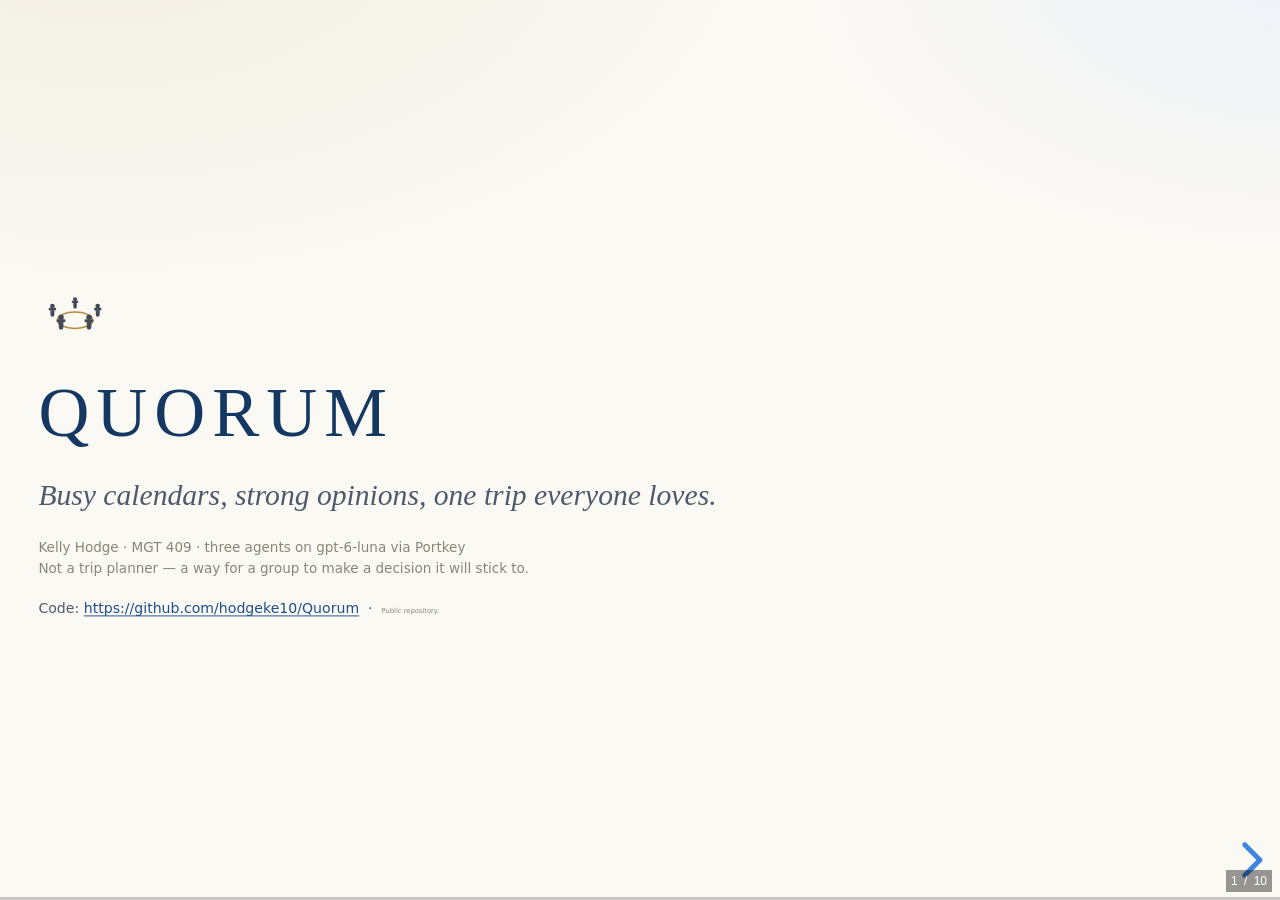
<file: slides.html>
<!DOCTYPE html>
<html lang="en"><head><meta charset="utf-8" />
<meta name="viewport" content="width=device-width, initial-scale=1" />
<title>Quorum — MGT 409 final project</title>
<style>/*!
* reveal.js 5.1.0
* https://revealjs.com
* MIT licensed
*
* Copyright (C) 2011-2024 Hakim El Hattab, https://hakim.se
*/
.reveal .r-stretch,.reveal .stretch{max-width:none;max-height:none}.reveal pre.r-stretch code,.reveal pre.stretch code{height:100%;max-height:100%;box-sizing:border-box}.reveal .r-fit-text{display:inline-block;white-space:nowrap}.reveal .r-stack{display:grid;grid-template-rows:100%}.reveal .r-stack>*{grid-area:1/1;margin:auto}.reveal .r-hstack,.reveal .r-vstack{display:flex}.reveal .r-hstack img,.reveal .r-hstack video,.reveal .r-vstack img,.reveal .r-vstack video{min-width:0;min-height:0;object-fit:contain}.reveal .r-vstack{flex-direction:column;align-items:center;justify-content:center}.reveal .r-hstack{flex-direction:row;align-items:center;justify-content:center}.reveal .items-stretch{align-items:stretch}.reveal .items-start{align-items:flex-start}.reveal .items-center{align-items:center}.reveal .items-end{align-items:flex-end}.reveal .justify-between{justify-content:space-between}.reveal .justify-around{justify-content:space-around}.reveal .justify-start{justify-content:flex-start}.reveal .justify-center{justify-content:center}.reveal .justify-end{justify-content:flex-end}html.reveal-full-page{width:100%;height:100%;height:100vh;height:calc(var(--vh,1vh) * 100);height:100svh;overflow:hidden}.reveal-viewport{height:100%;overflow:hidden;position:relative;line-height:1;margin:0;background-color:#fff;color:#000;--r-controls-spacing:12px}.reveal-viewport:fullscreen{top:0!important;left:0!important;width:100%!important;height:100%!important;transform:none!important}.reveal .fragment{transition:all .2s ease}.reveal .fragment:not(.custom){opacity:0;visibility:hidden;will-change:opacity}.reveal .fragment.visible{opacity:1;visibility:inherit}.reveal .fragment.disabled{transition:none}.reveal .fragment.grow{opacity:1;visibility:inherit}.reveal .fragment.grow.visible{transform:scale(1.3)}.reveal .fragment.shrink{opacity:1;visibility:inherit}.reveal .fragment.shrink.visible{transform:scale(.7)}.reveal .fragment.zoom-in{transform:scale(.1)}.reveal .fragment.zoom-in.visible{transform:none}.reveal .fragment.fade-out{opacity:1;visibility:inherit}.reveal .fragment.fade-out.visible{opacity:0;visibility:hidden}.reveal .fragment.semi-fade-out{opacity:1;visibility:inherit}.reveal .fragment.semi-fade-out.visible{opacity:.5;visibility:inherit}.reveal .fragment.strike{opacity:1;visibility:inherit}.reveal .fragment.strike.visible{text-decoration:line-through}.reveal .fragment.fade-up{transform:translate(0,40px)}.reveal .fragment.fade-up.visible{transform:translate(0,0)}.reveal .fragment.fade-down{transform:translate(0,-40px)}.reveal .fragment.fade-down.visible{transform:translate(0,0)}.reveal .fragment.fade-right{transform:translate(-40px,0)}.reveal .fragment.fade-right.visible{transform:translate(0,0)}.reveal .fragment.fade-left{transform:translate(40px,0)}.reveal .fragment.fade-left.visible{transform:translate(0,0)}.reveal .fragment.current-visible,.reveal .fragment.fade-in-then-out{opacity:0;visibility:hidden}.reveal .fragment.current-visible.current-fragment,.reveal .fragment.fade-in-then-out.current-fragment{opacity:1;visibility:inherit}.reveal .fragment.fade-in-then-semi-out{opacity:0;visibility:hidden}.reveal .fragment.fade-in-then-semi-out.visible{opacity:.5;visibility:inherit}.reveal .fragment.fade-in-then-semi-out.current-fragment{opacity:1;visibility:inherit}.reveal .fragment.highlight-blue,.reveal .fragment.highlight-current-blue,.reveal .fragment.highlight-current-green,.reveal .fragment.highlight-current-red,.reveal .fragment.highlight-green,.reveal .fragment.highlight-red{opacity:1;visibility:inherit}.reveal .fragment.highlight-red.visible{color:#ff2c2d}.reveal .fragment.highlight-green.visible{color:#17ff2e}.reveal .fragment.highlight-blue.visible{color:#1b91ff}.reveal .fragment.highlight-current-red.current-fragment{color:#ff2c2d}.reveal .fragment.highlight-current-green.current-fragment{color:#17ff2e}.reveal .fragment.highlight-current-blue.current-fragment{color:#1b91ff}.reveal:after{content:"";font-style:italic}.reveal iframe{z-index:1}.reveal a{position:relative}@keyframes bounce-right{0%,10%,25%,40%,50%{transform:translateX(0)}20%{transform:translateX(10px)}30%{transform:translateX(-5px)}}@keyframes bounce-left{0%,10%,25%,40%,50%{transform:translateX(0)}20%{transform:translateX(-10px)}30%{transform:translateX(5px)}}@keyframes bounce-down{0%,10%,25%,40%,50%{transform:translateY(0)}20%{transform:translateY(10px)}30%{transform:translateY(-5px)}}.reveal .controls{display:none;position:absolute;top:auto;bottom:var(--r-controls-spacing);right:var(--r-controls-spacing);left:auto;z-index:11;color:#000;pointer-events:none;font-size:10px}.reveal .controls button{position:absolute;padding:0;background-color:transparent;border:0;outline:0;cursor:pointer;color:currentColor;transform:scale(.9999);transition:color .2s ease,opacity .2s ease,transform .2s ease;z-index:2;pointer-events:auto;font-size:inherit;visibility:hidden;opacity:0;-webkit-appearance:none;-webkit-tap-highlight-color:transparent}.reveal .controls .controls-arrow:after,.reveal .controls .controls-arrow:before{content:"";position:absolute;top:0;left:0;width:2.6em;height:.5em;border-radius:.25em;background-color:currentColor;transition:all .15s ease,background-color .8s ease;transform-origin:.2em 50%;will-change:transform}.reveal .controls .controls-arrow{position:relative;width:3.6em;height:3.6em}.reveal .controls .controls-arrow:before{transform:translateX(.5em) translateY(1.55em) rotate(45deg)}.reveal .controls .controls-arrow:after{transform:translateX(.5em) translateY(1.55em) rotate(-45deg)}.reveal .controls .controls-arrow:hover:before{transform:translateX(.5em) translateY(1.55em) rotate(40deg)}.reveal .controls .controls-arrow:hover:after{transform:translateX(.5em) translateY(1.55em) rotate(-40deg)}.reveal .controls .controls-arrow:active:before{transform:translateX(.5em) translateY(1.55em) rotate(36deg)}.reveal .controls .controls-arrow:active:after{transform:translateX(.5em) translateY(1.55em) rotate(-36deg)}.reveal .controls .navigate-left{right:6.4em;bottom:3.2em;transform:translateX(-10px)}.reveal .controls .navigate-left.highlight{animation:bounce-left 2s 50 both ease-out}.reveal .controls .navigate-right{right:0;bottom:3.2em;transform:translateX(10px)}.reveal .controls .navigate-right .controls-arrow{transform:rotate(180deg)}.reveal .controls .navigate-right.highlight{animation:bounce-right 2s 50 both ease-out}.reveal .controls .navigate-up{right:3.2em;bottom:6.4em;transform:translateY(-10px)}.reveal .controls .navigate-up .controls-arrow{transform:rotate(90deg)}.reveal .controls .navigate-down{right:3.2em;bottom:-1.4em;padding-bottom:1.4em;transform:translateY(10px)}.reveal .controls .navigate-down .controls-arrow{transform:rotate(-90deg)}.reveal .controls .navigate-down.highlight{animation:bounce-down 2s 50 both ease-out}.reveal .controls[data-controls-back-arrows=faded] .navigate-up.enabled{opacity:.3}.reveal .controls[data-controls-back-arrows=faded] .navigate-up.enabled:hover{opacity:1}.reveal .controls[data-controls-back-arrows=hidden] .navigate-up.enabled{opacity:0;visibility:hidden}.reveal .controls .enabled{visibility:visible;opacity:.9;cursor:pointer;transform:none}.reveal .controls .enabled.fragmented{opacity:.5}.reveal .controls .enabled.fragmented:hover,.reveal .controls .enabled:hover{opacity:1}.reveal:not(.rtl) .controls[data-controls-back-arrows=faded] .navigate-left.enabled{opacity:.3}.reveal:not(.rtl) .controls[data-controls-back-arrows=faded] .navigate-left.enabled:hover{opacity:1}.reveal:not(.rtl) .controls[data-controls-back-arrows=hidden] .navigate-left.enabled{opacity:0;visibility:hidden}.reveal.rtl .controls[data-controls-back-arrows=faded] .navigate-right.enabled{opacity:.3}.reveal.rtl .controls[data-controls-back-arrows=faded] .navigate-right.enabled:hover{opacity:1}.reveal.rtl .controls[data-controls-back-arrows=hidden] .navigate-right.enabled{opacity:0;visibility:hidden}.reveal[data-navigation-mode=linear].has-horizontal-slides .navigate-down,.reveal[data-navigation-mode=linear].has-horizontal-slides .navigate-up{display:none}.reveal:not(.has-vertical-slides) .controls .navigate-left,.reveal[data-navigation-mode=linear].has-horizontal-slides .navigate-left{bottom:1.4em;right:5.5em}.reveal:not(.has-vertical-slides) .controls .navigate-right,.reveal[data-navigation-mode=linear].has-horizontal-slides .navigate-right{bottom:1.4em;right:.5em}.reveal:not(.has-horizontal-slides) .controls .navigate-up{right:1.4em;bottom:5em}.reveal:not(.has-horizontal-slides) .controls .navigate-down{right:1.4em;bottom:.5em}.reveal.has-dark-background .controls{color:#fff}.reveal.has-light-background .controls{color:#000}.reveal.no-hover .controls .controls-arrow:active:before,.reveal.no-hover .controls .controls-arrow:hover:before{transform:translateX(.5em) translateY(1.55em) rotate(45deg)}.reveal.no-hover .controls .controls-arrow:active:after,.reveal.no-hover .controls .controls-arrow:hover:after{transform:translateX(.5em) translateY(1.55em) rotate(-45deg)}@media screen and (min-width:500px){.reveal-viewport{--r-controls-spacing:0.8em}.reveal .controls[data-controls-layout=edges]{top:0;right:0;bottom:0;left:0}.reveal .controls[data-controls-layout=edges] .navigate-down,.reveal .controls[data-controls-layout=edges] .navigate-left,.reveal .controls[data-controls-layout=edges] .navigate-right,.reveal .controls[data-controls-layout=edges] .navigate-up{bottom:auto;right:auto}.reveal .controls[data-controls-layout=edges] .navigate-left{top:50%;left:var(--r-controls-spacing);margin-top:-1.8em}.reveal .controls[data-controls-layout=edges] .navigate-right{top:50%;right:var(--r-controls-spacing);margin-top:-1.8em}.reveal .controls[data-controls-layout=edges] .navigate-up{top:var(--r-controls-spacing);left:50%;margin-left:-1.8em}.reveal .controls[data-controls-layout=edges] .navigate-down{bottom:calc(var(--r-controls-spacing) - 1.4em + .3em);left:50%;margin-left:-1.8em}}.reveal .progress{position:absolute;display:none;height:3px;width:100%;bottom:0;left:0;z-index:10;background-color:rgba(0,0,0,.2);color:#fff}.reveal .progress:after{content:"";display:block;position:absolute;height:10px;width:100%;top:-10px}.reveal .progress span{display:block;height:100%;width:100%;background-color:currentColor;transition:transform .8s cubic-bezier(.26,.86,.44,.985);transform-origin:0 0;transform:scaleX(0)}.reveal .slide-number{position:absolute;display:block;right:8px;bottom:8px;z-index:31;font-family:Helvetica,sans-serif;font-size:12px;line-height:1;color:#fff;background-color:rgba(0,0,0,.4);padding:5px}.reveal .slide-number a{color:currentColor}.reveal .slide-number-delimiter{margin:0 3px}.reveal{position:relative;width:100%;height:100%;overflow:hidden;touch-action:pinch-zoom}.reveal.embedded{touch-action:pan-y}.reveal.embedded.is-vertical-slide{touch-action:none}.reveal .slides{position:absolute;width:100%;height:100%;top:0;right:0;bottom:0;left:0;margin:auto;pointer-events:none;overflow:visible;z-index:1;text-align:center;perspective:600px;perspective-origin:50% 40%}.reveal .slides>section{perspective:600px}.reveal .slides>section,.reveal .slides>section>section{display:none;position:absolute;width:100%;pointer-events:auto;z-index:10;transform-style:flat;transition:transform-origin .8s cubic-bezier(.26,.86,.44,.985),transform .8s cubic-bezier(.26,.86,.44,.985),visibility .8s cubic-bezier(.26,.86,.44,.985),opacity .8s cubic-bezier(.26,.86,.44,.985)}.reveal[data-transition-speed=fast] .slides section{transition-duration:.4s}.reveal[data-transition-speed=slow] .slides section{transition-duration:1.2s}.reveal .slides section[data-transition-speed=fast]{transition-duration:.4s}.reveal .slides section[data-transition-speed=slow]{transition-duration:1.2s}.reveal .slides>section.stack{padding-top:0;padding-bottom:0;pointer-events:none;height:100%}.reveal .slides>section.present,.reveal .slides>section>section.present{display:block;z-index:11;opacity:1}.reveal .slides>section:empty,.reveal .slides>section>section:empty,.reveal .slides>section>section[data-background-interactive],.reveal .slides>section[data-background-interactive]{pointer-events:none}.reveal.center,.reveal.center .slides,.reveal.center .slides section{min-height:0!important}.reveal .slides>section:not(.present),.reveal .slides>section>section:not(.present){pointer-events:none}.reveal.overview .slides>section,.reveal.overview .slides>section>section{pointer-events:auto}.reveal .slides>section.future,.reveal .slides>section.future>section,.reveal .slides>section.past,.reveal .slides>section.past>section,.reveal .slides>section>section.future,.reveal .slides>section>section.past{opacity:0}.reveal .slides>section[data-transition=slide].past,.reveal .slides>section[data-transition~=slide-out].past,.reveal.slide .slides>section:not([data-transition]).past{transform:translate(-150%,0)}.reveal .slides>section[data-transition=slide].future,.reveal .slides>section[data-transition~=slide-in].future,.reveal.slide .slides>section:not([data-transition]).future{transform:translate(150%,0)}.reveal .slides>section>section[data-transition=slide].past,.reveal .slides>section>section[data-transition~=slide-out].past,.reveal.slide .slides>section>section:not([data-transition]).past{transform:translate(0,-150%)}.reveal .slides>section>section[data-transition=slide].future,.reveal .slides>section>section[data-transition~=slide-in].future,.reveal.slide .slides>section>section:not([data-transition]).future{transform:translate(0,150%)}.reveal .slides>section[data-transition=linear].past,.reveal .slides>section[data-transition~=linear-out].past,.reveal.linear .slides>section:not([data-transition]).past{transform:translate(-150%,0)}.reveal .slides>section[data-transition=linear].future,.reveal .slides>section[data-transition~=linear-in].future,.reveal.linear .slides>section:not([data-transition]).future{transform:translate(150%,0)}.reveal .slides>section>section[data-transition=linear].past,.reveal .slides>section>section[data-transition~=linear-out].past,.reveal.linear .slides>section>section:not([data-transition]).past{transform:translate(0,-150%)}.reveal .slides>section>section[data-transition=linear].future,.reveal .slides>section>section[data-transition~=linear-in].future,.reveal.linear .slides>section>section:not([data-transition]).future{transform:translate(0,150%)}.reveal .slides section[data-transition=default].stack,.reveal.default .slides section.stack{transform-style:preserve-3d}.reveal .slides>section[data-transition=default].past,.reveal .slides>section[data-transition~=default-out].past,.reveal.default .slides>section:not([data-transition]).past{transform:translate3d(-100%,0,0) rotateY(-90deg) translate3d(-100%,0,0)}.reveal .slides>section[data-transition=default].future,.reveal .slides>section[data-transition~=default-in].future,.reveal.default .slides>section:not([data-transition]).future{transform:translate3d(100%,0,0) rotateY(90deg) translate3d(100%,0,0)}.reveal .slides>section>section[data-transition=default].past,.reveal .slides>section>section[data-transition~=default-out].past,.reveal.default .slides>section>section:not([data-transition]).past{transform:translate3d(0,-300px,0) rotateX(70deg) translate3d(0,-300px,0)}.reveal .slides>section>section[data-transition=default].future,.reveal .slides>section>section[data-transition~=default-in].future,.reveal.default .slides>section>section:not([data-transition]).future{transform:translate3d(0,300px,0) rotateX(-70deg) translate3d(0,300px,0)}.reveal .slides section[data-transition=convex].stack,.reveal.convex .slides section.stack{transform-style:preserve-3d}.reveal .slides>section[data-transition=convex].past,.reveal .slides>section[data-transition~=convex-out].past,.reveal.convex .slides>section:not([data-transition]).past{transform:translate3d(-100%,0,0) rotateY(-90deg) translate3d(-100%,0,0)}.reveal .slides>section[data-transition=convex].future,.reveal .slides>section[data-transition~=convex-in].future,.reveal.convex .slides>section:not([data-transition]).future{transform:translate3d(100%,0,0) rotateY(90deg) translate3d(100%,0,0)}.reveal .slides>section>section[data-transition=convex].past,.reveal .slides>section>section[data-transition~=convex-out].past,.reveal.convex .slides>section>section:not([data-transition]).past{transform:translate3d(0,-300px,0) rotateX(70deg) translate3d(0,-300px,0)}.reveal .slides>section>section[data-transition=convex].future,.reveal .slides>section>section[data-transition~=convex-in].future,.reveal.convex .slides>section>section:not([data-transition]).future{transform:translate3d(0,300px,0) rotateX(-70deg) translate3d(0,300px,0)}.reveal .slides section[data-transition=concave].stack,.reveal.concave .slides section.stack{transform-style:preserve-3d}.reveal .slides>section[data-transition=concave].past,.reveal .slides>section[data-transition~=concave-out].past,.reveal.concave .slides>section:not([data-transition]).past{transform:translate3d(-100%,0,0) rotateY(90deg) translate3d(-100%,0,0)}.reveal .slides>section[data-transition=concave].future,.reveal .slides>section[data-transition~=concave-in].future,.reveal.concave .slides>section:not([data-transition]).future{transform:translate3d(100%,0,0) rotateY(-90deg) translate3d(100%,0,0)}.reveal .slides>section>section[data-transition=concave].past,.reveal .slides>section>section[data-transition~=concave-out].past,.reveal.concave .slides>section>section:not([data-transition]).past{transform:translate3d(0,-80%,0) rotateX(-70deg) translate3d(0,-80%,0)}.reveal .slides>section>section[data-transition=concave].future,.reveal .slides>section>section[data-transition~=concave-in].future,.reveal.concave .slides>section>section:not([data-transition]).future{transform:translate3d(0,80%,0) rotateX(70deg) translate3d(0,80%,0)}.reveal .slides section[data-transition=zoom],.reveal.zoom .slides section:not([data-transition]){transition-timing-function:ease}.reveal .slides>section[data-transition=zoom].past,.reveal .slides>section[data-transition~=zoom-out].past,.reveal.zoom .slides>section:not([data-transition]).past{visibility:hidden;transform:scale(16)}.reveal .slides>section[data-transition=zoom].future,.reveal .slides>section[data-transition~=zoom-in].future,.reveal.zoom .slides>section:not([data-transition]).future{visibility:hidden;transform:scale(.2)}.reveal .slides>section>section[data-transition=zoom].past,.reveal .slides>section>section[data-transition~=zoom-out].past,.reveal.zoom .slides>section>section:not([data-transition]).past{transform:scale(16)}.reveal .slides>section>section[data-transition=zoom].future,.reveal .slides>section>section[data-transition~=zoom-in].future,.reveal.zoom .slides>section>section:not([data-transition]).future{transform:scale(.2)}.reveal.cube .slides{perspective:1300px}.reveal.cube .slides section{padding:30px;min-height:700px;backface-visibility:hidden;box-sizing:border-box;transform-style:preserve-3d}.reveal.center.cube .slides section{min-height:0}.reveal.cube .slides section:not(.stack):before{content:"";position:absolute;display:block;width:100%;height:100%;left:0;top:0;background:rgba(0,0,0,.1);border-radius:4px;transform:translateZ(-20px)}.reveal.cube .slides section:not(.stack):after{content:"";position:absolute;display:block;width:90%;height:30px;left:5%;bottom:0;background:0 0;z-index:1;border-radius:4px;box-shadow:0 95px 25px rgba(0,0,0,.2);transform:translateZ(-90px) rotateX(65deg)}.reveal.cube .slides>section.stack{padding:0;background:0 0}.reveal.cube .slides>section.past{transform-origin:100% 0;transform:translate3d(-100%,0,0) rotateY(-90deg)}.reveal.cube .slides>section.future{transform-origin:0 0;transform:translate3d(100%,0,0) rotateY(90deg)}.reveal.cube .slides>section>section.past{transform-origin:0 100%;transform:translate3d(0,-100%,0) rotateX(90deg)}.reveal.cube .slides>section>section.future{transform-origin:0 0;transform:translate3d(0,100%,0) rotateX(-90deg)}.reveal.page .slides{perspective-origin:0 50%;perspective:3000px}.reveal.page .slides section{padding:30px;min-height:700px;box-sizing:border-box;transform-style:preserve-3d}.reveal.page .slides section.past{z-index:12}.reveal.page .slides section:not(.stack):before{content:"";position:absolute;display:block;width:100%;height:100%;left:0;top:0;background:rgba(0,0,0,.1);transform:translateZ(-20px)}.reveal.page .slides section:not(.stack):after{content:"";position:absolute;display:block;width:90%;height:30px;left:5%;bottom:0;background:0 0;z-index:1;border-radius:4px;box-shadow:0 95px 25px rgba(0,0,0,.2);-webkit-transform:translateZ(-90px) rotateX(65deg)}.reveal.page .slides>section.stack{padding:0;background:0 0}.reveal.page .slides>section.past{transform-origin:0 0;transform:translate3d(-40%,0,0) rotateY(-80deg)}.reveal.page .slides>section.future{transform-origin:100% 0;transform:translate3d(0,0,0)}.reveal.page .slides>section>section.past{transform-origin:0 0;transform:translate3d(0,-40%,0) rotateX(80deg)}.reveal.page .slides>section>section.future{transform-origin:0 100%;transform:translate3d(0,0,0)}.reveal .slides section[data-transition=fade],.reveal.fade .slides section:not([data-transition]),.reveal.fade .slides>section>section:not([data-transition]){transform:none;transition:opacity .5s}.reveal.fade.overview .slides section,.reveal.fade.overview .slides>section>section{transition:none}.reveal .slides section[data-transition=none],.reveal.none .slides section:not([data-transition]){transform:none;transition:none}.reveal .pause-overlay{position:absolute;top:0;left:0;width:100%;height:100%;background:#000;visibility:hidden;opacity:0;z-index:100;transition:all 1s ease}.reveal .pause-overlay .resume-button{position:absolute;bottom:20px;right:20px;color:#ccc;border-radius:2px;padding:6px 14px;border:2px solid #ccc;font-size:16px;background:0 0;cursor:pointer}.reveal .pause-overlay .resume-button:hover{color:#fff;border-color:#fff}.reveal.paused .pause-overlay{visibility:visible;opacity:1}.reveal .no-transition,.reveal .no-transition *,.reveal .slides.disable-slide-transitions section{transition:none!important}.reveal .slides.disable-slide-transitions section{transform:none!important}.reveal .backgrounds{position:absolute;width:100%;height:100%;top:0;left:0;perspective:600px}.reveal .slide-background{display:none;position:absolute;width:100%;height:100%;opacity:0;visibility:hidden;overflow:hidden;background-color:rgba(0,0,0,0);transition:all .8s cubic-bezier(.26,.86,.44,.985)}.reveal .slide-background-content{position:absolute;width:100%;height:100%;background-position:50% 50%;background-repeat:no-repeat;background-size:cover}.reveal .slide-background.stack{display:block}.reveal .slide-background.present{opacity:1;visibility:visible;z-index:2}.print-pdf .reveal .slide-background{opacity:1!important;visibility:visible!important}.reveal .slide-background video{position:absolute;width:100%;height:100%;max-width:none;max-height:none;top:0;left:0;object-fit:cover}.reveal .slide-background[data-background-size=contain] video{object-fit:contain}.reveal>.backgrounds .slide-background[data-background-transition=none],.reveal[data-background-transition=none]>.backgrounds .slide-background:not([data-background-transition]){transition:none}.reveal>.backgrounds .slide-background[data-background-transition=slide],.reveal[data-background-transition=slide]>.backgrounds .slide-background:not([data-background-transition]){opacity:1}.reveal>.backgrounds .slide-background.past[data-background-transition=slide],.reveal[data-background-transition=slide]>.backgrounds .slide-background.past:not([data-background-transition]){transform:translate(-100%,0)}.reveal>.backgrounds .slide-background.future[data-background-transition=slide],.reveal[data-background-transition=slide]>.backgrounds .slide-background.future:not([data-background-transition]){transform:translate(100%,0)}.reveal>.backgrounds .slide-background>.slide-background.past[data-background-transition=slide],.reveal[data-background-transition=slide]>.backgrounds .slide-background>.slide-background.past:not([data-background-transition]){transform:translate(0,-100%)}.reveal>.backgrounds .slide-background>.slide-background.future[data-background-transition=slide],.reveal[data-background-transition=slide]>.backgrounds .slide-background>.slide-background.future:not([data-background-transition]){transform:translate(0,100%)}.reveal>.backgrounds .slide-background.past[data-background-transition=convex],.reveal[data-background-transition=convex]>.backgrounds .slide-background.past:not([data-background-transition]){opacity:0;transform:translate3d(-100%,0,0) rotateY(-90deg) translate3d(-100%,0,0)}.reveal>.backgrounds .slide-background.future[data-background-transition=convex],.reveal[data-background-transition=convex]>.backgrounds .slide-background.future:not([data-background-transition]){opacity:0;transform:translate3d(100%,0,0) rotateY(90deg) translate3d(100%,0,0)}.reveal>.backgrounds .slide-background>.slide-background.past[data-background-transition=convex],.reveal[data-background-transition=convex]>.backgrounds .slide-background>.slide-background.past:not([data-background-transition]){opacity:0;transform:translate3d(0,-100%,0) rotateX(90deg) translate3d(0,-100%,0)}.reveal>.backgrounds .slide-background>.slide-background.future[data-background-transition=convex],.reveal[data-background-transition=convex]>.backgrounds .slide-background>.slide-background.future:not([data-background-transition]){opacity:0;transform:translate3d(0,100%,0) rotateX(-90deg) translate3d(0,100%,0)}.reveal>.backgrounds .slide-background.past[data-background-transition=concave],.reveal[data-background-transition=concave]>.backgrounds .slide-background.past:not([data-background-transition]){opacity:0;transform:translate3d(-100%,0,0) rotateY(90deg) translate3d(-100%,0,0)}.reveal>.backgrounds .slide-background.future[data-background-transition=concave],.reveal[data-background-transition=concave]>.backgrounds .slide-background.future:not([data-background-transition]){opacity:0;transform:translate3d(100%,0,0) rotateY(-90deg) translate3d(100%,0,0)}.reveal>.backgrounds .slide-background>.slide-background.past[data-background-transition=concave],.reveal[data-background-transition=concave]>.backgrounds .slide-background>.slide-background.past:not([data-background-transition]){opacity:0;transform:translate3d(0,-100%,0) rotateX(-90deg) translate3d(0,-100%,0)}.reveal>.backgrounds .slide-background>.slide-background.future[data-background-transition=concave],.reveal[data-background-transition=concave]>.backgrounds .slide-background>.slide-background.future:not([data-background-transition]){opacity:0;transform:translate3d(0,100%,0) rotateX(90deg) translate3d(0,100%,0)}.reveal>.backgrounds .slide-background[data-background-transition=zoom],.reveal[data-background-transition=zoom]>.backgrounds .slide-background:not([data-background-transition]){transition-timing-function:ease}.reveal>.backgrounds .slide-background.past[data-background-transition=zoom],.reveal[data-background-transition=zoom]>.backgrounds .slide-background.past:not([data-background-transition]){opacity:0;visibility:hidden;transform:scale(16)}.reveal>.backgrounds .slide-background.future[data-background-transition=zoom],.reveal[data-background-transition=zoom]>.backgrounds .slide-background.future:not([data-background-transition]){opacity:0;visibility:hidden;transform:scale(.2)}.reveal>.backgrounds .slide-background>.slide-background.past[data-background-transition=zoom],.reveal[data-background-transition=zoom]>.backgrounds .slide-background>.slide-background.past:not([data-background-transition]){opacity:0;visibility:hidden;transform:scale(16)}.reveal>.backgrounds .slide-background>.slide-background.future[data-background-transition=zoom],.reveal[data-background-transition=zoom]>.backgrounds .slide-background>.slide-background.future:not([data-background-transition]){opacity:0;visibility:hidden;transform:scale(.2)}.reveal[data-transition-speed=fast]>.backgrounds .slide-background{transition-duration:.4s}.reveal[data-transition-speed=slow]>.backgrounds .slide-background{transition-duration:1.2s}.reveal [data-auto-animate-target^=unmatched]{will-change:opacity}.reveal section[data-auto-animate]:not(.stack):not([data-auto-animate=running]) [data-auto-animate-target^=unmatched]{opacity:0}.reveal.overview{perspective-origin:50% 50%;perspective:700px}.reveal.overview .slides{-moz-transform-style:preserve-3d}.reveal.overview .slides section{height:100%;top:0!important;opacity:1!important;overflow:hidden;visibility:visible!important;cursor:pointer;box-sizing:border-box}.reveal.overview .slides section.present,.reveal.overview .slides section:hover{outline:10px solid rgba(150,150,150,.4);outline-offset:10px}.reveal.overview .slides section .fragment{opacity:1;transition:none}.reveal.overview .slides section:after,.reveal.overview .slides section:before{display:none!important}.reveal.overview .slides>section.stack{padding:0;top:0!important;background:0 0;outline:0;overflow:visible}.reveal.overview .backgrounds{perspective:inherit;-moz-transform-style:preserve-3d}.reveal.overview .backgrounds .slide-background{opacity:1;visibility:visible;outline:10px solid rgba(150,150,150,.1);outline-offset:10px}.reveal.overview .backgrounds .slide-background.stack{overflow:visible}.reveal.overview .slides section,.reveal.overview-deactivating .slides section{transition:none}.reveal.overview .backgrounds .slide-background,.reveal.overview-deactivating .backgrounds .slide-background{transition:none}.reveal.rtl .slides,.reveal.rtl .slides h1,.reveal.rtl .slides h2,.reveal.rtl .slides h3,.reveal.rtl .slides h4,.reveal.rtl .slides h5,.reveal.rtl .slides h6{direction:rtl;font-family:sans-serif}.reveal.rtl code,.reveal.rtl pre{direction:ltr}.reveal.rtl ol,.reveal.rtl ul{text-align:right}.reveal.rtl .progress span{transform-origin:100% 0}.reveal.has-parallax-background .backgrounds{transition:all .8s ease}.reveal.has-parallax-background[data-transition-speed=fast] .backgrounds{transition-duration:.4s}.reveal.has-parallax-background[data-transition-speed=slow] .backgrounds{transition-duration:1.2s}.reveal>.overlay{position:absolute;top:0;left:0;width:100%;height:100%;z-index:1000;background:rgba(0,0,0,.95);-webkit-backdrop-filter:blur(6px);backdrop-filter:blur(6px);transition:all .3s ease}.reveal>.overlay .spinner{position:absolute;display:block;top:50%;left:50%;width:32px;height:32px;margin:-16px 0 0 -16px;z-index:10;background-image:url([data-uri]%2F%2F%2F6%2Bvr8nJybW1tcDAwOjo6Nvb26ioqKOjo7Ozs%2FLy8vz8%2FAAAAAAAAAAAACH%2FC05FVFNDQVBFMi4wAwEAAAAh%2FhpDcmVhdGVkIHdpdGggYWpheGxvYWQuaW5mbwAh%[base64]%2FV%2FnmOM82XiHRLYKhKP1oZmADdEAAAh%2BQQJCgAAACwAAAAAIAAgAAAE6hDISWlZpOrNp1lGNRSdRpDUolIGw5RUYhhHukqFu8DsrEyqnWThGvAmhVlteBvojpTDDBUEIFwMFBRAmBkSgOrBFZogCASwBDEY%2FCZSg7GSE0gSCjQBMVG023xWBhklAnoEdhQEfyNqMIcKjhRsjEdnezB%2BA4k8gTwJhFuiW4dokXiloUepBAp5qaKpp6%2BHo7aWW54wl7obvEe0kRuoplCGepwSx2jJvqHEmGt6whJpGpfJCHmOoNHKaHx61WiSR92E4lbFoq%2BB6QDtuetcaBPnW6%2BO7wDHpIiK9SaVK5GgV543tzjgGcghAgAh%[base64]%2B%2BG%2Bw48edZPK%2BM6hLJpQg484enXIdQFSS1u6UhksENEQAAIfkECQoAAAAsAAAAACAAIAAABOcQyEmpGKLqzWcZRVUQnZYg1aBSh2GUVEIQ2aQOE%2BG%2BcD4ntpWkZQj1JIiZIogDFFyHI0UxQwFugMSOFIPJftfVAEoZLBbcLEFhlQiqGp1Vd140AUklUN3eCA51C1EWMzMCezCBBmkxVIVHBWd3HHl9JQOIJSdSnJ0TDKChCwUJjoWMPaGqDKannasMo6WnM562R5YluZRwur0wpgqZE7NKUm%2BFNRPIhjBJxKZteWuIBMN4zRMIVIhffcgojwCF117i4nlLnY5ztRLsnOk%2BaV%2BoJY7V7m76PdkS4trKcdg0Zc0tTcKkRAAAIfkECQoAAAAsAAAAACAAIAAABO4QyEkpKqjqzScpRaVkXZWQEximw1BSCUEIlDohrft6cpKCk5xid5MNJTaAIkekKGQkWyKHkvhKsR7ARmitkAYDYRIbUQRQjWBwJRzChi9CRlBcY1UN4g0%[base64]%[base64]%2BE71SRQeyqUToLA7VxF0JDyIQh%2FMVVPMt1ECZlfcjZJ9mIKoaTl1MRIl5o4CUKXOwmyrCInCKqcWtvadL2SYhyASyNDJ0uIiRMDjI0Fd30%2FiI2UA5GSS5UDj2l6NoqgOgN4gksEBgYFf0FDqKgHnyZ9OX8HrgYHdHpcHQULXAS2qKpENRg7eAMLC7kTBaixUYFkKAzWAAnLC7FLVxLWDBLKCwaKTULgEwbLA4hJtOkSBNqITT3xEgfLpBtzE%2FjiuL04RGEBgwWhShRgQExHBAAh%2BQQJCgAAACwAAAAAIAAgAAAE7xDISWlSqerNpyJKhWRdlSAVoVLCWk6JKlAqAavhO9UkUHsqlE6CwO1cRdCQ8iEIfzFVTzLdRAmZX3I2SfZiCqGk5dTESJeaOAlClzsJsqwiJwiqnFrb2nS9kmIcgEsjQydLiIlHehhpejaIjzh9eomSjZR%[base64]%2BE71SRQeyqUToLA7VxF0JDyIQh%[base64]%2BE71SRQeyqUToLA7VxF0JDyIQh%2FMVVPMt1ECZlfcjZJ9mIKoaTl1MRIl5o4CUKXOwmyrCInCKqcWtvadL2SYhyASyNDJ0uIiUd6GAULDJCRiXo1CpGXDJOUjY%2BYip9DhToJA4RBLwMLCwVDfRgbBAaqqoZ1XBMHswsHtxtFaH1iqaoGNgAIxRpbFAgfPQSqpbgGBqUD1wBXeCYp1AYZ19JJOYgH1KwA4UBvQwXUBxPqVD9L3sbp2BNk2xvvFPJd%2BMFCN6HAAIKgNggY0KtEBAAh%[base64]%2BvsYMDAzZQPC9VCNkDWUhGkuE5PxJNwiUK4UfLzOlD4WvzAHaoG9nxPi5d%2BjYUqfAhhykOFwJWiAAAIfkECQoAAAAsAAAAACAAIAAABPAQyElpUqnqzaciSoVkXVUMFaFSwlpOCcMYlErAavhOMnNLNo8KsZsMZItJEIDIFSkLGQoQTNhIsFehRww2CQLKF0tYGKYSg%2BygsZIuNqJksKgbfgIGepNo2cIUB3V1B3IvNiBYNQaDSTtfhhx0CwVPI0UJe0%2Bbm4g5VgcGoqOcnjmjqDSdnhgEoamcsZuXO1aWQy8KAwOAuTYYGwi7w5h%2BKr0SJ8MFihpNbx%2B4Erq7BYBuzsdiH1jCAzoSfl0rVirNbRXlBBlLX%2BBP0XJLAPGzTkAuAOqb0WT5AH7OcdCm5B8TgRwSRKIHQtaLCwg1RAAAOwAAAAAAAAAAAA%3D%3D);visibility:visible;opacity:.6;transition:all .3s ease}.reveal>.overlay header{position:absolute;left:0;top:0;width:100%;padding:5px;z-index:2;box-sizing:border-box}.reveal>.overlay header a{display:inline-block;width:40px;height:40px;line-height:36px;padding:0 10px;float:right;opacity:.6;box-sizing:border-box}.reveal>.overlay header a:hover{opacity:1}.reveal>.overlay header a .icon{display:inline-block;width:20px;height:20px;background-position:50% 50%;background-size:100%;background-repeat:no-repeat}.reveal>.overlay header a.close .icon{background-image:url([data-uri])}.reveal>.overlay header a.external .icon{background-image:url([data-uri])}.reveal>.overlay .viewport{position:absolute;display:flex;top:50px;right:0;bottom:0;left:0}.reveal>.overlay.overlay-preview .viewport iframe{width:100%;height:100%;max-width:100%;max-height:100%;border:0;opacity:0;visibility:hidden;transition:all .3s ease}.reveal>.overlay.overlay-preview.loaded .viewport iframe{opacity:1;visibility:visible}.reveal>.overlay.overlay-preview.loaded .viewport-inner{position:absolute;z-index:-1;left:0;top:45%;width:100%;text-align:center;letter-spacing:normal}.reveal>.overlay.overlay-preview .x-frame-error{opacity:0;transition:opacity .3s ease .3s}.reveal>.overlay.overlay-preview.loaded .x-frame-error{opacity:1}.reveal>.overlay.overlay-preview.loaded .spinner{opacity:0;visibility:hidden;transform:scale(.2)}.reveal>.overlay.overlay-help .viewport{overflow:auto;color:#fff}.reveal>.overlay.overlay-help .viewport .viewport-inner{width:600px;margin:auto;padding:20px 20px 80px 20px;text-align:center;letter-spacing:normal}.reveal>.overlay.overlay-help .viewport .viewport-inner .title{font-size:20px}.reveal>.overlay.overlay-help .viewport .viewport-inner table{border:1px solid #fff;border-collapse:collapse;font-size:16px}.reveal>.overlay.overlay-help .viewport .viewport-inner table td,.reveal>.overlay.overlay-help .viewport .viewport-inner table th{width:200px;padding:14px;border:1px solid #fff;vertical-align:middle}.reveal>.overlay.overlay-help .viewport .viewport-inner table th{padding-top:20px;padding-bottom:20px}.reveal .playback{position:absolute;left:15px;bottom:20px;z-index:30;cursor:pointer;transition:all .4s ease;-webkit-tap-highlight-color:transparent}.reveal.overview .playback{opacity:0;visibility:hidden}.reveal .hljs{min-height:100%}.reveal .hljs table{margin:initial}.reveal .hljs-ln-code,.reveal .hljs-ln-numbers{padding:0;border:0}.reveal .hljs-ln-numbers{opacity:.6;padding-right:.75em;text-align:right;vertical-align:top}.reveal .hljs.has-highlights tr:not(.highlight-line){opacity:.4}.reveal .hljs.has-highlights.fragment{transition:all .2s ease}.reveal .hljs:not(:first-child).fragment{position:absolute;top:0;left:0;width:100%;box-sizing:border-box}.reveal pre[data-auto-animate-target]{overflow:hidden}.reveal pre[data-auto-animate-target] code{height:100%}.reveal .roll{display:inline-block;line-height:1.2;overflow:hidden;vertical-align:top;perspective:400px;perspective-origin:50% 50%}.reveal .roll:hover{background:0 0;text-shadow:none}.reveal .roll span{display:block;position:relative;padding:0 2px;pointer-events:none;transition:all .4s ease;transform-origin:50% 0;transform-style:preserve-3d;backface-visibility:hidden}.reveal .roll:hover span{background:rgba(0,0,0,.5);transform:translate3d(0,0,-45px) rotateX(90deg)}.reveal .roll span:after{content:attr(data-title);display:block;position:absolute;left:0;top:0;padding:0 2px;backface-visibility:hidden;transform-origin:50% 0;transform:translate3d(0,110%,0) rotateX(-90deg)}.reveal aside.notes{display:none}.reveal .speaker-notes{display:none;position:absolute;width:33.3333333333%;height:100%;top:0;left:100%;padding:14px 18px 14px 18px;z-index:1;font-size:18px;line-height:1.4;border:1px solid rgba(0,0,0,.05);color:#222;background-color:#f5f5f5;overflow:auto;box-sizing:border-box;text-align:left;font-family:Helvetica,sans-serif;-webkit-overflow-scrolling:touch}.reveal .speaker-notes .notes-placeholder{color:#ccc;font-style:italic}.reveal .speaker-notes:focus{outline:0}.reveal .speaker-notes:before{content:"Speaker notes";display:block;margin-bottom:10px;opacity:.5}.reveal.show-notes{max-width:75%;overflow:visible}.reveal.show-notes .speaker-notes{display:block}@media screen and (min-width:1600px){.reveal .speaker-notes{font-size:20px}}@media screen and (max-width:1024px){.reveal.show-notes{border-left:0;max-width:none;max-height:70%;max-height:70vh;overflow:visible}.reveal.show-notes .speaker-notes{top:100%;left:0;width:100%;height:30vh;border:0}}@media screen and (max-width:600px){.reveal.show-notes{max-height:60%;max-height:60vh}.reveal.show-notes .speaker-notes{top:100%;height:40vh}.reveal .speaker-notes{font-size:14px}}.reveal .jump-to-slide{position:absolute;top:15px;left:15px;z-index:30;font-size:32px;-webkit-tap-highlight-color:transparent}.reveal .jump-to-slide-input{background:0 0;padding:8px;font-size:inherit;color:currentColor;border:0}.reveal .jump-to-slide-input::placeholder{color:currentColor;opacity:.5}.reveal.has-dark-background .jump-to-slide-input{color:#fff}.reveal.has-light-background .jump-to-slide-input{color:#222}.reveal .jump-to-slide-input:focus{outline:0}.zoomed .reveal *,.zoomed .reveal :after,.zoomed .reveal :before{backface-visibility:visible!important}.zoomed .reveal .controls,.zoomed .reveal .progress{opacity:0}.zoomed .reveal .roll span{background:0 0}.zoomed .reveal .roll span:after{visibility:hidden}.reveal-viewport.loading-scroll-mode{visibility:hidden}.reveal-viewport.reveal-scroll{margin:0 auto;overflow:auto;overflow-x:hidden;overflow-y:auto;z-index:1;--r-scrollbar-width:7px;--r-scrollbar-trigger-size:5px;--r-controls-spacing:8px}@media screen and (max-width:500px){.reveal-viewport.reveal-scroll{--r-scrollbar-width:3px;--r-scrollbar-trigger-size:3px}}.reveal-viewport.reveal-scroll .backgrounds,.reveal-viewport.reveal-scroll .controls,.reveal-viewport.reveal-scroll .playback,.reveal-viewport.reveal-scroll .progress,.reveal-viewport.reveal-scroll .slide-number,.reveal-viewport.reveal-scroll .speaker-notes{display:none!important}.reveal-viewport.reveal-scroll .overlay,.reveal-viewport.reveal-scroll .pause-overlay{position:fixed}.reveal-viewport.reveal-scroll .reveal{overflow:visible;touch-action:manipulation}.reveal-viewport.reveal-scroll .slides{position:static;pointer-events:initial;left:auto;top:auto;width:100%!important;margin:0;padding:0;overflow:visible;display:block;perspective:none;perspective-origin:50% 50%}.reveal-viewport.reveal-scroll .scroll-page{position:relative;width:100%;height:calc(var(--page-height) + var(--page-scroll-padding));z-index:1;overflow:visible}.reveal-viewport.reveal-scroll .scroll-page-sticky{position:sticky;height:var(--page-height);top:0}.reveal-viewport.reveal-scroll .scroll-page-content{position:absolute;top:0;left:0;width:100%;height:100%;overflow:hidden}.reveal-viewport.reveal-scroll .scroll-page section{visibility:visible!important;display:block!important;position:absolute!important;width:var(--slide-width)!important;height:var(--slide-height)!important;top:50%!important;left:50%!important;opacity:1!important;transform:scale(var(--slide-scale)) translate(-50%,-50%)!important;transform-style:flat!important;transform-origin:0 0!important}.reveal-viewport.reveal-scroll .slide-background{display:block!important;position:absolute;top:0;left:0;width:100%;height:100%;z-index:auto!important;visibility:visible;opacity:1;touch-action:manipulation}.reveal-viewport.reveal-scroll[data-scrollbar=auto]::-webkit-scrollbar,.reveal-viewport.reveal-scroll[data-scrollbar=true]::-webkit-scrollbar{display:none}.reveal-viewport.reveal-scroll[data-scrollbar=auto],.reveal-viewport.reveal-scroll[data-scrollbar=true]{scrollbar-width:none}.reveal-viewport.has-dark-background,.reveal.has-dark-background{--r-overlay-element-bg-color:240,240,240;--r-overlay-element-fg-color:0,0,0}.reveal-viewport.has-light-background,.reveal.has-light-background{--r-overlay-element-bg-color:0,0,0;--r-overlay-element-fg-color:240,240,240}.reveal-viewport.reveal-scroll .scrollbar{position:sticky;top:50%;z-index:20;opacity:0;transition:all .3s ease}.reveal-viewport.reveal-scroll .scrollbar.visible,.reveal-viewport.reveal-scroll .scrollbar:hover{opacity:1}.reveal-viewport.reveal-scroll .scrollbar .scrollbar-inner{position:absolute;width:var(--r-scrollbar-width);height:calc(var(--viewport-height) - var(--r-controls-spacing) * 2);right:var(--r-controls-spacing);top:0;transform:translateY(-50%);border-radius:var(--r-scrollbar-width);z-index:10}.reveal-viewport.reveal-scroll .scrollbar .scrollbar-playhead{position:absolute;width:var(--r-scrollbar-width);height:var(--r-scrollbar-width);top:0;left:0;border-radius:var(--r-scrollbar-width);background-color:rgba(var(--r-overlay-element-bg-color),1);z-index:11;transition:background-color .2s ease}.reveal-viewport.reveal-scroll .scrollbar .scrollbar-slide{position:absolute;width:100%;background-color:rgba(var(--r-overlay-element-bg-color),.2);box-shadow:0 0 0 1px rgba(var(--r-overlay-element-fg-color),.1);border-radius:var(--r-scrollbar-width);transition:background-color .2s ease}.reveal-viewport.reveal-scroll .scrollbar .scrollbar-slide:after{content:"";position:absolute;width:200%;height:100%;top:0;left:-50%;background:rgba(0,0,0,0);z-index:-1}.reveal-viewport.reveal-scroll .scrollbar .scrollbar-slide.active,.reveal-viewport.reveal-scroll .scrollbar .scrollbar-slide:hover{background-color:rgba(var(--r-overlay-element-bg-color),.4)}.reveal-viewport.reveal-scroll .scrollbar .scrollbar-trigger{position:absolute;width:100%;transition:background-color .2s ease}.reveal-viewport.reveal-scroll .scrollbar .scrollbar-slide.active.has-triggers{background-color:rgba(var(--r-overlay-element-bg-color),.4);z-index:10}.reveal-viewport.reveal-scroll .scrollbar .scrollbar-slide.active .scrollbar-trigger:after{content:"";position:absolute;width:var(--r-scrollbar-trigger-size);height:var(--r-scrollbar-trigger-size);border-radius:20px;top:50%;left:50%;transform:translate(-50%,-50%);background-color:rgba(var(--r-overlay-element-bg-color),1);transition:transform .2s ease,opacity .2s ease;opacity:.4}.reveal-viewport.reveal-scroll .scrollbar .scrollbar-slide.active .scrollbar-trigger.active:after,.reveal-viewport.reveal-scroll .scrollbar .scrollbar-slide.active .scrollbar-trigger.active~.scrollbar-trigger:after{opacity:1}.reveal-viewport.reveal-scroll .scrollbar .scrollbar-slide.active .scrollbar-trigger~.scrollbar-trigger.active:after{transform:translate(calc(var(--r-scrollbar-width) * -2),0);background-color:rgba(var(--r-overlay-element-bg-color),1)}html.reveal-print *{-webkit-print-color-adjust:exact}html.reveal-print{width:100%;height:100%;overflow:visible}html.reveal-print body{margin:0 auto!important;border:0;padding:0;float:none!important;overflow:visible}html.reveal-print .nestedarrow,html.reveal-print .reveal .controls,html.reveal-print .reveal .playback,html.reveal-print .reveal .progress,html.reveal-print .reveal.overview,html.reveal-print .state-background{display:none!important}html.reveal-print .reveal pre code{overflow:hidden!important}html.reveal-print .reveal{width:auto!important;height:auto!important;overflow:hidden!important}html.reveal-print .reveal .slides{position:static;width:100%!important;height:auto!important;zoom:1!important;pointer-events:initial;left:auto;top:auto;margin:0!important;padding:0!important;overflow:visible;display:block;perspective:none;perspective-origin:50% 50%}html.reveal-print .reveal .slides .pdf-page{position:relative;overflow:hidden;z-index:1;page-break-after:always}html.reveal-print .reveal .slides .pdf-page:last-of-type{page-break-after:avoid}html.reveal-print .reveal .slides section{visibility:visible!important;display:block!important;position:absolute!important;margin:0!important;padding:0!important;box-sizing:border-box!important;min-height:1px;opacity:1!important;transform-style:flat!important;transform:none!important}html.reveal-print .reveal section.stack{position:relative!important;margin:0!important;padding:0!important;page-break-after:avoid!important;height:auto!important;min-height:auto!important}html.reveal-print .reveal img{box-shadow:none}html.reveal-print .reveal .backgrounds{display:none}html.reveal-print .reveal .slide-background{display:block!important;position:absolute;top:0;left:0;width:100%;height:100%;z-index:auto!important}html.reveal-print .reveal.show-notes{max-width:none;max-height:none}html.reveal-print .reveal .speaker-notes-pdf{display:block;width:100%;height:auto;max-height:none;top:auto;right:auto;bottom:auto;left:auto;z-index:100}html.reveal-print .reveal .speaker-notes-pdf[data-layout=separate-page]{position:relative;color:inherit;background-color:transparent;padding:20px;page-break-after:always;border:0}html.reveal-print .reveal .slide-number-pdf{display:block;position:absolute;font-size:14px;visibility:visible}html.reveal-print .aria-status{display:none}@media print{html:not(.print-pdf){overflow:visible;width:auto;height:auto}html:not(.print-pdf) body{margin:0;padding:0;overflow:visible}html:not(.print-pdf) .reveal{background:#fff;font-size:20pt}html:not(.print-pdf) .reveal .backgrounds,html:not(.print-pdf) .reveal .controls,html:not(.print-pdf) .reveal .progress,html:not(.print-pdf) .reveal .slide-number,html:not(.print-pdf) .reveal .state-background{display:none!important}html:not(.print-pdf) .reveal li,html:not(.print-pdf) .reveal p,html:not(.print-pdf) .reveal td{font-size:20pt!important;color:#000}html:not(.print-pdf) .reveal h1,html:not(.print-pdf) .reveal h2,html:not(.print-pdf) .reveal h3,html:not(.print-pdf) .reveal h4,html:not(.print-pdf) .reveal h5,html:not(.print-pdf) .reveal h6{color:#000!important;height:auto;line-height:normal;text-align:left;letter-spacing:normal}html:not(.print-pdf) .reveal h1{font-size:28pt!important}html:not(.print-pdf) .reveal h2{font-size:24pt!important}html:not(.print-pdf) .reveal h3{font-size:22pt!important}html:not(.print-pdf) .reveal h4{font-size:22pt!important;font-variant:small-caps}html:not(.print-pdf) .reveal h5{font-size:21pt!important}html:not(.print-pdf) .reveal h6{font-size:20pt!important;font-style:italic}html:not(.print-pdf) .reveal a:link,html:not(.print-pdf) .reveal a:visited{color:#000!important;font-weight:700;text-decoration:underline}html:not(.print-pdf) .reveal div,html:not(.print-pdf) .reveal ol,html:not(.print-pdf) .reveal p,html:not(.print-pdf) .reveal ul{visibility:visible;position:static;width:auto;height:auto;display:block;overflow:visible;margin:0;text-align:left!important}html:not(.print-pdf) .reveal pre,html:not(.print-pdf) .reveal table{margin-left:0;margin-right:0}html:not(.print-pdf) .reveal pre code{padding:20px}html:not(.print-pdf) .reveal blockquote{margin:20px 0}html:not(.print-pdf) .reveal .slides{position:static!important;width:auto!important;height:auto!important;left:0!important;top:0!important;margin-left:0!important;margin-top:0!important;padding:0!important;zoom:1!important;transform:none!important;overflow:visible!important;display:block!important;text-align:left!important;perspective:none;perspective-origin:50% 50%}html:not(.print-pdf) .reveal .slides section{visibility:visible!important;position:static!important;width:auto!important;height:auto!important;display:block!important;overflow:visible!important;left:0!important;top:0!important;margin-left:0!important;margin-top:0!important;padding:60px 20px!important;z-index:auto!important;opacity:1!important;page-break-after:always!important;transform-style:flat!important;transform:none!important;transition:none!important}html:not(.print-pdf) .reveal .slides section.stack{padding:0!important}html:not(.print-pdf) .reveal .slides section:last-of-type{page-break-after:avoid!important}html:not(.print-pdf) .reveal .slides section .fragment{opacity:1!important;visibility:visible!important;transform:none!important}html:not(.print-pdf) .reveal .r-fit-text{white-space:normal!important}html:not(.print-pdf) .reveal section img{display:block;margin:15px 0;background:#fff;border:1px solid #666;box-shadow:none}html:not(.print-pdf) .reveal section small{font-size:.8em}html:not(.print-pdf) .reveal .hljs{max-height:100%;white-space:pre-wrap;word-wrap:break-word;word-break:break-word;font-size:15pt}html:not(.print-pdf) .reveal .hljs .hljs-ln-numbers{white-space:nowrap}html:not(.print-pdf) .reveal .hljs td{font-size:inherit!important;color:inherit!important}}</style>
<style>/**
 * White theme for reveal.js. This is the opposite of the 'black' theme.
 *
 * By Hakim El Hattab, http://hakim.se
 */
section.has-dark-background, section.has-dark-background h1, section.has-dark-background h2, section.has-dark-background h3, section.has-dark-background h4, section.has-dark-background h5, section.has-dark-background h6 {
  color: #fff;
}

/*********************************************
 * GLOBAL STYLES
 *********************************************/
:root {
  --r-background-color: #fff;
  --r-main-font: Source Sans Pro, Helvetica, sans-serif;
  --r-main-font-size: 42px;
  --r-main-color: #222;
  --r-block-margin: 20px;
  --r-heading-margin: 0 0 20px 0;
  --r-heading-font: Source Sans Pro, Helvetica, sans-serif;
  --r-heading-color: #222;
  --r-heading-line-height: 1.2;
  --r-heading-letter-spacing: normal;
  --r-heading-text-transform: uppercase;
  --r-heading-text-shadow: none;
  --r-heading-font-weight: 600;
  --r-heading1-text-shadow: none;
  --r-heading1-size: 2.5em;
  --r-heading2-size: 1.6em;
  --r-heading3-size: 1.3em;
  --r-heading4-size: 1em;
  --r-code-font: monospace;
  --r-link-color: #2a76dd;
  --r-link-color-dark: #1a53a1;
  --r-link-color-hover: #6ca0e8;
  --r-selection-background-color: #98bdef;
  --r-selection-color: #fff;
  --r-overlay-element-bg-color: 0, 0, 0;
  --r-overlay-element-fg-color: 240, 240, 240;
}

.reveal-viewport {
  background: #fff;
  background-color: var(--r-background-color);
}

.reveal {
  font-family: var(--r-main-font);
  font-size: var(--r-main-font-size);
  font-weight: normal;
  color: var(--r-main-color);
}

.reveal ::selection {
  color: var(--r-selection-color);
  background: var(--r-selection-background-color);
  text-shadow: none;
}

.reveal ::-moz-selection {
  color: var(--r-selection-color);
  background: var(--r-selection-background-color);
  text-shadow: none;
}

.reveal .slides section,
.reveal .slides section > section {
  line-height: 1.3;
  font-weight: inherit;
}

/*********************************************
 * HEADERS
 *********************************************/
.reveal h1,
.reveal h2,
.reveal h3,
.reveal h4,
.reveal h5,
.reveal h6 {
  margin: var(--r-heading-margin);
  color: var(--r-heading-color);
  font-family: var(--r-heading-font);
  font-weight: var(--r-heading-font-weight);
  line-height: var(--r-heading-line-height);
  letter-spacing: var(--r-heading-letter-spacing);
  text-transform: var(--r-heading-text-transform);
  text-shadow: var(--r-heading-text-shadow);
  word-wrap: break-word;
}

.reveal h1 {
  font-size: var(--r-heading1-size);
}

.reveal h2 {
  font-size: var(--r-heading2-size);
}

.reveal h3 {
  font-size: var(--r-heading3-size);
}

.reveal h4 {
  font-size: var(--r-heading4-size);
}

.reveal h1 {
  text-shadow: var(--r-heading1-text-shadow);
}

/*********************************************
 * OTHER
 *********************************************/
.reveal p {
  margin: var(--r-block-margin) 0;
  line-height: 1.3;
}

/* Remove trailing margins after titles */
.reveal h1:last-child,
.reveal h2:last-child,
.reveal h3:last-child,
.reveal h4:last-child,
.reveal h5:last-child,
.reveal h6:last-child {
  margin-bottom: 0;
}

/* Ensure certain elements are never larger than the slide itself */
.reveal img,
.reveal video,
.reveal iframe {
  max-width: 95%;
  max-height: 95%;
}

.reveal strong,
.reveal b {
  font-weight: bold;
}

.reveal em {
  font-style: italic;
}

.reveal ol,
.reveal dl,
.reveal ul {
  display: inline-block;
  text-align: left;
  margin: 0 0 0 1em;
}

.reveal ol {
  list-style-type: decimal;
}

.reveal ul {
  list-style-type: disc;
}

.reveal ul ul {
  list-style-type: square;
}

.reveal ul ul ul {
  list-style-type: circle;
}

.reveal ul ul,
.reveal ul ol,
.reveal ol ol,
.reveal ol ul {
  display: block;
  margin-left: 40px;
}

.reveal dt {
  font-weight: bold;
}

.reveal dd {
  margin-left: 40px;
}

.reveal blockquote {
  display: block;
  position: relative;
  width: 70%;
  margin: var(--r-block-margin) auto;
  padding: 5px;
  font-style: italic;
  background: rgba(255, 255, 255, 0.05);
  box-shadow: 0px 0px 2px rgba(0, 0, 0, 0.2);
}

.reveal blockquote p:first-child,
.reveal blockquote p:last-child {
  display: inline-block;
}

.reveal q {
  font-style: italic;
}

.reveal pre {
  display: block;
  position: relative;
  width: 90%;
  margin: var(--r-block-margin) auto;
  text-align: left;
  font-size: 0.55em;
  font-family: var(--r-code-font);
  line-height: 1.2em;
  word-wrap: break-word;
  box-shadow: 0px 5px 15px rgba(0, 0, 0, 0.15);
}

.reveal code {
  font-family: var(--r-code-font);
  text-transform: none;
  tab-size: 2;
}

.reveal pre code {
  display: block;
  padding: 5px;
  overflow: auto;
  max-height: 400px;
  word-wrap: normal;
}

.reveal .code-wrapper {
  white-space: normal;
}

.reveal .code-wrapper code {
  white-space: pre;
}

.reveal table {
  margin: auto;
  border-collapse: collapse;
  border-spacing: 0;
}

.reveal table th {
  font-weight: bold;
}

.reveal table th,
.reveal table td {
  text-align: left;
  padding: 0.2em 0.5em 0.2em 0.5em;
  border-bottom: 1px solid;
}

.reveal table th[align=center],
.reveal table td[align=center] {
  text-align: center;
}

.reveal table th[align=right],
.reveal table td[align=right] {
  text-align: right;
}

.reveal table tbody tr:last-child th,
.reveal table tbody tr:last-child td {
  border-bottom: none;
}

.reveal sup {
  vertical-align: super;
  font-size: smaller;
}

.reveal sub {
  vertical-align: sub;
  font-size: smaller;
}

.reveal small {
  display: inline-block;
  font-size: 0.6em;
  line-height: 1.2em;
  vertical-align: top;
}

.reveal small * {
  vertical-align: top;
}

.reveal img {
  margin: var(--r-block-margin) 0;
}

/*********************************************
 * LINKS
 *********************************************/
.reveal a {
  color: var(--r-link-color);
  text-decoration: none;
  transition: color 0.15s ease;
}

.reveal a:hover {
  color: var(--r-link-color-hover);
  text-shadow: none;
  border: none;
}

.reveal .roll span:after {
  color: #fff;
  background: var(--r-link-color-dark);
}

/*********************************************
 * Frame helper
 *********************************************/
.reveal .r-frame {
  border: 4px solid var(--r-main-color);
  box-shadow: 0 0 10px rgba(0, 0, 0, 0.15);
}

.reveal a .r-frame {
  transition: all 0.15s linear;
}

.reveal a:hover .r-frame {
  border-color: var(--r-link-color);
  box-shadow: 0 0 20px rgba(0, 0, 0, 0.55);
}

/*********************************************
 * NAVIGATION CONTROLS
 *********************************************/
.reveal .controls {
  color: var(--r-link-color);
}

/*********************************************
 * PROGRESS BAR
 *********************************************/
.reveal .progress {
  background: rgba(0, 0, 0, 0.2);
  color: var(--r-link-color);
}

/*********************************************
 * PRINT BACKGROUND
 *********************************************/
@media print {
  .backgrounds {
    background-color: var(--r-background-color);
  }
}</style>
<style>
:root{--parchment:#fbf9f4;--panel:#fff;--line:#e8e2d6;--ink:#1f2a38;
  --ink-2:#4e5a6b;--ink-3:#8b8578;--lapis:#1d4e89;--lapis-dk:#143862;
  --gold:#b8893b;--gold-lt:#f3ead6;--terracotta:#bf5a45;--olive:#6b8f5e;
  --serif:"Optima","Palatino Linotype",Palatino,"Iowan Old Style",Georgia,serif;
  --sans:ui-sans-serif,-apple-system,"Segoe UI",system-ui,sans-serif}
.reveal{font-family:var(--sans);font-size:30px;color:var(--ink)}
.reveal-viewport{background:
  radial-gradient(1100px 620px at 8% -10%,#f2eee2 0%,transparent 62%),
  radial-gradient(900px 520px at 102% -4%,#eef2f8 0%,transparent 58%),var(--parchment)}
.reveal h1,.reveal h2{color:var(--lapis-dk);font-family:var(--serif);
  font-weight:400;text-transform:none;letter-spacing:-.005em;margin-bottom:.3em}
.reveal h1{font-size:2.5em;line-height:1.1;letter-spacing:.1em;text-transform:uppercase}
.reveal h2{font-size:1.5em;line-height:1.24}
.reveal h3{font-family:var(--serif);font-weight:400;font-size:.6em;color:var(--gold);
  letter-spacing:.2em;text-transform:uppercase;margin-bottom:1.1em}
.reveal p{line-height:1.5}
.reveal section{text-align:left}
.reveal .sub{color:var(--ink-2);font-size:.78em;font-family:var(--serif);font-style:italic}
.reveal .tiny{font-size:.48em;color:var(--ink-3);line-height:1.55}
.reveal strong{color:var(--lapis-dk)}
.reveal em{color:var(--lapis);font-style:normal;font-weight:600}
.reveal ul{margin-left:.6em}
.reveal li{margin-bottom:.45em;line-height:1.4}
.reveal table{font-size:.5em;border-collapse:collapse;width:100%;margin-top:.6em}
.reveal th{color:var(--ink-3);font-weight:600;text-align:left;
  border-bottom:1px solid var(--line);padding:.45em .6em;font-size:.95em;
  text-transform:uppercase;letter-spacing:.08em}
.reveal td{border-bottom:1px solid #f0ece3;padding:.45em .6em}
.reveal td.n,.reveal th.n{text-align:right;font-family:ui-monospace,Menlo,monospace}
.reveal tr.hi td{color:var(--lapis-dk);font-weight:650;background:var(--gold-lt)}
.reveal .big{font-size:2.3em;font-family:var(--serif);font-weight:400;
  color:var(--lapis-dk);line-height:1}
.reveal .stat{margin-bottom:1.1em}
.reveal .stat .lbl{font-size:.52em;color:var(--ink-3);display:block;margin-top:.3em;line-height:1.4}
.grid2{display:grid;grid-template-columns:1fr 1fr;gap:1.4em;align-items:start}
.grid3{display:grid;grid-template-columns:repeat(3,1fr);gap:1.2em}
.shot{width:100%;max-height:9.4em;object-fit:contain;object-position:top;
  border:1px solid var(--line);border-radius:10px;display:block;background:#fff}
.ledger{display:grid;gap:.3em}
.ledger-row{display:grid;grid-template-columns:4.4em 1fr 15em;gap:.8em;
  align-items:baseline;background:var(--panel);border:1px solid var(--line);
  border-left:3px solid var(--gold);border-radius:8px;padding:.55em .8em;font-size:.5em}
.ledger-row b{color:var(--lapis-dk);font-size:1.12em}
.ledger-row span{color:var(--ink-2);line-height:1.4}
.ledger-row em{color:#8a5e1f;font-style:normal;font-family:ui-monospace,Menlo,monospace;
  font-size:.92em;line-height:1.4}
.card{background:var(--panel);border:1px solid var(--line);border-radius:12px;
  padding:.75em .95em;font-size:.57em;line-height:1.5;box-shadow:0 1px 2px rgba(31,42,56,.05)}
.card b{color:var(--lapis-dk)}
.good{color:var(--olive);font-weight:650}
.bad{color:var(--terracotta);font-weight:650}
.mark{display:block;width:2.6em;height:2.6em;margin-bottom:.6em}
.reveal .repo{font-size:.5em;color:var(--ink-2);margin-top:.8em;line-height:1.5}
.reveal .repo a{color:var(--lapis);text-decoration:underline;text-underline-offset:3px;word-break:break-all}
</style></head>
<body><div class="reveal"><div class="slides">
<section>
  <img class="mark" src="[data-uri]" alt="" />
  <h1>Quorum</h1>
  <p class="sub" style="font-size:1.05em;margin-top:.1em">
    Busy calendars, strong opinions, one trip everyone loves.</p>
  <p class="tiny" style="margin-top:1.5em">
    Kelly Hodge &middot; MGT 409 &middot; three agents on gpt-6-luna via Portkey<br/>
    Not a trip planner — a way for a group to make a decision it will stick to.</p>
  <p class="repo">Code: <a href="https://github.com/hodgeke10/Quorum">https://github.com/hodgeke10/Quorum</a>
    &nbsp;·&nbsp; <span class="tiny">Public repository.</span></p>
</section>

<section>
  <h3>The problem</h3>
  <h2>Five friends, five calendars,<br/>and a thread that goes quiet.</h2>
  <div class="grid2" style="margin-top:1em">
    <div>
      <p style="font-size:.78em">Availability, money and taste all conflict at
      once, and no one person can hold it in their head.</p>
      <p class="tiny">So the thread dies, or the loudest person decides and
      someone quietly resents it.</p>
    </div>
    <div>
      <div class="stat"><span class="big">14</span>
        <span class="lbl">weeks in a year work for five people, out of 359
        candidate start dates &mdash; for ten people it is
        4</span></div>
      <div class="stat"><span class="big">$1,150&ndash;$3,000</span>
        <span class="lbl">spread in what people can spend</span></div>
      <div class="stat"><span class="big">12</span>
        <span class="lbl">sample travelers with real-shaped calendars; a group is
        drawn at random from them</span></div>
    </div>
  </div>
</section>

<section>
  <h3>What is new</h3>
  <h2>Everyone else solves one slice.</h2>
  <table>
    <tr><th>Tool</th><th>Solves</th><th>Misses</th></tr>
    <tr><td>Doodle, When2meet</td><td>Availability</td>
        <td>Stops there — no money, no taste</td></tr>
    <tr><td>Google Flights, Hopper</td><td>Money, for one person</td>
        <td>One origin, one budget, one set of tastes</td></tr>
    <tr><td>Wanderlog, TripIt</td><td>The itinerary</td>
        <td>Starts after the decision is made</td></tr>
    <tr><td>Splitwise</td><td>Splitting the bill</td>
        <td>Too late — money's already spent</td></tr>
    <tr><td>ChatGPT / Gemini</td><td>A plausible plan</td>
        <td>Invents prices; nobody can audit it for fairness</td></tr>
    <tr class="hi"><td><b>Quorum</b></td><td>The <b>disagreement</b></td>
        <td>Every traveler gets an agent that argues their corner</td></tr>
  </table>
</section>

<section>
  <h3>The agents</h3>
  <h2>Three roles. Two things deliberately <em>not</em> agents.</h2>
  <div class="grid3" style="margin-top:.8em">
    <div class="card"><b>Scout</b> &mdash; 1 run, with tools.<br/>
      Builds a slate of 3&ndash;5 genuinely different priced options.</div>
    <div class="card"><b>Advocate &times; N</b> &mdash; 1 run per traveler,
      parallel, no tools.<br/>Scores how well every option fits one person,
      0&ndash;10.</div>
    <div class="card"><b>Chair</b> &mdash; 1 run, with tools.<br/>
      Makes the call and writes who flexed for the group, and by how much.</div>
  </div>
  <div class="grid2" style="margin-top:1.1em">
    <div class="card" style="border-color:#5a4a28"><b>Pricing is Python.</b>
      A model can't invent a number it never had to add up.</div>
    <div class="card" style="border-color:#5a4a28"><b>The ranking is Python.</b>
      The fairness rule is computed, not generated. The Chair explains it.</div>
  </div>
  <p class="tiny" style="margin-top:.9em">All three on gpt-6-luna,
  <code>reasoning_effort=none</code> (required for tool calls). Tools reach the
  data through one MCP server: <b>trip-ops</b>, 10 tools.</p>
</section>

<section>
  <h3>The idea, in one picture</h3>
  <img class="shot" src="[data-uri]" alt="Everyone's scorecard" />
  <p class="tiny" style="margin-top:.6em">Rows are people, columns are trips,
  cells are fit (10 = my dream trip, 0 = not for me). We pick the column with the
  <b>highest floor</b> — <em>not</em> the best average. New Orleans is $55
  cheaper with a better average; its floor is a 4, so Austin wins.</p>
</section>

<section>
  <h3>The output</h3>
  <h2 style="font-size:1.12em;max-width:27ch;margin-bottom:.45em">Denver, May 4–10 — mountain views, outdoor time, and city food and nightlife in mild 75°F weather.</h2>
  <p style="font-size:.56em;color:var(--ink-2);margin-bottom:.8em">
    Not just a destination — a <b>ledger of who flexed</b>, measured as the gap
    between how well this trip fits each person and how well their own favourite
    would have.</p>
  <div class="ledger">
    <div class="ledger-row"><b>Maya</b><span>Maya is making room for the mountain focus and outdoor time rather than the warmer beach experience she most wants. Thanks for being flexible so you can all go together</span><em>Her fit is 4 here versus 10 on her favorite, a 6-point ask</em></div><div class="ledger-row"><b>Kai</b><span>Kai is making room for more outdoor time than nightlife and music. Thanks for bringing that flexibility to the group plan</span><em>His fit is 6 here versus 10 on his favorite, a 4-point ask</em></div><div class="ledger-row"><b>Dev</b><span>Dev is making room for the outdoor focus, with less time centered on food and culture in the city. Thanks for flexing on the itinerary so the group can travel together</span><em>His fit is 4 here versus 8 on his favorite, a 4-point ask</em></div><div class="ledger-row"><b>Gabe</b><span>Gabe is making room for mountain and outdoor time alongside the city evenings he enjoys. Thanks for being flexible about the trip’s balance</span><em>His fit is 6 here versus 10 on his favorite, a 4-point ask</em></div>
  </div>
  <p class="tiny" style="margin-top:.7em">Groups accept a decision when they can
  see the receipts — and anyone can argue with a number.</p>
</section>

<section>
  <h3>Tokenomics</h3>
  <h2>$0.057 to decide a trip for five.</h2>
  <div class="grid2" style="margin-top:.5em">
    <div>
      <table>
        <tr><th></th><th class="n">Before</th><th class="n">After</th></tr>
        <tr><td>Tool calls</td><td class="n">22</td>
            <td class="n good">5</td></tr>
        <tr><td>Input tokens</td><td class="n">47,907</td>
            <td class="n good">36,794</td></tr>
        <tr><td>Output tokens</td><td class="n">3,608</td>
            <td class="n good">3,275</td></tr>
        <tr><td>Seconds</td><td class="n">8.64</td>
            <td class="n good">19.62</td></tr>
        <tr class="hi"><td><b>Cost / run</b></td>
            <td class="n">$0.0708</td>
            <td class="n">$0.0574</td></tr>
      </table>
      <p class="tiny">One batched <code>survey</code> tool replaced 19 one-at-a-time
      lookups. Every tool result is re-sent on every later request, so tool calls
      bill quadratically.</p>
    </div>
    <div>
      <div class="stat"><span class="big">$1,148</span>
        <span class="lbl">per month at 10,000 users (2 runs each)</span></div>
      <div class="stat"><span class="big">1.1&cent;</span>
        <span class="lbl">per person per trip decided</span></div>
      <p class="tiny"><b>The tradeoff:</b> slates got slightly less exotic — the
      survey's cheapest-first ordering buries the expensive-but-perfect option.
      The floor didn't drop.</p>
      <p class="tiny">All five advocates together are only
      45% of tokens — <em>the
      per-person part is the cheap part.</em></p>
    </div>
  </div>
</section>

<section>
  <h3>Safety</h3>
  <h2>A calendar is a file someone else wrote.</h2>
  <div class="grid2">
    <div>
      <img class="shot" src="[data-uri]" alt="Quarantined entries" />
    </div>
    <div>
      <p style="font-size:.66em"><b>The defense is structural.</b> Event text
      never reaches an agent — availability travels as dates and names only.
      There is no tool that returns a calendar title, so there is no channel.</p>
      <table>
        <tr><th>Condition</th><th class="n">Payload reached<br/>an agent</th>
            <th>Trip chosen</th></tr>
        <tr><td>Screening on, overt</td><td class="n good">0/3</td><td>Austin</td></tr>
        <tr><td>Screening off, overt</td><td class="n bad">3/3</td><td>Charleston</td></tr>
        <tr><td>Screening on, subtle</td><td class="n good">0/3</td><td>Austin</td></tr>
        <tr><td>Screening off, subtle</td><td class="n bad">3/3</td><td>Austin</td></tr>
      </table>
      <p class="tiny"><b>Measuring reach, not just effect, found two real holes:</b>
      the orchestration once passed the payload to the Chair in a prompt, and the
      quarantine log was exposed as a tool the Scout could call. Both read clean
      on "did the attack work?" In an earlier build the subtle payload <em>did</em>
      steer the slate 3/3 — whether it works shifts with the model and the
      catalogue. Reach is the only property that holds by construction.</p>
    </div>
  </div>
</section>

<section>
  <h3>Impact</h3>
  <h2>What it replaces.</h2>
  <div class="grid3" style="margin-top:1em">
    <div class="stat"><span class="big">19.62s</span>
      <span class="lbl">five calendars to a priced, explained, ranked
      decision</span></div>
    <div class="stat"><span class="big">4%</span>
      <span class="lbl">of candidate start dates actually work for five people —
      the number no group computes by hand</span></div>
    <div class="stat"><span class="big">3 of 5</span>
      <span class="lbl">travelers named in the ledger, with dollars and
      fit points</span></div>
  </div>
</section>

<section>
  <h3>Limits &amp; next</h3>
  <h2>What I'd do next.</h2>
  <div class="grid2">
    <div>
      <p style="font-size:.6em;color:var(--dim)"><b>Limits</b></p>
      <ul style="font-size:.6em">
        <li>Fares are a snapshot, not live quotes</li>
        <li>111 destinations, not the world</li>
        <li>One shared booking, split evenly</li>
        <li>It decides a trip; it doesn't plan one</li>
      </ul>
    </div>
    <div>
      <p style="font-size:.6em;color:var(--dim)"><b>Next</b></p>
      <ul style="font-size:.6em">
        <li><em>Run it with a real group</em> — everything else is speculation
          until the ledger is put in front of the person it says paid most</li>
        <li>Let people challenge their own score and re-run — turn a
          recommendation into a negotiation</li>
        <li>Real fare data: the schema is already right</li>
        <li>Re-run when calendars change, and say what moved</li>
      </ul>
    </div>
  </div>
  <p class="repo" style="margin-top:1em">Clone it:
    <a href="https://github.com/hodgeke10/Quorum">https://github.com/hodgeke10/Quorum</a>
    &nbsp;·&nbsp; <span class="tiny">Public repository.</span></p>
</section>
</div></div>
<script>/*!
* reveal.js 5.1.0
* https://revealjs.com
* MIT licensed
*
* Copyright (C) 2011-2024 Hakim El Hattab, https://hakim.se
*/
!function(e,t){"object"==typeof exports&&"undefined"!=typeof module?module.exports=t():"function"==typeof define&&define.amd?define(t):(e="undefined"!=typeof globalThis?globalThis:e||self).Reveal=t()}(this,(function(){"use strict";const e=(e,t)=>{for(let i in t)e[i]=t[i];return e},t=(e,t)=>Array.from(e.querySelectorAll(t)),i=(e,t,i)=>{i?e.classList.add(t):e.classList.remove(t)},s=e=>{if("string"==typeof e){if("null"===e)return null;if("true"===e)return!0;if("false"===e)return!1;if(e.match(/^-?[\d\.]+$/))return parseFloat(e)}return e},a=(e,t)=>{e.style.transform=t},n=(e,t)=>{let i=e.matches||e.matchesSelector||e.msMatchesSelector;return!(!i||!i.call(e,t))},r=(e,t)=>{if("function"==typeof e.closest)return e.closest(t);for(;e;){if(n(e,t))return e;e=e.parentNode}return null},o=e=>{let t=(e=e||document.documentElement).requestFullscreen||e.webkitRequestFullscreen||e.webkitRequestFullScreen||e.mozRequestFullScreen||e.msRequestFullscreen;t&&t.apply(e)},l=e=>{let t=document.createElement("style");return t.type="text/css",e&&e.length>0&&(t.styleSheet?t.styleSheet.cssText=e:t.appendChild(document.createTextNode(e))),document.head.appendChild(t),t},d=()=>{let e={};location.search.replace(/[A-Z0-9]+?=([\w\.%-]*)/gi,(t=>{e[t.split("=").shift()]=t.split("=").pop()}));for(let t in e){let i=e[t];e[t]=s(unescape(i))}return void 0!==e.dependencies&&delete e.dependencies,e},c={mp4:"video/mp4",m4a:"video/mp4",ogv:"video/ogg",mpeg:"video/mpeg",webm:"video/webm"},h=navigator.userAgent,u=/(iphone|ipod|ipad|android)/gi.test(h)||"MacIntel"===navigator.platform&&navigator.maxTouchPoints>1,g=/android/gi.test(h);var p=function(e){if(e){var t=function(e){return[].slice.call(e)},i=3,s=[],a=null,n="requestAnimationFrame"in e?function(){e.cancelAnimationFrame(a),a=e.requestAnimationFrame((function(){return o(s.filter((function(e){return e.dirty&&e.active})))}))}:function(){},r=function(e){return function(){s.forEach((function(t){return t.dirty=e})),n()}},o=function(e){e.filter((function(e){return!e.styleComputed})).forEach((function(e){e.styleComputed=h(e)})),e.filter(u).forEach(g);var t=e.filter(c);t.forEach(d),t.forEach((function(e){g(e),l(e)})),t.forEach(p)},l=function(e){return e.dirty=0},d=function(e){e.availableWidth=e.element.parentNode.clientWidth,e.currentWidth=e.element.scrollWidth,e.previousFontSize=e.currentFontSize,e.currentFontSize=Math.min(Math.max(e.minSize,e.availableWidth/e.currentWidth*e.previousFontSize),e.maxSize),e.whiteSpace=e.multiLine&&e.currentFontSize===e.minSize?"normal":"nowrap"},c=function(e){return 2!==e.dirty||2===e.dirty&&e.element.parentNode.clientWidth!==e.availableWidth},h=function(t){var i=e.getComputedStyle(t.element,null);return t.currentFontSize=parseFloat(i.getPropertyValue("font-size")),t.display=i.getPropertyValue("display"),t.whiteSpace=i.getPropertyValue("white-space"),!0},u=function(e){var t=!1;return!e.preStyleTestCompleted&&(/inline-/.test(e.display)||(t=!0,e.display="inline-block"),"nowrap"!==e.whiteSpace&&(t=!0,e.whiteSpace="nowrap"),e.preStyleTestCompleted=!0,t)},g=function(e){e.element.style.whiteSpace=e.whiteSpace,e.element.style.display=e.display,e.element.style.fontSize=e.currentFontSize+"px"},p=function(e){e.element.dispatchEvent(new CustomEvent("fit",{detail:{oldValue:e.previousFontSize,newValue:e.currentFontSize,scaleFactor:e.currentFontSize/e.previousFontSize}}))},v=function(e,t){return function(){e.dirty=t,e.active&&n()}},m=function(e){return function(){s=s.filter((function(t){return t.element!==e.element})),e.observeMutations&&e.observer.disconnect(),e.element.style.whiteSpace=e.originalStyle.whiteSpace,e.element.style.display=e.originalStyle.display,e.element.style.fontSize=e.originalStyle.fontSize}},f=function(e){return function(){e.active||(e.active=!0,n())}},y=function(e){return function(){return e.active=!1}},b=function(e){e.observeMutations&&(e.observer=new MutationObserver(v(e,1)),e.observer.observe(e.element,e.observeMutations))},w={minSize:16,maxSize:512,multiLine:!0,observeMutations:"MutationObserver"in e&&{subtree:!0,childList:!0,characterData:!0}},E=null,S=function(){e.clearTimeout(E),E=e.setTimeout(r(2),k.observeWindowDelay)},A=["resize","orientationchange"];return Object.defineProperty(k,"observeWindow",{set:function(t){var i="".concat(t?"add":"remove","EventListener");A.forEach((function(t){e[i](t,S)}))}}),k.observeWindow=!0,k.observeWindowDelay=100,k.fitAll=r(i),k}function R(e,t){var a=Object.assign({},w,t),r=e.map((function(e){var t=Object.assign({},a,{element:e,active:!0});return function(e){e.originalStyle={whiteSpace:e.element.style.whiteSpace,display:e.element.style.display,fontSize:e.element.style.fontSize},b(e),e.newbie=!0,e.dirty=!0,s.push(e)}(t),{element:e,fit:v(t,i),unfreeze:f(t),freeze:y(t),unsubscribe:m(t)}}));return n(),r}function k(e){var i=arguments.length>1&&void 0!==arguments[1]?arguments[1]:{};return"string"==typeof e?R(t(document.querySelectorAll(e)),i):R([e],i)[0]}}("undefined"==typeof window?null:window);class v{constructor(e){this.Reveal=e,this.startEmbeddedIframe=this.startEmbeddedIframe.bind(this)}shouldPreload(e){if(this.Reveal.isScrollView())return!0;let t=this.Reveal.getConfig().preloadIframes;return"boolean"!=typeof t&&(t=e.hasAttribute("data-preload")),t}load(e,i={}){e.style.display=this.Reveal.getConfig().display,t(e,"img[data-src], video[data-src], audio[data-src], iframe[data-src]").forEach((e=>{("IFRAME"!==e.tagName||this.shouldPreload(e))&&(e.setAttribute("src",e.getAttribute("data-src")),e.setAttribute("data-lazy-loaded",""),e.removeAttribute("data-src"))})),t(e,"video, audio").forEach((e=>{let i=0;t(e,"source[data-src]").forEach((e=>{e.setAttribute("src",e.getAttribute("data-src")),e.removeAttribute("data-src"),e.setAttribute("data-lazy-loaded",""),i+=1})),u&&"VIDEO"===e.tagName&&e.setAttribute("playsinline",""),i>0&&e.load()}));let s=e.slideBackgroundElement;if(s){s.style.display="block";let t=e.slideBackgroundContentElement,a=e.getAttribute("data-background-iframe");if(!1===s.hasAttribute("data-loaded")){s.setAttribute("data-loaded","true");let n=e.getAttribute("data-background-image"),r=e.getAttribute("data-background-video"),o=e.hasAttribute("data-background-video-loop"),l=e.hasAttribute("data-background-video-muted");if(n)/^data:/.test(n.trim())?t.style.backgroundImage=`url(${n.trim()})`:t.style.backgroundImage=n.split(",").map((e=>`url(${((e="")=>encodeURI(e).replace(/%5B/g,"[").replace(/%5D/g,"]").replace(/[!'()*]/g,(e=>`%${e.charCodeAt(0).toString(16).toUpperCase()}`)))(decodeURI(e.trim()))})`)).join(",");else if(r&&!this.Reveal.isSpeakerNotes()){let e=document.createElement("video");o&&e.setAttribute("loop",""),l&&(e.muted=!0),u&&(e.muted=!0,e.setAttribute("playsinline","")),r.split(",").forEach((t=>{const i=document.createElement("source");i.setAttribute("src",t);let s=((e="")=>c[e.split(".").pop()])(t);s&&i.setAttribute("type",s),e.appendChild(i)})),t.appendChild(e)}else if(a&&!0!==i.excludeIframes){let e=document.createElement("iframe");e.setAttribute("allowfullscreen",""),e.setAttribute("mozallowfullscreen",""),e.setAttribute("webkitallowfullscreen",""),e.setAttribute("allow","autoplay"),e.setAttribute("data-src",a),e.style.width="100%",e.style.height="100%",e.style.maxHeight="100%",e.style.maxWidth="100%",t.appendChild(e)}}let n=t.querySelector("iframe[data-src]");n&&this.shouldPreload(s)&&!/autoplay=(1|true|yes)/gi.test(a)&&n.getAttribute("src")!==a&&n.setAttribute("src",a)}this.layout(e)}layout(e){Array.from(e.querySelectorAll(".r-fit-text")).forEach((e=>{p(e,{minSize:24,maxSize:.8*this.Reveal.getConfig().height,observeMutations:!1,observeWindow:!1})}))}unload(e){e.style.display="none";let i=this.Reveal.getSlideBackground(e);i&&(i.style.display="none",t(i,"iframe[src]").forEach((e=>{e.removeAttribute("src")}))),t(e,"video[data-lazy-loaded][src], audio[data-lazy-loaded][src], iframe[data-lazy-loaded][src]").forEach((e=>{e.setAttribute("data-src",e.getAttribute("src")),e.removeAttribute("src")})),t(e,"video[data-lazy-loaded] source[src], audio source[src]").forEach((e=>{e.setAttribute("data-src",e.getAttribute("src")),e.removeAttribute("src")}))}formatEmbeddedContent(){let e=(e,i,s)=>{t(this.Reveal.getSlidesElement(),"iframe["+e+'*="'+i+'"]').forEach((t=>{let i=t.getAttribute(e);i&&-1===i.indexOf(s)&&t.setAttribute(e,i+(/\?/.test(i)?"&":"?")+s)}))};e("src","youtube.com/embed/","enablejsapi=1"),e("data-src","youtube.com/embed/","enablejsapi=1"),e("src","player.vimeo.com/","api=1"),e("data-src","player.vimeo.com/","api=1")}startEmbeddedContent(e){e&&!this.Reveal.isSpeakerNotes()&&(t(e,'img[src$=".gif"]').forEach((e=>{e.setAttribute("src",e.getAttribute("src"))})),t(e,"video, audio").forEach((e=>{if(r(e,".fragment")&&!r(e,".fragment.visible"))return;let t=this.Reveal.getConfig().autoPlayMedia;if("boolean"!=typeof t&&(t=e.hasAttribute("data-autoplay")||!!r(e,".slide-background")),t&&"function"==typeof e.play)if(e.readyState>1)this.startEmbeddedMedia({target:e});else if(u){let t=e.play();t&&"function"==typeof t.catch&&!1===e.controls&&t.catch((()=>{e.controls=!0,e.addEventListener("play",(()=>{e.controls=!1}))}))}else e.removeEventListener("loadeddata",this.startEmbeddedMedia),e.addEventListener("loadeddata",this.startEmbeddedMedia)})),t(e,"iframe[src]").forEach((e=>{r(e,".fragment")&&!r(e,".fragment.visible")||this.startEmbeddedIframe({target:e})})),t(e,"iframe[data-src]").forEach((e=>{r(e,".fragment")&&!r(e,".fragment.visible")||e.getAttribute("src")!==e.getAttribute("data-src")&&(e.removeEventListener("load",this.startEmbeddedIframe),e.addEventListener("load",this.startEmbeddedIframe),e.setAttribute("src",e.getAttribute("data-src")))})))}startEmbeddedMedia(e){let t=!!r(e.target,"html"),i=!!r(e.target,".present");t&&i&&(e.target.paused||e.target.ended)&&(e.target.currentTime=0,e.target.play()),e.target.removeEventListener("loadeddata",this.startEmbeddedMedia)}startEmbeddedIframe(e){let t=e.target;if(t&&t.contentWindow){let i=!!r(e.target,"html"),s=!!r(e.target,".present");if(i&&s){let e=this.Reveal.getConfig().autoPlayMedia;"boolean"!=typeof e&&(e=t.hasAttribute("data-autoplay")||!!r(t,".slide-background")),/youtube\.com\/embed\//.test(t.getAttribute("src"))&&e?t.contentWindow.postMessage('{"event":"command","func":"playVideo","args":""}',"*"):/player\.vimeo\.com\//.test(t.getAttribute("src"))&&e?t.contentWindow.postMessage('{"method":"play"}',"*"):t.contentWindow.postMessage("slide:start","*")}}}stopEmbeddedContent(i,s={}){s=e({unloadIframes:!0},s),i&&i.parentNode&&(t(i,"video, audio").forEach((e=>{e.hasAttribute("data-ignore")||"function"!=typeof e.pause||(e.setAttribute("data-paused-by-reveal",""),e.pause())})),t(i,"iframe").forEach((e=>{e.contentWindow&&e.contentWindow.postMessage("slide:stop","*"),e.removeEventListener("load",this.startEmbeddedIframe)})),t(i,'iframe[src*="youtube.com/embed/"]').forEach((e=>{!e.hasAttribute("data-ignore")&&e.contentWindow&&"function"==typeof e.contentWindow.postMessage&&e.contentWindow.postMessage('{"event":"command","func":"pauseVideo","args":""}',"*")})),t(i,'iframe[src*="player.vimeo.com/"]').forEach((e=>{!e.hasAttribute("data-ignore")&&e.contentWindow&&"function"==typeof e.contentWindow.postMessage&&e.contentWindow.postMessage('{"method":"pause"}',"*")})),!0===s.unloadIframes&&t(i,"iframe[data-src]").forEach((e=>{e.setAttribute("src","about:blank"),e.removeAttribute("src")})))}}const m=".slides section",f=".slides>section",y=".slides>section.present>section",b=/registerPlugin|registerKeyboardShortcut|addKeyBinding|addEventListener|showPreview/,w=/fade-(down|up|right|left|out|in-then-out|in-then-semi-out)|semi-fade-out|current-visible|shrink|grow/;class E{constructor(e){this.Reveal=e}render(){this.element=document.createElement("div"),this.element.className="slide-number",this.Reveal.getRevealElement().appendChild(this.element)}configure(e,t){let i="none";e.slideNumber&&!this.Reveal.isPrintView()&&("all"===e.showSlideNumber||"speaker"===e.showSlideNumber&&this.Reveal.isSpeakerNotes())&&(i="block"),this.element.style.display=i}update(){this.Reveal.getConfig().slideNumber&&this.element&&(this.element.innerHTML=this.getSlideNumber())}getSlideNumber(e=this.Reveal.getCurrentSlide()){let t,i=this.Reveal.getConfig(),s="h.v";if("function"==typeof i.slideNumber)t=i.slideNumber(e);else{"string"==typeof i.slideNumber&&(s=i.slideNumber),/c/.test(s)||1!==this.Reveal.getHorizontalSlides().length||(s="c");let a=e&&"uncounted"===e.dataset.visibility?0:1;switch(t=[],s){case"c":t.push(this.Reveal.getSlidePastCount(e)+a);break;case"c/t":t.push(this.Reveal.getSlidePastCount(e)+a,"/",this.Reveal.getTotalSlides());break;default:let i=this.Reveal.getIndices(e);t.push(i.h+a);let n="h/v"===s?"/":".";this.Reveal.isVerticalSlide(e)&&t.push(n,i.v+1)}}let a="#"+this.Reveal.location.getHash(e);return this.formatNumber(t[0],t[1],t[2],a)}formatNumber(e,t,i,s="#"+this.Reveal.location.getHash()){return"number"!=typeof i||isNaN(i)?`<a href="${s}">\n\t\t\t\t\t<span class="slide-number-a">${e}</span>\n\t\t\t\t\t</a>`:`<a href="${s}">\n\t\t\t\t\t<span class="slide-number-a">${e}</span>\n\t\t\t\t\t<span class="slide-number-delimiter">${t}</span>\n\t\t\t\t\t<span class="slide-number-b">${i}</span>\n\t\t\t\t\t</a>`}destroy(){this.element.remove()}}class S{constructor(e){this.Reveal=e,this.onInput=this.onInput.bind(this),this.onBlur=this.onBlur.bind(this),this.onKeyDown=this.onKeyDown.bind(this)}render(){this.element=document.createElement("div"),this.element.className="jump-to-slide",this.jumpInput=document.createElement("input"),this.jumpInput.type="text",this.jumpInput.className="jump-to-slide-input",this.jumpInput.placeholder="Jump to slide",this.jumpInput.addEventListener("input",this.onInput),this.jumpInput.addEventListener("keydown",this.onKeyDown),this.jumpInput.addEventListener("blur",this.onBlur),this.element.appendChild(this.jumpInput)}show(){this.indicesOnShow=this.Reveal.getIndices(),this.Reveal.getRevealElement().appendChild(this.element),this.jumpInput.focus()}hide(){this.isVisible()&&(this.element.remove(),this.jumpInput.value="",clearTimeout(this.jumpTimeout),delete this.jumpTimeout)}isVisible(){return!!this.element.parentNode}jump(){clearTimeout(this.jumpTimeout),delete this.jumpTimeout;let e,t=this.jumpInput.value.trim("");if(/^\d+$/.test(t)){const i=this.Reveal.getConfig().slideNumber;if("c"===i||"c/t"===i){const i=this.Reveal.getSlides()[parseInt(t,10)-1];i&&(e=this.Reveal.getIndices(i))}}return e||(/^\d+\.\d+$/.test(t)&&(t=t.replace(".","/")),e=this.Reveal.location.getIndicesFromHash(t,{oneBasedIndex:!0})),!e&&/\S+/i.test(t)&&t.length>1&&(e=this.search(t)),e&&""!==t?(this.Reveal.slide(e.h,e.v,e.f),!0):(this.Reveal.slide(this.indicesOnShow.h,this.indicesOnShow.v,this.indicesOnShow.f),!1)}jumpAfter(e){clearTimeout(this.jumpTimeout),this.jumpTimeout=setTimeout((()=>this.jump()),e)}search(e){const t=new RegExp("\\b"+e.trim()+"\\b","i"),i=this.Reveal.getSlides().find((e=>t.test(e.innerText)));return i?this.Reveal.getIndices(i):null}cancel(){this.Reveal.slide(this.indicesOnShow.h,this.indicesOnShow.v,this.indicesOnShow.f),this.hide()}confirm(){this.jump(),this.hide()}destroy(){this.jumpInput.removeEventListener("input",this.onInput),this.jumpInput.removeEventListener("keydown",this.onKeyDown),this.jumpInput.removeEventListener("blur",this.onBlur),this.element.remove()}onKeyDown(e){13===e.keyCode?this.confirm():27===e.keyCode&&(this.cancel(),e.stopImmediatePropagation())}onInput(e){this.jumpAfter(200)}onBlur(){setTimeout((()=>this.hide()),1)}}const A=e=>{let t=e.match(/^#([0-9a-f]{3})$/i);if(t&&t[1])return t=t[1],{r:17*parseInt(t.charAt(0),16),g:17*parseInt(t.charAt(1),16),b:17*parseInt(t.charAt(2),16)};let i=e.match(/^#([0-9a-f]{6})$/i);if(i&&i[1])return i=i[1],{r:parseInt(i.slice(0,2),16),g:parseInt(i.slice(2,4),16),b:parseInt(i.slice(4,6),16)};let s=e.match(/^rgb\s*\(\s*(\d+)\s*,\s*(\d+)\s*,\s*(\d+)\s*\)$/i);if(s)return{r:parseInt(s[1],10),g:parseInt(s[2],10),b:parseInt(s[3],10)};let a=e.match(/^rgba\s*\(\s*(\d+)\s*,\s*(\d+)\s*,\s*(\d+)\s*\,\s*([\d]+|[\d]*.[\d]+)\s*\)$/i);return a?{r:parseInt(a[1],10),g:parseInt(a[2],10),b:parseInt(a[3],10),a:parseFloat(a[4])}:null};class R{constructor(e){this.Reveal=e}render(){this.element=document.createElement("div"),this.element.className="backgrounds",this.Reveal.getRevealElement().appendChild(this.element)}create(){this.element.innerHTML="",this.element.classList.add("no-transition"),this.Reveal.getHorizontalSlides().forEach((e=>{let i=this.createBackground(e,this.element);t(e,"section").forEach((e=>{this.createBackground(e,i),i.classList.add("stack")}))})),this.Reveal.getConfig().parallaxBackgroundImage?(this.element.style.backgroundImage='url("'+this.Reveal.getConfig().parallaxBackgroundImage+'")',this.element.style.backgroundSize=this.Reveal.getConfig().parallaxBackgroundSize,this.element.style.backgroundRepeat=this.Reveal.getConfig().parallaxBackgroundRepeat,this.element.style.backgroundPosition=this.Reveal.getConfig().parallaxBackgroundPosition,setTimeout((()=>{this.Reveal.getRevealElement().classList.add("has-parallax-background")}),1)):(this.element.style.backgroundImage="",this.Reveal.getRevealElement().classList.remove("has-parallax-background"))}createBackground(e,t){let i=document.createElement("div");i.className="slide-background "+e.className.replace(/present|past|future/,"");let s=document.createElement("div");return s.className="slide-background-content",i.appendChild(s),t.appendChild(i),e.slideBackgroundElement=i,e.slideBackgroundContentElement=s,this.sync(e),i}sync(e){const t=e.slideBackgroundElement,i=e.slideBackgroundContentElement,s={background:e.getAttribute("data-background"),backgroundSize:e.getAttribute("data-background-size"),backgroundImage:e.getAttribute("data-background-image"),backgroundVideo:e.getAttribute("data-background-video"),backgroundIframe:e.getAttribute("data-background-iframe"),backgroundColor:e.getAttribute("data-background-color"),backgroundGradient:e.getAttribute("data-background-gradient"),backgroundRepeat:e.getAttribute("data-background-repeat"),backgroundPosition:e.getAttribute("data-background-position"),backgroundTransition:e.getAttribute("data-background-transition"),backgroundOpacity:e.getAttribute("data-background-opacity")},a=e.hasAttribute("data-preload");e.classList.remove("has-dark-background"),e.classList.remove("has-light-background"),t.removeAttribute("data-loaded"),t.removeAttribute("data-background-hash"),t.removeAttribute("data-background-size"),t.removeAttribute("data-background-transition"),t.style.backgroundColor="",i.style.backgroundSize="",i.style.backgroundRepeat="",i.style.backgroundPosition="",i.style.backgroundImage="",i.style.opacity="",i.innerHTML="",s.background&&(/^(http|file|\/\/)/gi.test(s.background)||/\.(svg|png|jpg|jpeg|gif|bmp|webp)([?#\s]|$)/gi.test(s.background)?e.setAttribute("data-background-image",s.background):t.style.background=s.background),(s.background||s.backgroundColor||s.backgroundGradient||s.backgroundImage||s.backgroundVideo||s.backgroundIframe)&&t.setAttribute("data-background-hash",s.background+s.backgroundSize+s.backgroundImage+s.backgroundVideo+s.backgroundIframe+s.backgroundColor+s.backgroundGradient+s.backgroundRepeat+s.backgroundPosition+s.backgroundTransition+s.backgroundOpacity),s.backgroundSize&&t.setAttribute("data-background-size",s.backgroundSize),s.backgroundColor&&(t.style.backgroundColor=s.backgroundColor),s.backgroundGradient&&(t.style.backgroundImage=s.backgroundGradient),s.backgroundTransition&&t.setAttribute("data-background-transition",s.backgroundTransition),a&&t.setAttribute("data-preload",""),s.backgroundSize&&(i.style.backgroundSize=s.backgroundSize),s.backgroundRepeat&&(i.style.backgroundRepeat=s.backgroundRepeat),s.backgroundPosition&&(i.style.backgroundPosition=s.backgroundPosition),s.backgroundOpacity&&(i.style.opacity=s.backgroundOpacity);const n=this.getContrastClass(e);"string"==typeof n&&e.classList.add(n)}getContrastClass(e){const t=e.slideBackgroundElement;let i=e.getAttribute("data-background-color");if(!i||!A(i)){let e=window.getComputedStyle(t);e&&e.backgroundColor&&(i=e.backgroundColor)}if(i){const e=A(i);if(e&&0!==e.a)return"string"==typeof(s=i)&&(s=A(s)),(s?(299*s.r+587*s.g+114*s.b)/1e3:null)<128?"has-dark-background":"has-light-background"}var s;return null}bubbleSlideContrastClassToElement(e,t){["has-light-background","has-dark-background"].forEach((i=>{e.classList.contains(i)?t.classList.add(i):t.classList.remove(i)}),this)}update(e=!1){let i=this.Reveal.getConfig(),s=this.Reveal.getCurrentSlide(),a=this.Reveal.getIndices(),n=null,r=i.rtl?"future":"past",o=i.rtl?"past":"future";if(Array.from(this.element.childNodes).forEach(((i,s)=>{i.classList.remove("past","present","future"),s<a.h?i.classList.add(r):s>a.h?i.classList.add(o):(i.classList.add("present"),n=i),(e||s===a.h)&&t(i,".slide-background").forEach(((e,t)=>{e.classList.remove("past","present","future");const i="number"==typeof a.v?a.v:0;t<i?e.classList.add("past"):t>i?e.classList.add("future"):(e.classList.add("present"),s===a.h&&(n=e))}))})),this.previousBackground&&!this.previousBackground.closest("body")&&(this.previousBackground=null),n&&this.previousBackground){let e=this.previousBackground.getAttribute("data-background-hash"),t=n.getAttribute("data-background-hash");if(t&&t===e&&n!==this.previousBackground){this.element.classList.add("no-transition");const e=n.querySelector("video"),t=this.previousBackground.querySelector("video");if(e&&t){const i=e.parentNode;t.parentNode.appendChild(e),i.appendChild(t)}}}if(this.previousBackground&&this.Reveal.slideContent.stopEmbeddedContent(this.previousBackground,{unloadIframes:!this.Reveal.slideContent.shouldPreload(this.previousBackground)}),n){this.Reveal.slideContent.startEmbeddedContent(n);let e=n.querySelector(".slide-background-content");if(e){let t=e.style.backgroundImage||"";/\.gif/i.test(t)&&(e.style.backgroundImage="",window.getComputedStyle(e).opacity,e.style.backgroundImage=t)}this.previousBackground=n}s&&this.bubbleSlideContrastClassToElement(s,this.Reveal.getRevealElement()),setTimeout((()=>{this.element.classList.remove("no-transition")}),10)}updateParallax(){let e=this.Reveal.getIndices();if(this.Reveal.getConfig().parallaxBackgroundImage){let t,i,s=this.Reveal.getHorizontalSlides(),a=this.Reveal.getVerticalSlides(),n=this.element.style.backgroundSize.split(" ");1===n.length?t=i=parseInt(n[0],10):(t=parseInt(n[0],10),i=parseInt(n[1],10));let r,o,l=this.element.offsetWidth,d=s.length;r="number"==typeof this.Reveal.getConfig().parallaxBackgroundHorizontal?this.Reveal.getConfig().parallaxBackgroundHorizontal:d>1?(t-l)/(d-1):0,o=r*e.h*-1;let c,h,u=this.element.offsetHeight,g=a.length;c="number"==typeof this.Reveal.getConfig().parallaxBackgroundVertical?this.Reveal.getConfig().parallaxBackgroundVertical:(i-u)/(g-1),h=g>0?c*e.v:0,this.element.style.backgroundPosition=o+"px "+-h+"px"}}destroy(){this.element.remove()}}let k=0;class L{constructor(e){this.Reveal=e}run(e,t){this.reset();let i=this.Reveal.getSlides(),s=i.indexOf(t),a=i.indexOf(e);if(e&&t&&e.hasAttribute("data-auto-animate")&&t.hasAttribute("data-auto-animate")&&e.getAttribute("data-auto-animate-id")===t.getAttribute("data-auto-animate-id")&&!(s>a?t:e).hasAttribute("data-auto-animate-restart")){this.autoAnimateStyleSheet=this.autoAnimateStyleSheet||l();let i=this.getAutoAnimateOptions(t);e.dataset.autoAnimate="pending",t.dataset.autoAnimate="pending",i.slideDirection=s>a?"forward":"backward";let n="none"===e.style.display;n&&(e.style.display=this.Reveal.getConfig().display);let r=this.getAutoAnimatableElements(e,t).map((e=>this.autoAnimateElements(e.from,e.to,e.options||{},i,k++)));if(n&&(e.style.display="none"),"false"!==t.dataset.autoAnimateUnmatched&&!0===this.Reveal.getConfig().autoAnimateUnmatched){let e=.8*i.duration,s=.2*i.duration;this.getUnmatchedAutoAnimateElements(t).forEach((e=>{let t=this.getAutoAnimateOptions(e,i),s="unmatched";t.duration===i.duration&&t.delay===i.delay||(s="unmatched-"+k++,r.push(`[data-auto-animate="running"] [data-auto-animate-target="${s}"] { transition: opacity ${t.duration}s ease ${t.delay}s; }`)),e.dataset.autoAnimateTarget=s}),this),r.push(`[data-auto-animate="running"] [data-auto-animate-target="unmatched"] { transition: opacity ${e}s ease ${s}s; }`)}this.autoAnimateStyleSheet.innerHTML=r.join(""),requestAnimationFrame((()=>{this.autoAnimateStyleSheet&&(getComputedStyle(this.autoAnimateStyleSheet).fontWeight,t.dataset.autoAnimate="running")})),this.Reveal.dispatchEvent({type:"autoanimate",data:{fromSlide:e,toSlide:t,sheet:this.autoAnimateStyleSheet}})}}reset(){t(this.Reveal.getRevealElement(),'[data-auto-animate]:not([data-auto-animate=""])').forEach((e=>{e.dataset.autoAnimate=""})),t(this.Reveal.getRevealElement(),"[data-auto-animate-target]").forEach((e=>{delete e.dataset.autoAnimateTarget})),this.autoAnimateStyleSheet&&this.autoAnimateStyleSheet.parentNode&&(this.autoAnimateStyleSheet.parentNode.removeChild(this.autoAnimateStyleSheet),this.autoAnimateStyleSheet=null)}autoAnimateElements(e,t,i,s,a){e.dataset.autoAnimateTarget="",t.dataset.autoAnimateTarget=a;let n=this.getAutoAnimateOptions(t,s);void 0!==i.delay&&(n.delay=i.delay),void 0!==i.duration&&(n.duration=i.duration),void 0!==i.easing&&(n.easing=i.easing);let r=this.getAutoAnimatableProperties("from",e,i),o=this.getAutoAnimatableProperties("to",t,i);if(t.classList.contains("fragment")&&(delete o.styles.opacity,e.classList.contains("fragment"))){(e.className.match(w)||[""])[0]===(t.className.match(w)||[""])[0]&&"forward"===s.slideDirection&&t.classList.add("visible","disabled")}if(!1!==i.translate||!1!==i.scale){let e=this.Reveal.getScale(),t={x:(r.x-o.x)/e,y:(r.y-o.y)/e,scaleX:r.width/o.width,scaleY:r.height/o.height};t.x=Math.round(1e3*t.x)/1e3,t.y=Math.round(1e3*t.y)/1e3,t.scaleX=Math.round(1e3*t.scaleX)/1e3,t.scaleX=Math.round(1e3*t.scaleX)/1e3;let s=!1!==i.translate&&(0!==t.x||0!==t.y),a=!1!==i.scale&&(0!==t.scaleX||0!==t.scaleY);if(s||a){let e=[];s&&e.push(`translate(${t.x}px, ${t.y}px)`),a&&e.push(`scale(${t.scaleX}, ${t.scaleY})`),r.styles.transform=e.join(" "),r.styles["transform-origin"]="top left",o.styles.transform="none"}}for(let e in o.styles){const t=o.styles[e],i=r.styles[e];t===i?delete o.styles[e]:(!0===t.explicitValue&&(o.styles[e]=t.value),!0===i.explicitValue&&(r.styles[e]=i.value))}let l="",d=Object.keys(o.styles);if(d.length>0){r.styles.transition="none",o.styles.transition=`all ${n.duration}s ${n.easing} ${n.delay}s`,o.styles["transition-property"]=d.join(", "),o.styles["will-change"]=d.join(", "),l='[data-auto-animate-target="'+a+'"] {'+Object.keys(r.styles).map((e=>e+": "+r.styles[e]+" !important;")).join("")+'}[data-auto-animate="running"] [data-auto-animate-target="'+a+'"] {'+Object.keys(o.styles).map((e=>e+": "+o.styles[e]+" !important;")).join("")+"}"}return l}getAutoAnimateOptions(t,i){let s={easing:this.Reveal.getConfig().autoAnimateEasing,duration:this.Reveal.getConfig().autoAnimateDuration,delay:0};if(s=e(s,i),t.parentNode){let e=r(t.parentNode,"[data-auto-animate-target]");e&&(s=this.getAutoAnimateOptions(e,s))}return t.dataset.autoAnimateEasing&&(s.easing=t.dataset.autoAnimateEasing),t.dataset.autoAnimateDuration&&(s.duration=parseFloat(t.dataset.autoAnimateDuration)),t.dataset.autoAnimateDelay&&(s.delay=parseFloat(t.dataset.autoAnimateDelay)),s}getAutoAnimatableProperties(e,t,i){let s=this.Reveal.getConfig(),a={styles:[]};if(!1!==i.translate||!1!==i.scale){let e;if("function"==typeof i.measure)e=i.measure(t);else if(s.center)e=t.getBoundingClientRect();else{let i=this.Reveal.getScale();e={x:t.offsetLeft*i,y:t.offsetTop*i,width:t.offsetWidth*i,height:t.offsetHeight*i}}a.x=e.x,a.y=e.y,a.width=e.width,a.height=e.height}const n=getComputedStyle(t);return(i.styles||s.autoAnimateStyles).forEach((t=>{let i;"string"==typeof t&&(t={property:t}),void 0!==t.from&&"from"===e?i={value:t.from,explicitValue:!0}:void 0!==t.to&&"to"===e?i={value:t.to,explicitValue:!0}:("line-height"===t.property&&(i=parseFloat(n["line-height"])/parseFloat(n["font-size"])),isNaN(i)&&(i=n[t.property])),""!==i&&(a.styles[t.property]=i)})),a}getAutoAnimatableElements(e,t){let i=("function"==typeof this.Reveal.getConfig().autoAnimateMatcher?this.Reveal.getConfig().autoAnimateMatcher:this.getAutoAnimatePairs).call(this,e,t),s=[];return i.filter(((e,t)=>{if(-1===s.indexOf(e.to))return s.push(e.to),!0}))}getAutoAnimatePairs(e,t){let i=[];const s="h1, h2, h3, h4, h5, h6, p, li";return this.findAutoAnimateMatches(i,e,t,"[data-id]",(e=>e.nodeName+":::"+e.getAttribute("data-id"))),this.findAutoAnimateMatches(i,e,t,s,(e=>e.nodeName+":::"+e.innerText)),this.findAutoAnimateMatches(i,e,t,"img, video, iframe",(e=>e.nodeName+":::"+(e.getAttribute("src")||e.getAttribute("data-src")))),this.findAutoAnimateMatches(i,e,t,"pre",(e=>e.nodeName+":::"+e.innerText)),i.forEach((e=>{n(e.from,s)?e.options={scale:!1}:n(e.from,"pre")&&(e.options={scale:!1,styles:["width","height"]},this.findAutoAnimateMatches(i,e.from,e.to,".hljs .hljs-ln-code",(e=>e.textContent),{scale:!1,styles:[],measure:this.getLocalBoundingBox.bind(this)}),this.findAutoAnimateMatches(i,e.from,e.to,".hljs .hljs-ln-numbers[data-line-number]",(e=>e.getAttribute("data-line-number")),{scale:!1,styles:["width"],measure:this.getLocalBoundingBox.bind(this)}))}),this),i}getLocalBoundingBox(e){const t=this.Reveal.getScale();return{x:Math.round(e.offsetLeft*t*100)/100,y:Math.round(e.offsetTop*t*100)/100,width:Math.round(e.offsetWidth*t*100)/100,height:Math.round(e.offsetHeight*t*100)/100}}findAutoAnimateMatches(e,t,i,s,a,n){let r={},o={};[].slice.call(t.querySelectorAll(s)).forEach(((e,t)=>{const i=a(e);"string"==typeof i&&i.length&&(r[i]=r[i]||[],r[i].push(e))})),[].slice.call(i.querySelectorAll(s)).forEach(((t,i)=>{const s=a(t);let l;if(o[s]=o[s]||[],o[s].push(t),r[s]){const e=o[s].length-1,t=r[s].length-1;r[s][e]?(l=r[s][e],r[s][e]=null):r[s][t]&&(l=r[s][t],r[s][t]=null)}l&&e.push({from:l,to:t,options:n})}))}getUnmatchedAutoAnimateElements(e){return[].slice.call(e.children).reduce(((e,t)=>{const i=t.querySelector("[data-auto-animate-target]");return t.hasAttribute("data-auto-animate-target")||i||e.push(t),t.querySelector("[data-auto-animate-target]")&&(e=e.concat(this.getUnmatchedAutoAnimateElements(t))),e}),[])}}class C{constructor(e){this.Reveal=e,this.active=!1,this.activatedCallbacks=[],this.onScroll=this.onScroll.bind(this)}activate(){if(this.active)return;const e=this.Reveal.getState();this.active=!0,this.slideHTMLBeforeActivation=this.Reveal.getSlidesElement().innerHTML;const i=t(this.Reveal.getRevealElement(),f),s=t(this.Reveal.getRevealElement(),".backgrounds>.slide-background");let a;this.viewportElement.classList.add("loading-scroll-mode","reveal-scroll");const n=window.getComputedStyle(this.viewportElement);n&&n.background&&(a=n.background);const r=[],o=i[0].parentNode;let l;const d=(e,t,i,n)=>{let o;if(l&&this.Reveal.shouldAutoAnimateBetween(l,e))o=document.createElement("div"),o.className="scroll-page-content scroll-auto-animate-page",o.style.display="none",l.closest(".scroll-page-content").parentNode.appendChild(o);else{const e=document.createElement("div");if(e.className="scroll-page",r.push(e),n&&s.length>t){const i=s[t],n=window.getComputedStyle(i);n&&n.background?e.style.background=n.background:a&&(e.style.background=a)}else a&&(e.style.background=a);const i=document.createElement("div");i.className="scroll-page-sticky",e.appendChild(i),o=document.createElement("div"),o.className="scroll-page-content",i.appendChild(o)}o.appendChild(e),e.classList.remove("past","future"),e.setAttribute("data-index-h",t),e.setAttribute("data-index-v",i),e.slideBackgroundElement&&(e.slideBackgroundElement.remove("past","future"),o.insertBefore(e.slideBackgroundElement,e)),l=e};i.forEach(((e,t)=>{this.Reveal.isVerticalStack(e)?e.querySelectorAll("section").forEach(((e,i)=>{d(e,t,i,!0)})):d(e,t,0)}),this),this.createProgressBar(),t(this.Reveal.getRevealElement(),".stack").forEach((e=>e.remove())),r.forEach((e=>o.appendChild(e))),this.Reveal.slideContent.layout(this.Reveal.getSlidesElement()),this.Reveal.layout(),this.Reveal.setState(e),this.activatedCallbacks.forEach((e=>e())),this.activatedCallbacks=[],this.restoreScrollPosition(),this.viewportElement.classList.remove("loading-scroll-mode"),this.viewportElement.addEventListener("scroll",this.onScroll,{passive:!0})}deactivate(){if(!this.active)return;const e=this.Reveal.getState();this.active=!1,this.viewportElement.removeEventListener("scroll",this.onScroll),this.viewportElement.classList.remove("reveal-scroll"),this.removeProgressBar(),this.Reveal.getSlidesElement().innerHTML=this.slideHTMLBeforeActivation,this.Reveal.sync(),this.Reveal.setState(e),this.slideHTMLBeforeActivation=null}toggle(e){"boolean"==typeof e?e?this.activate():this.deactivate():this.isActive()?this.deactivate():this.activate()}isActive(){return this.active}createProgressBar(){this.progressBar=document.createElement("div"),this.progressBar.className="scrollbar",this.progressBarInner=document.createElement("div"),this.progressBarInner.className="scrollbar-inner",this.progressBar.appendChild(this.progressBarInner),this.progressBarPlayhead=document.createElement("div"),this.progressBarPlayhead.className="scrollbar-playhead",this.progressBarInner.appendChild(this.progressBarPlayhead),this.viewportElement.insertBefore(this.progressBar,this.viewportElement.firstChild);const e=e=>{let t=(e.clientY-this.progressBarInner.getBoundingClientRect().top)/this.progressBarHeight;t=Math.max(Math.min(t,1),0),this.viewportElement.scrollTop=t*(this.viewportElement.scrollHeight-this.viewportElement.offsetHeight)},t=i=>{this.draggingProgressBar=!1,this.showProgressBar(),document.removeEventListener("mousemove",e),document.removeEventListener("mouseup",t)};this.progressBarInner.addEventListener("mousedown",(i=>{i.preventDefault(),this.draggingProgressBar=!0,document.addEventListener("mousemove",e),document.addEventListener("mouseup",t),e(i)}))}removeProgressBar(){this.progressBar&&(this.progressBar.remove(),this.progressBar=null)}layout(){this.isActive()&&(this.syncPages(),this.syncScrollPosition())}syncPages(){const e=this.Reveal.getConfig(),t=this.Reveal.getComputedSlideSize(window.innerWidth,window.innerHeight),i=this.Reveal.getScale(),s="compact"===e.scrollLayout,a=this.viewportElement.offsetHeight,n=t.height*i,r=s?n:a;this.scrollTriggerHeight=s?n:a,this.viewportElement.style.setProperty("--page-height",r+"px"),this.viewportElement.style.scrollSnapType="string"==typeof e.scrollSnap?`y ${e.scrollSnap}`:"",this.slideTriggers=[];const o=Array.from(this.Reveal.getRevealElement().querySelectorAll(".scroll-page"));this.pages=o.map((i=>{const n=this.createPage({pageElement:i,slideElement:i.querySelector("section"),stickyElement:i.querySelector(".scroll-page-sticky"),contentElement:i.querySelector(".scroll-page-content"),backgroundElement:i.querySelector(".slide-background"),autoAnimateElements:i.querySelectorAll(".scroll-auto-animate-page"),autoAnimatePages:[]});n.pageElement.style.setProperty("--slide-height",!0===e.center?"auto":t.height+"px"),this.slideTriggers.push({page:n,activate:()=>this.activatePage(n),deactivate:()=>this.deactivatePage(n)}),this.createFragmentTriggersForPage(n),n.autoAnimateElements.length>0&&this.createAutoAnimateTriggersForPage(n);let o=Math.max(n.scrollTriggers.length-1,0);o+=n.autoAnimatePages.reduce(((e,t)=>e+Math.max(t.scrollTriggers.length-1,0)),n.autoAnimatePages.length),n.pageElement.querySelectorAll(".scroll-snap-point").forEach((e=>e.remove()));for(let e=0;e<o+1;e++){const t=document.createElement("div");t.className="scroll-snap-point",t.style.height=this.scrollTriggerHeight+"px",t.style.scrollSnapAlign=s?"center":"start",n.pageElement.appendChild(t),0===e&&(t.style.marginTop=-this.scrollTriggerHeight+"px")}return s&&n.scrollTriggers.length>0?(n.pageHeight=a,n.pageElement.style.setProperty("--page-height",a+"px")):(n.pageHeight=r,n.pageElement.style.removeProperty("--page-height")),n.scrollPadding=this.scrollTriggerHeight*o,n.totalHeight=n.pageHeight+n.scrollPadding,n.pageElement.style.setProperty("--page-scroll-padding",n.scrollPadding+"px"),o>0?(n.stickyElement.style.position="sticky",n.stickyElement.style.top=Math.max((a-n.pageHeight)/2,0)+"px"):(n.stickyElement.style.position="relative",n.pageElement.style.scrollSnapAlign=n.pageHeight<a?"center":"start"),n})),this.setTriggerRanges(),this.viewportElement.setAttribute("data-scrollbar",e.scrollProgress),e.scrollProgress&&this.totalScrollTriggerCount>1?(this.progressBar||this.createProgressBar(),this.syncProgressBar()):this.removeProgressBar()}setTriggerRanges(){this.totalScrollTriggerCount=this.slideTriggers.reduce(((e,t)=>e+Math.max(t.page.scrollTriggers.length,1)),0);let e=0;this.slideTriggers.forEach(((t,i)=>{t.range=[e,e+Math.max(t.page.scrollTriggers.length,1)/this.totalScrollTriggerCount];const s=(t.range[1]-t.range[0])/t.page.scrollTriggers.length;t.page.scrollTriggers.forEach(((t,i)=>{t.range=[e+i*s,e+(i+1)*s]})),e=t.range[1]}))}createFragmentTriggersForPage(e,t){t=t||e.slideElement;const i=this.Reveal.fragments.sort(t.querySelectorAll(".fragment"),!0);return i.length&&(e.fragments=this.Reveal.fragments.sort(t.querySelectorAll(".fragment:not(.disabled)")),e.scrollTriggers.push({activate:()=>{this.Reveal.fragments.update(-1,e.fragments,t)}}),i.forEach(((i,s)=>{e.scrollTriggers.push({activate:()=>{this.Reveal.fragments.update(s,e.fragments,t)}})}))),e.scrollTriggers.length}createAutoAnimateTriggersForPage(e){e.autoAnimateElements.length>0&&this.slideTriggers.push(...Array.from(e.autoAnimateElements).map(((t,i)=>{let s=this.createPage({slideElement:t.querySelector("section"),contentElement:t,backgroundElement:t.querySelector(".slide-background")});return this.createFragmentTriggersForPage(s,s.slideElement),e.autoAnimatePages.push(s),{page:s,activate:()=>this.activatePage(s),deactivate:()=>this.deactivatePage(s)}})))}createPage(e){return e.scrollTriggers=[],e.indexh=parseInt(e.slideElement.getAttribute("data-index-h"),10),e.indexv=parseInt(e.slideElement.getAttribute("data-index-v"),10),e}syncProgressBar(){this.progressBarInner.querySelectorAll(".scrollbar-slide").forEach((e=>e.remove()));const e=this.viewportElement.scrollHeight,t=this.viewportElement.offsetHeight,i=t/e;this.progressBarHeight=this.progressBarInner.offsetHeight,this.playheadHeight=Math.max(i*this.progressBarHeight,8),this.progressBarScrollableHeight=this.progressBarHeight-this.playheadHeight;const s=t/e*this.progressBarHeight,a=Math.min(s/8,4);this.progressBarPlayhead.style.height=this.playheadHeight-a+"px",s>6?this.slideTriggers.forEach((e=>{const{page:t}=e;t.progressBarSlide=document.createElement("div"),t.progressBarSlide.className="scrollbar-slide",t.progressBarSlide.style.top=e.range[0]*this.progressBarHeight+"px",t.progressBarSlide.style.height=(e.range[1]-e.range[0])*this.progressBarHeight-a+"px",t.progressBarSlide.classList.toggle("has-triggers",t.scrollTriggers.length>0),this.progressBarInner.appendChild(t.progressBarSlide),t.scrollTriggerElements=t.scrollTriggers.map(((i,s)=>{const n=document.createElement("div");return n.className="scrollbar-trigger",n.style.top=(i.range[0]-e.range[0])*this.progressBarHeight+"px",n.style.height=(i.range[1]-i.range[0])*this.progressBarHeight-a+"px",t.progressBarSlide.appendChild(n),0===s&&(n.style.display="none"),n}))})):this.pages.forEach((e=>e.progressBarSlide=null))}syncScrollPosition(){const e=this.viewportElement.offsetHeight,t=e/this.viewportElement.scrollHeight,i=this.viewportElement.scrollTop,s=this.viewportElement.scrollHeight-e,a=Math.max(Math.min(i/s,1),0),n=Math.max(Math.min((i+e/2)/this.viewportElement.scrollHeight,1),0);let r;this.slideTriggers.forEach((e=>{const{page:i}=e;a>=e.range[0]-2*t&&a<=e.range[1]+2*t&&!i.loaded?(i.loaded=!0,this.Reveal.slideContent.load(i.slideElement)):i.loaded&&(i.loaded=!1,this.Reveal.slideContent.unload(i.slideElement)),a>=e.range[0]&&a<=e.range[1]?(this.activateTrigger(e),r=e.page):e.active&&this.deactivateTrigger(e)})),r&&r.scrollTriggers.forEach((e=>{n>=e.range[0]&&n<=e.range[1]?this.activateTrigger(e):e.active&&this.deactivateTrigger(e)})),this.setProgressBarValue(i/(this.viewportElement.scrollHeight-e))}setProgressBarValue(e){this.progressBar&&(this.progressBarPlayhead.style.transform=`translateY(${e*this.progressBarScrollableHeight}px)`,this.getAllPages().filter((e=>e.progressBarSlide)).forEach((e=>{e.progressBarSlide.classList.toggle("active",!0===e.active),e.scrollTriggers.forEach(((t,i)=>{e.scrollTriggerElements[i].classList.toggle("active",!0===e.active&&!0===t.active)}))})),this.showProgressBar())}showProgressBar(){this.progressBar.classList.add("visible"),clearTimeout(this.hideProgressBarTimeout),"auto"!==this.Reveal.getConfig().scrollProgress||this.draggingProgressBar||(this.hideProgressBarTimeout=setTimeout((()=>{this.progressBar&&this.progressBar.classList.remove("visible")}),500))}prev(){this.viewportElement.scrollTop-=this.scrollTriggerHeight}next(){this.viewportElement.scrollTop+=this.scrollTriggerHeight}scrollToSlide(e){if(this.active){const t=this.getScrollTriggerBySlide(e);t&&(this.viewportElement.scrollTop=t.range[0]*(this.viewportElement.scrollHeight-this.viewportElement.offsetHeight))}else this.activatedCallbacks.push((()=>this.scrollToSlide(e)))}storeScrollPosition(){clearTimeout(this.storeScrollPositionTimeout),this.storeScrollPositionTimeout=setTimeout((()=>{sessionStorage.setItem("reveal-scroll-top",this.viewportElement.scrollTop),sessionStorage.setItem("reveal-scroll-origin",location.origin+location.pathname),this.storeScrollPositionTimeout=null}),50)}restoreScrollPosition(){const e=sessionStorage.getItem("reveal-scroll-top"),t=sessionStorage.getItem("reveal-scroll-origin");e&&t===location.origin+location.pathname&&(this.viewportElement.scrollTop=parseInt(e,10))}activatePage(e){if(!e.active){e.active=!0;const{slideElement:t,backgroundElement:i,contentElement:s,indexh:a,indexv:n}=e;s.style.display="block",t.classList.add("present"),i&&i.classList.add("present"),this.Reveal.setCurrentScrollPage(t,a,n),this.Reveal.backgrounds.bubbleSlideContrastClassToElement(t,this.viewportElement),Array.from(s.parentNode.querySelectorAll(".scroll-page-content")).forEach((e=>{e!==s&&(e.style.display="none")}))}}deactivatePage(e){e.active&&(e.active=!1,e.slideElement&&e.slideElement.classList.remove("present"),e.backgroundElement&&e.backgroundElement.classList.remove("present"))}activateTrigger(e){e.active||(e.active=!0,e.activate())}deactivateTrigger(e){e.active&&(e.active=!1,e.deactivate&&e.deactivate())}getSlideByIndices(e,t){const i=this.getAllPages().find((i=>i.indexh===e&&i.indexv===t));return i?i.slideElement:null}getScrollTriggerBySlide(e){return this.slideTriggers.find((t=>t.page.slideElement===e))}getAllPages(){return this.pages.flatMap((e=>[e,...e.autoAnimatePages||[]]))}onScroll(){this.syncScrollPosition(),this.storeScrollPosition()}get viewportElement(){return this.Reveal.getViewportElement()}}class x{constructor(e){this.Reveal=e}async activate(){const e=this.Reveal.getConfig(),i=t(this.Reveal.getRevealElement(),m),s=e.slideNumber&&/all|print/i.test(e.showSlideNumber),a=this.Reveal.getComputedSlideSize(window.innerWidth,window.innerHeight),n=Math.floor(a.width*(1+e.margin)),r=Math.floor(a.height*(1+e.margin)),o=a.width,d=a.height;await new Promise(requestAnimationFrame),l("@page{size:"+n+"px "+r+"px; margin: 0px;}"),l(".reveal section>img, .reveal section>video, .reveal section>iframe{max-width: "+o+"px; max-height:"+d+"px}"),document.documentElement.classList.add("reveal-print","print-pdf"),document.body.style.width=n+"px",document.body.style.height=r+"px";const c=this.Reveal.getViewportElement();let h;if(c){const e=window.getComputedStyle(c);e&&e.background&&(h=e.background)}await new Promise(requestAnimationFrame),this.Reveal.layoutSlideContents(o,d),await new Promise(requestAnimationFrame);const u=i.map((e=>e.scrollHeight)),g=[],p=i[0].parentNode;let v=1;i.forEach((function(i,a){if(!1===i.classList.contains("stack")){let l=(n-o)/2,c=(r-d)/2;const p=u[a];let m=Math.max(Math.ceil(p/r),1);m=Math.min(m,e.pdfMaxPagesPerSlide),(1===m&&e.center||i.classList.contains("center"))&&(c=Math.max((r-p)/2,0));const f=document.createElement("div");if(g.push(f),f.className="pdf-page",f.style.height=(r+e.pdfPageHeightOffset)*m+"px",h&&(f.style.background=h),f.appendChild(i),i.style.left=l+"px",i.style.top=c+"px",i.style.width=o+"px",this.Reveal.slideContent.layout(i),i.slideBackgroundElement&&f.insertBefore(i.slideBackgroundElement,i),e.showNotes){const t=this.Reveal.getSlideNotes(i);if(t){const i=8,s="string"==typeof e.showNotes?e.showNotes:"inline",a=document.createElement("div");a.classList.add("speaker-notes"),a.classList.add("speaker-notes-pdf"),a.setAttribute("data-layout",s),a.innerHTML=t,"separate-page"===s?g.push(a):(a.style.left=i+"px",a.style.bottom=i+"px",a.style.width=n-2*i+"px",f.appendChild(a))}}if(s){const e=document.createElement("div");e.classList.add("slide-number"),e.classList.add("slide-number-pdf"),e.innerHTML=v++,f.appendChild(e)}if(e.pdfSeparateFragments){const e=this.Reveal.fragments.sort(f.querySelectorAll(".fragment"),!0);let t;e.forEach((function(e,i){t&&t.forEach((function(e){e.classList.remove("current-fragment")})),e.forEach((function(e){e.classList.add("visible","current-fragment")}),this);const a=f.cloneNode(!0);if(s){const e=i+1;a.querySelector(".slide-number-pdf").innerHTML+="."+e}g.push(a),t=e}),this),e.forEach((function(e){e.forEach((function(e){e.classList.remove("visible","current-fragment")}))}))}else t(f,".fragment:not(.fade-out)").forEach((function(e){e.classList.add("visible")}))}}),this),await new Promise(requestAnimationFrame),g.forEach((e=>p.appendChild(e))),this.Reveal.slideContent.layout(this.Reveal.getSlidesElement()),this.Reveal.dispatchEvent({type:"pdf-ready"}),c.classList.remove("loading-scroll-mode")}isActive(){return"print"===this.Reveal.getConfig().view}}class P{constructor(e){this.Reveal=e}configure(e,t){!1===e.fragments?this.disable():!1===t.fragments&&this.enable()}disable(){t(this.Reveal.getSlidesElement(),".fragment").forEach((e=>{e.classList.add("visible"),e.classList.remove("current-fragment")}))}enable(){t(this.Reveal.getSlidesElement(),".fragment").forEach((e=>{e.classList.remove("visible"),e.classList.remove("current-fragment")}))}availableRoutes(){let e=this.Reveal.getCurrentSlide();if(e&&this.Reveal.getConfig().fragments){let t=e.querySelectorAll(".fragment:not(.disabled)"),i=e.querySelectorAll(".fragment:not(.disabled):not(.visible)");return{prev:t.length-i.length>0,next:!!i.length}}return{prev:!1,next:!1}}sort(e,t=!1){e=Array.from(e);let i=[],s=[],a=[];e.forEach((e=>{if(e.hasAttribute("data-fragment-index")){let t=parseInt(e.getAttribute("data-fragment-index"),10);i[t]||(i[t]=[]),i[t].push(e)}else s.push([e])})),i=i.concat(s);let n=0;return i.forEach((e=>{e.forEach((e=>{a.push(e),e.setAttribute("data-fragment-index",n)})),n++})),!0===t?i:a}sortAll(){this.Reveal.getHorizontalSlides().forEach((e=>{let i=t(e,"section");i.forEach(((e,t)=>{this.sort(e.querySelectorAll(".fragment"))}),this),0===i.length&&this.sort(e.querySelectorAll(".fragment"))}))}update(e,t,i=this.Reveal.getCurrentSlide()){let s={shown:[],hidden:[]};if(i&&this.Reveal.getConfig().fragments&&(t=t||this.sort(i.querySelectorAll(".fragment"))).length){let a=0;if("number"!=typeof e){let t=this.sort(i.querySelectorAll(".fragment.visible")).pop();t&&(e=parseInt(t.getAttribute("data-fragment-index")||0,10))}Array.from(t).forEach(((t,i)=>{if(t.hasAttribute("data-fragment-index")&&(i=parseInt(t.getAttribute("data-fragment-index"),10)),a=Math.max(a,i),i<=e){let a=t.classList.contains("visible");t.classList.add("visible"),t.classList.remove("current-fragment"),i===e&&(this.Reveal.announceStatus(this.Reveal.getStatusText(t)),t.classList.add("current-fragment"),this.Reveal.slideContent.startEmbeddedContent(t)),a||(s.shown.push(t),this.Reveal.dispatchEvent({target:t,type:"visible",bubbles:!1}))}else{let e=t.classList.contains("visible");t.classList.remove("visible"),t.classList.remove("current-fragment"),e&&(this.Reveal.slideContent.stopEmbeddedContent(t),s.hidden.push(t),this.Reveal.dispatchEvent({target:t,type:"hidden",bubbles:!1}))}})),e="number"==typeof e?e:-1,e=Math.max(Math.min(e,a),-1),i.setAttribute("data-fragment",e)}return s.hidden.length&&this.Reveal.dispatchEvent({type:"fragmenthidden",data:{fragment:s.hidden[0],fragments:s.hidden}}),s.shown.length&&this.Reveal.dispatchEvent({type:"fragmentshown",data:{fragment:s.shown[0],fragments:s.shown}}),s}sync(e=this.Reveal.getCurrentSlide()){return this.sort(e.querySelectorAll(".fragment"))}goto(e,t=0){let i=this.Reveal.getCurrentSlide();if(i&&this.Reveal.getConfig().fragments){let s=this.sort(i.querySelectorAll(".fragment:not(.disabled)"));if(s.length){if("number"!=typeof e){let t=this.sort(i.querySelectorAll(".fragment:not(.disabled).visible")).pop();e=t?parseInt(t.getAttribute("data-fragment-index")||0,10):-1}e+=t;let a=this.update(e,s);return this.Reveal.controls.update(),this.Reveal.progress.update(),this.Reveal.getConfig().fragmentInURL&&this.Reveal.location.writeURL(),!(!a.shown.length&&!a.hidden.length)}}return!1}next(){return this.goto(null,1)}prev(){return this.goto(null,-1)}}class T{constructor(e){this.Reveal=e,this.active=!1,this.onSlideClicked=this.onSlideClicked.bind(this)}activate(){if(this.Reveal.getConfig().overview&&!this.Reveal.isScrollView()&&!this.isActive()){this.active=!0,this.Reveal.getRevealElement().classList.add("overview"),this.Reveal.cancelAutoSlide(),this.Reveal.getSlidesElement().appendChild(this.Reveal.getBackgroundsElement()),t(this.Reveal.getRevealElement(),m).forEach((e=>{e.classList.contains("stack")||e.addEventListener("click",this.onSlideClicked,!0)}));const e=70,i=this.Reveal.getComputedSlideSize();this.overviewSlideWidth=i.width+e,this.overviewSlideHeight=i.height+e,this.Reveal.getConfig().rtl&&(this.overviewSlideWidth=-this.overviewSlideWidth),this.Reveal.updateSlidesVisibility(),this.layout(),this.update(),this.Reveal.layout();const s=this.Reveal.getIndices();this.Reveal.dispatchEvent({type:"overviewshown",data:{indexh:s.h,indexv:s.v,currentSlide:this.Reveal.getCurrentSlide()}})}}layout(){this.Reveal.getHorizontalSlides().forEach(((e,i)=>{e.setAttribute("data-index-h",i),a(e,"translate3d("+i*this.overviewSlideWidth+"px, 0, 0)"),e.classList.contains("stack")&&t(e,"section").forEach(((e,t)=>{e.setAttribute("data-index-h",i),e.setAttribute("data-index-v",t),a(e,"translate3d(0, "+t*this.overviewSlideHeight+"px, 0)")}))})),Array.from(this.Reveal.getBackgroundsElement().childNodes).forEach(((e,i)=>{a(e,"translate3d("+i*this.overviewSlideWidth+"px, 0, 0)"),t(e,".slide-background").forEach(((e,t)=>{a(e,"translate3d(0, "+t*this.overviewSlideHeight+"px, 0)")}))}))}update(){const e=Math.min(window.innerWidth,window.innerHeight),t=Math.max(e/5,150)/e,i=this.Reveal.getIndices();this.Reveal.transformSlides({overview:["scale("+t+")","translateX("+-i.h*this.overviewSlideWidth+"px)","translateY("+-i.v*this.overviewSlideHeight+"px)"].join(" ")})}deactivate(){if(this.Reveal.getConfig().overview){this.active=!1,this.Reveal.getRevealElement().classList.remove("overview"),this.Reveal.getRevealElement().classList.add("overview-deactivating"),setTimeout((()=>{this.Reveal.getRevealElement().classList.remove("overview-deactivating")}),1),this.Reveal.getRevealElement().appendChild(this.Reveal.getBackgroundsElement()),t(this.Reveal.getRevealElement(),m).forEach((e=>{a(e,""),e.removeEventListener("click",this.onSlideClicked,!0)})),t(this.Reveal.getBackgroundsElement(),".slide-background").forEach((e=>{a(e,"")})),this.Reveal.transformSlides({overview:""});const e=this.Reveal.getIndices();this.Reveal.slide(e.h,e.v),this.Reveal.layout(),this.Reveal.cueAutoSlide(),this.Reveal.dispatchEvent({type:"overviewhidden",data:{indexh:e.h,indexv:e.v,currentSlide:this.Reveal.getCurrentSlide()}})}}toggle(e){"boolean"==typeof e?e?this.activate():this.deactivate():this.isActive()?this.deactivate():this.activate()}isActive(){return this.active}onSlideClicked(e){if(this.isActive()){e.preventDefault();let t=e.target;for(;t&&!t.nodeName.match(/section/gi);)t=t.parentNode;if(t&&!t.classList.contains("disabled")&&(this.deactivate(),t.nodeName.match(/section/gi))){let e=parseInt(t.getAttribute("data-index-h"),10),i=parseInt(t.getAttribute("data-index-v"),10);this.Reveal.slide(e,i)}}}}class N{constructor(e){this.Reveal=e,this.shortcuts={},this.bindings={},this.onDocumentKeyDown=this.onDocumentKeyDown.bind(this)}configure(e,t){"linear"===e.navigationMode?(this.shortcuts["&#8594;  ,  &#8595;  ,  SPACE  ,  N  ,  L  ,  J"]="Next slide",this.shortcuts["&#8592;  ,  &#8593;  ,  P  ,  H  ,  K"]="Previous slide"):(this.shortcuts["N  ,  SPACE"]="Next slide",this.shortcuts["P  ,  Shift SPACE"]="Previous slide",this.shortcuts["&#8592;  ,  H"]="Navigate left",this.shortcuts["&#8594;  ,  L"]="Navigate right",this.shortcuts["&#8593;  ,  K"]="Navigate up",this.shortcuts["&#8595;  ,  J"]="Navigate down"),this.shortcuts["Alt + &#8592;/&#8593/&#8594;/&#8595;"]="Navigate without fragments",this.shortcuts["Shift + &#8592;/&#8593/&#8594;/&#8595;"]="Jump to first/last slide",this.shortcuts["B  ,  ."]="Pause",this.shortcuts.F="Fullscreen",this.shortcuts.G="Jump to slide",this.shortcuts["ESC, O"]="Slide overview"}bind(){document.addEventListener("keydown",this.onDocumentKeyDown,!1)}unbind(){document.removeEventListener("keydown",this.onDocumentKeyDown,!1)}addKeyBinding(e,t){"object"==typeof e&&e.keyCode?this.bindings[e.keyCode]={callback:t,key:e.key,description:e.description}:this.bindings[e]={callback:t,key:null,description:null}}removeKeyBinding(e){delete this.bindings[e]}triggerKey(e){this.onDocumentKeyDown({keyCode:e})}registerKeyboardShortcut(e,t){this.shortcuts[e]=t}getShortcuts(){return this.shortcuts}getBindings(){return this.bindings}onDocumentKeyDown(e){let t=this.Reveal.getConfig();if("function"==typeof t.keyboardCondition&&!1===t.keyboardCondition(e))return!0;if("focused"===t.keyboardCondition&&!this.Reveal.isFocused())return!0;let i=e.keyCode,s=!this.Reveal.isAutoSliding();this.Reveal.onUserInput(e);let a=document.activeElement&&!0===document.activeElement.isContentEditable,n=document.activeElement&&document.activeElement.tagName&&/input|textarea/i.test(document.activeElement.tagName),r=document.activeElement&&document.activeElement.className&&/speaker-notes/i.test(document.activeElement.className),l=!(-1!==[32,37,38,39,40,63,78,80,191].indexOf(e.keyCode)&&e.shiftKey||e.altKey)&&(e.shiftKey||e.altKey||e.ctrlKey||e.metaKey);if(a||n||r||l)return;let d,c=[66,86,190,191,112];if("object"==typeof t.keyboard)for(d in t.keyboard)"togglePause"===t.keyboard[d]&&c.push(parseInt(d,10));if(this.Reveal.isPaused()&&-1===c.indexOf(i))return!1;let h="linear"===t.navigationMode||!this.Reveal.hasHorizontalSlides()||!this.Reveal.hasVerticalSlides(),u=!1;if("object"==typeof t.keyboard)for(d in t.keyboard)if(parseInt(d,10)===i){let i=t.keyboard[d];"function"==typeof i?i.apply(null,[e]):"string"==typeof i&&"function"==typeof this.Reveal[i]&&this.Reveal[i].call(),u=!0}if(!1===u)for(d in this.bindings)if(parseInt(d,10)===i){let t=this.bindings[d].callback;"function"==typeof t?t.apply(null,[e]):"string"==typeof t&&"function"==typeof this.Reveal[t]&&this.Reveal[t].call(),u=!0}!1===u&&(u=!0,80===i||33===i?this.Reveal.prev({skipFragments:e.altKey}):78===i||34===i?this.Reveal.next({skipFragments:e.altKey}):72===i||37===i?e.shiftKey?this.Reveal.slide(0):!this.Reveal.overview.isActive()&&h?t.rtl?this.Reveal.next({skipFragments:e.altKey}):this.Reveal.prev({skipFragments:e.altKey}):this.Reveal.left({skipFragments:e.altKey}):76===i||39===i?e.shiftKey?this.Reveal.slide(this.Reveal.getHorizontalSlides().length-1):!this.Reveal.overview.isActive()&&h?t.rtl?this.Reveal.prev({skipFragments:e.altKey}):this.Reveal.next({skipFragments:e.altKey}):this.Reveal.right({skipFragments:e.altKey}):75===i||38===i?e.shiftKey?this.Reveal.slide(void 0,0):!this.Reveal.overview.isActive()&&h?this.Reveal.prev({skipFragments:e.altKey}):this.Reveal.up({skipFragments:e.altKey}):74===i||40===i?e.shiftKey?this.Reveal.slide(void 0,Number.MAX_VALUE):!this.Reveal.overview.isActive()&&h?this.Reveal.next({skipFragments:e.altKey}):this.Reveal.down({skipFragments:e.altKey}):36===i?this.Reveal.slide(0):35===i?this.Reveal.slide(this.Reveal.getHorizontalSlides().length-1):32===i?(this.Reveal.overview.isActive()&&this.Reveal.overview.deactivate(),e.shiftKey?this.Reveal.prev({skipFragments:e.altKey}):this.Reveal.next({skipFragments:e.altKey})):[58,59,66,86,190].includes(i)||191===i&&!e.shiftKey?this.Reveal.togglePause():70===i?o(t.embedded?this.Reveal.getViewportElement():document.documentElement):65===i?t.autoSlideStoppable&&this.Reveal.toggleAutoSlide(s):71===i?t.jumpToSlide&&this.Reveal.toggleJumpToSlide():63!==i&&191!==i||!e.shiftKey?112===i?this.Reveal.toggleHelp():u=!1:this.Reveal.toggleHelp()),u?e.preventDefault&&e.preventDefault():27!==i&&79!==i||(!1===this.Reveal.closeOverlay()&&this.Reveal.overview.toggle(),e.preventDefault&&e.preventDefault()),this.Reveal.cueAutoSlide()}}class M{MAX_REPLACE_STATE_FREQUENCY=1e3;constructor(e){this.Reveal=e,this.writeURLTimeout=0,this.replaceStateTimestamp=0,this.onWindowHashChange=this.onWindowHashChange.bind(this)}bind(){window.addEventListener("hashchange",this.onWindowHashChange,!1)}unbind(){window.removeEventListener("hashchange",this.onWindowHashChange,!1)}getIndicesFromHash(e=window.location.hash,t={}){let i=e.replace(/^#\/?/,""),s=i.split("/");if(/^[0-9]*$/.test(s[0])||!i.length){const e=this.Reveal.getConfig();let i,a=e.hashOneBasedIndex||t.oneBasedIndex?1:0,n=parseInt(s[0],10)-a||0,r=parseInt(s[1],10)-a||0;return e.fragmentInURL&&(i=parseInt(s[2],10),isNaN(i)&&(i=void 0)),{h:n,v:r,f:i}}{let e,t;/\/[-\d]+$/g.test(i)&&(t=parseInt(i.split("/").pop(),10),t=isNaN(t)?void 0:t,i=i.split("/").shift());try{e=document.getElementById(decodeURIComponent(i)).closest(".slides section")}catch(e){}if(e)return{...this.Reveal.getIndices(e),f:t}}return null}readURL(){const e=this.Reveal.getIndices(),t=this.getIndicesFromHash();t?t.h===e.h&&t.v===e.v&&void 0===t.f||this.Reveal.slide(t.h,t.v,t.f):this.Reveal.slide(e.h||0,e.v||0)}writeURL(e){let t=this.Reveal.getConfig(),i=this.Reveal.getCurrentSlide();if(clearTimeout(this.writeURLTimeout),"number"==typeof e)this.writeURLTimeout=setTimeout(this.writeURL,e);else if(i){let e=this.getHash();t.history?window.location.hash=e:t.hash&&("/"===e?this.debouncedReplaceState(window.location.pathname+window.location.search):this.debouncedReplaceState("#"+e))}}replaceState(e){window.history.replaceState(null,null,e),this.replaceStateTimestamp=Date.now()}debouncedReplaceState(e){clearTimeout(this.replaceStateTimeout),Date.now()-this.replaceStateTimestamp>this.MAX_REPLACE_STATE_FREQUENCY?this.replaceState(e):this.replaceStateTimeout=setTimeout((()=>this.replaceState(e)),this.MAX_REPLACE_STATE_FREQUENCY)}getHash(e){let t="/",i=e||this.Reveal.getCurrentSlide(),s=i?i.getAttribute("id"):null;s&&(s=encodeURIComponent(s));let a=this.Reveal.getIndices(e);if(this.Reveal.getConfig().fragmentInURL||(a.f=void 0),"string"==typeof s&&s.length)t="/"+s,a.f>=0&&(t+="/"+a.f);else{let e=this.Reveal.getConfig().hashOneBasedIndex?1:0;(a.h>0||a.v>0||a.f>=0)&&(t+=a.h+e),(a.v>0||a.f>=0)&&(t+="/"+(a.v+e)),a.f>=0&&(t+="/"+a.f)}return t}onWindowHashChange(e){this.readURL()}}class I{constructor(e){this.Reveal=e,this.onNavigateLeftClicked=this.onNavigateLeftClicked.bind(this),this.onNavigateRightClicked=this.onNavigateRightClicked.bind(this),this.onNavigateUpClicked=this.onNavigateUpClicked.bind(this),this.onNavigateDownClicked=this.onNavigateDownClicked.bind(this),this.onNavigatePrevClicked=this.onNavigatePrevClicked.bind(this),this.onNavigateNextClicked=this.onNavigateNextClicked.bind(this),this.onEnterFullscreen=this.onEnterFullscreen.bind(this)}render(){const e=this.Reveal.getConfig().rtl,i=this.Reveal.getRevealElement();this.element=document.createElement("aside"),this.element.className="controls",this.element.innerHTML=`<button class="navigate-left" aria-label="${e?"next slide":"previous slide"}"><div class="controls-arrow"></div></button>\n\t\t\t<button class="navigate-right" aria-label="${e?"previous slide":"next slide"}"><div class="controls-arrow"></div></button>\n\t\t\t<button class="navigate-up" aria-label="above slide"><div class="controls-arrow"></div></button>\n\t\t\t<button class="navigate-down" aria-label="below slide"><div class="controls-arrow"></div></button>`,this.Reveal.getRevealElement().appendChild(this.element),this.controlsLeft=t(i,".navigate-left"),this.controlsRight=t(i,".navigate-right"),this.controlsUp=t(i,".navigate-up"),this.controlsDown=t(i,".navigate-down"),this.controlsPrev=t(i,".navigate-prev"),this.controlsNext=t(i,".navigate-next"),this.controlsFullscreen=t(i,".enter-fullscreen"),this.controlsRightArrow=this.element.querySelector(".navigate-right"),this.controlsLeftArrow=this.element.querySelector(".navigate-left"),this.controlsDownArrow=this.element.querySelector(".navigate-down")}configure(e,t){this.element.style.display=e.controls?"block":"none",this.element.setAttribute("data-controls-layout",e.controlsLayout),this.element.setAttribute("data-controls-back-arrows",e.controlsBackArrows)}bind(){let e=["touchstart","click"];g&&(e=["touchstart"]),e.forEach((e=>{this.controlsLeft.forEach((t=>t.addEventListener(e,this.onNavigateLeftClicked,!1))),this.controlsRight.forEach((t=>t.addEventListener(e,this.onNavigateRightClicked,!1))),this.controlsUp.forEach((t=>t.addEventListener(e,this.onNavigateUpClicked,!1))),this.controlsDown.forEach((t=>t.addEventListener(e,this.onNavigateDownClicked,!1))),this.controlsPrev.forEach((t=>t.addEventListener(e,this.onNavigatePrevClicked,!1))),this.controlsNext.forEach((t=>t.addEventListener(e,this.onNavigateNextClicked,!1))),this.controlsFullscreen.forEach((t=>t.addEventListener(e,this.onEnterFullscreen,!1)))}))}unbind(){["touchstart","click"].forEach((e=>{this.controlsLeft.forEach((t=>t.removeEventListener(e,this.onNavigateLeftClicked,!1))),this.controlsRight.forEach((t=>t.removeEventListener(e,this.onNavigateRightClicked,!1))),this.controlsUp.forEach((t=>t.removeEventListener(e,this.onNavigateUpClicked,!1))),this.controlsDown.forEach((t=>t.removeEventListener(e,this.onNavigateDownClicked,!1))),this.controlsPrev.forEach((t=>t.removeEventListener(e,this.onNavigatePrevClicked,!1))),this.controlsNext.forEach((t=>t.removeEventListener(e,this.onNavigateNextClicked,!1))),this.controlsFullscreen.forEach((t=>t.removeEventListener(e,this.onEnterFullscreen,!1)))}))}update(){let e=this.Reveal.availableRoutes();[...this.controlsLeft,...this.controlsRight,...this.controlsUp,...this.controlsDown,...this.controlsPrev,...this.controlsNext].forEach((e=>{e.classList.remove("enabled","fragmented"),e.setAttribute("disabled","disabled")})),e.left&&this.controlsLeft.forEach((e=>{e.classList.add("enabled"),e.removeAttribute("disabled")})),e.right&&this.controlsRight.forEach((e=>{e.classList.add("enabled"),e.removeAttribute("disabled")})),e.up&&this.controlsUp.forEach((e=>{e.classList.add("enabled"),e.removeAttribute("disabled")})),e.down&&this.controlsDown.forEach((e=>{e.classList.add("enabled"),e.removeAttribute("disabled")})),(e.left||e.up)&&this.controlsPrev.forEach((e=>{e.classList.add("enabled"),e.removeAttribute("disabled")})),(e.right||e.down)&&this.controlsNext.forEach((e=>{e.classList.add("enabled"),e.removeAttribute("disabled")}));let t=this.Reveal.getCurrentSlide();if(t){let e=this.Reveal.fragments.availableRoutes();e.prev&&this.controlsPrev.forEach((e=>{e.classList.add("fragmented","enabled"),e.removeAttribute("disabled")})),e.next&&this.controlsNext.forEach((e=>{e.classList.add("fragmented","enabled"),e.removeAttribute("disabled")})),this.Reveal.isVerticalSlide(t)?(e.prev&&this.controlsUp.forEach((e=>{e.classList.add("fragmented","enabled"),e.removeAttribute("disabled")})),e.next&&this.controlsDown.forEach((e=>{e.classList.add("fragmented","enabled"),e.removeAttribute("disabled")}))):(e.prev&&this.controlsLeft.forEach((e=>{e.classList.add("fragmented","enabled"),e.removeAttribute("disabled")})),e.next&&this.controlsRight.forEach((e=>{e.classList.add("fragmented","enabled"),e.removeAttribute("disabled")})))}if(this.Reveal.getConfig().controlsTutorial){let t=this.Reveal.getIndices();!this.Reveal.hasNavigatedVertically()&&e.down?this.controlsDownArrow.classList.add("highlight"):(this.controlsDownArrow.classList.remove("highlight"),this.Reveal.getConfig().rtl?!this.Reveal.hasNavigatedHorizontally()&&e.left&&0===t.v?this.controlsLeftArrow.classList.add("highlight"):this.controlsLeftArrow.classList.remove("highlight"):!this.Reveal.hasNavigatedHorizontally()&&e.right&&0===t.v?this.controlsRightArrow.classList.add("highlight"):this.controlsRightArrow.classList.remove("highlight"))}}destroy(){this.unbind(),this.element.remove()}onNavigateLeftClicked(e){e.preventDefault(),this.Reveal.onUserInput(),"linear"===this.Reveal.getConfig().navigationMode?this.Reveal.prev():this.Reveal.left()}onNavigateRightClicked(e){e.preventDefault(),this.Reveal.onUserInput(),"linear"===this.Reveal.getConfig().navigationMode?this.Reveal.next():this.Reveal.right()}onNavigateUpClicked(e){e.preventDefault(),this.Reveal.onUserInput(),this.Reveal.up()}onNavigateDownClicked(e){e.preventDefault(),this.Reveal.onUserInput(),this.Reveal.down()}onNavigatePrevClicked(e){e.preventDefault(),this.Reveal.onUserInput(),this.Reveal.prev()}onNavigateNextClicked(e){e.preventDefault(),this.Reveal.onUserInput(),this.Reveal.next()}onEnterFullscreen(e){const t=this.Reveal.getConfig(),i=this.Reveal.getViewportElement();o(t.embedded?i:i.parentElement)}}class B{constructor(e){this.Reveal=e,this.onProgressClicked=this.onProgressClicked.bind(this)}render(){this.element=document.createElement("div"),this.element.className="progress",this.Reveal.getRevealElement().appendChild(this.element),this.bar=document.createElement("span"),this.element.appendChild(this.bar)}configure(e,t){this.element.style.display=e.progress?"block":"none"}bind(){this.Reveal.getConfig().progress&&this.element&&this.element.addEventListener("click",this.onProgressClicked,!1)}unbind(){this.Reveal.getConfig().progress&&this.element&&this.element.removeEventListener("click",this.onProgressClicked,!1)}update(){if(this.Reveal.getConfig().progress&&this.bar){let e=this.Reveal.getProgress();this.Reveal.getTotalSlides()<2&&(e=0),this.bar.style.transform="scaleX("+e+")"}}getMaxWidth(){return this.Reveal.getRevealElement().offsetWidth}onProgressClicked(e){this.Reveal.onUserInput(e),e.preventDefault();let t=this.Reveal.getSlides(),i=t.length,s=Math.floor(e.clientX/this.getMaxWidth()*i);this.Reveal.getConfig().rtl&&(s=i-s);let a=this.Reveal.getIndices(t[s]);this.Reveal.slide(a.h,a.v)}destroy(){this.element.remove()}}class H{constructor(e){this.Reveal=e,this.lastMouseWheelStep=0,this.cursorHidden=!1,this.cursorInactiveTimeout=0,this.onDocumentCursorActive=this.onDocumentCursorActive.bind(this),this.onDocumentMouseScroll=this.onDocumentMouseScroll.bind(this)}configure(e,t){e.mouseWheel?document.addEventListener("wheel",this.onDocumentMouseScroll,!1):document.removeEventListener("wheel",this.onDocumentMouseScroll,!1),e.hideInactiveCursor?(document.addEventListener("mousemove",this.onDocumentCursorActive,!1),document.addEventListener("mousedown",this.onDocumentCursorActive,!1)):(this.showCursor(),document.removeEventListener("mousemove",this.onDocumentCursorActive,!1),document.removeEventListener("mousedown",this.onDocumentCursorActive,!1))}showCursor(){this.cursorHidden&&(this.cursorHidden=!1,this.Reveal.getRevealElement().style.cursor="")}hideCursor(){!1===this.cursorHidden&&(this.cursorHidden=!0,this.Reveal.getRevealElement().style.cursor="none")}destroy(){this.showCursor(),document.removeEventListener("wheel",this.onDocumentMouseScroll,!1),document.removeEventListener("mousemove",this.onDocumentCursorActive,!1),document.removeEventListener("mousedown",this.onDocumentCursorActive,!1)}onDocumentCursorActive(e){this.showCursor(),clearTimeout(this.cursorInactiveTimeout),this.cursorInactiveTimeout=setTimeout(this.hideCursor.bind(this),this.Reveal.getConfig().hideCursorTime)}onDocumentMouseScroll(e){if(Date.now()-this.lastMouseWheelStep>1e3){this.lastMouseWheelStep=Date.now();let t=e.detail||-e.wheelDelta;t>0?this.Reveal.next():t<0&&this.Reveal.prev()}}}const D=(e,t)=>{const i=document.createElement("script");i.type="text/javascript",i.async=!1,i.defer=!1,i.src=e,"function"==typeof t&&(i.onload=i.onreadystatechange=e=>{("load"===e.type||/loaded|complete/.test(i.readyState))&&(i.onload=i.onreadystatechange=i.onerror=null,t())},i.onerror=e=>{i.onload=i.onreadystatechange=i.onerror=null,t(new Error("Failed loading script: "+i.src+"\n"+e))});const s=document.querySelector("head");s.insertBefore(i,s.lastChild)};class F{constructor(e){this.Reveal=e,this.state="idle",this.registeredPlugins={},this.asyncDependencies=[]}load(e,t){return this.state="loading",e.forEach(this.registerPlugin.bind(this)),new Promise((e=>{let i=[],s=0;if(t.forEach((e=>{e.condition&&!e.condition()||(e.async?this.asyncDependencies.push(e):i.push(e))})),i.length){s=i.length;const t=t=>{t&&"function"==typeof t.callback&&t.callback(),0==--s&&this.initPlugins().then(e)};i.forEach((e=>{"string"==typeof e.id?(this.registerPlugin(e),t(e)):"string"==typeof e.src?D(e.src,(()=>t(e))):(console.warn("Unrecognized plugin format",e),t())}))}else this.initPlugins().then(e)}))}initPlugins(){return new Promise((e=>{let t=Object.values(this.registeredPlugins),i=t.length;if(0===i)this.loadAsync().then(e);else{let s,a=()=>{0==--i?this.loadAsync().then(e):s()},n=0;s=()=>{let e=t[n++];if("function"==typeof e.init){let t=e.init(this.Reveal);t&&"function"==typeof t.then?t.then(a):a()}else a()},s()}}))}loadAsync(){return this.state="loaded",this.asyncDependencies.length&&this.asyncDependencies.forEach((e=>{D(e.src,e.callback)})),Promise.resolve()}registerPlugin(e){2===arguments.length&&"string"==typeof arguments[0]?(e=arguments[1]).id=arguments[0]:"function"==typeof e&&(e=e());let t=e.id;"string"!=typeof t?console.warn("Unrecognized plugin format; can't find plugin.id",e):void 0===this.registeredPlugins[t]?(this.registeredPlugins[t]=e,"loaded"===this.state&&"function"==typeof e.init&&e.init(this.Reveal)):console.warn('reveal.js: "'+t+'" plugin has already been registered')}hasPlugin(e){return!!this.registeredPlugins[e]}getPlugin(e){return this.registeredPlugins[e]}getRegisteredPlugins(){return this.registeredPlugins}destroy(){Object.values(this.registeredPlugins).forEach((e=>{"function"==typeof e.destroy&&e.destroy()})),this.registeredPlugins={},this.asyncDependencies=[]}}class z{constructor(e){this.Reveal=e,this.touchStartX=0,this.touchStartY=0,this.touchStartCount=0,this.touchCaptured=!1,this.onPointerDown=this.onPointerDown.bind(this),this.onPointerMove=this.onPointerMove.bind(this),this.onPointerUp=this.onPointerUp.bind(this),this.onTouchStart=this.onTouchStart.bind(this),this.onTouchMove=this.onTouchMove.bind(this),this.onTouchEnd=this.onTouchEnd.bind(this)}bind(){let e=this.Reveal.getRevealElement();"onpointerdown"in window?(e.addEventListener("pointerdown",this.onPointerDown,!1),e.addEventListener("pointermove",this.onPointerMove,!1),e.addEventListener("pointerup",this.onPointerUp,!1)):window.navigator.msPointerEnabled?(e.addEventListener("MSPointerDown",this.onPointerDown,!1),e.addEventListener("MSPointerMove",this.onPointerMove,!1),e.addEventListener("MSPointerUp",this.onPointerUp,!1)):(e.addEventListener("touchstart",this.onTouchStart,!1),e.addEventListener("touchmove",this.onTouchMove,!1),e.addEventListener("touchend",this.onTouchEnd,!1))}unbind(){let e=this.Reveal.getRevealElement();e.removeEventListener("pointerdown",this.onPointerDown,!1),e.removeEventListener("pointermove",this.onPointerMove,!1),e.removeEventListener("pointerup",this.onPointerUp,!1),e.removeEventListener("MSPointerDown",this.onPointerDown,!1),e.removeEventListener("MSPointerMove",this.onPointerMove,!1),e.removeEventListener("MSPointerUp",this.onPointerUp,!1),e.removeEventListener("touchstart",this.onTouchStart,!1),e.removeEventListener("touchmove",this.onTouchMove,!1),e.removeEventListener("touchend",this.onTouchEnd,!1)}isSwipePrevented(e){if(n(e,"video[controls], audio[controls]"))return!0;for(;e&&"function"==typeof e.hasAttribute;){if(e.hasAttribute("data-prevent-swipe"))return!0;e=e.parentNode}return!1}onTouchStart(e){if(this.touchCaptured=!1,this.isSwipePrevented(e.target))return!0;this.touchStartX=e.touches[0].clientX,this.touchStartY=e.touches[0].clientY,this.touchStartCount=e.touches.length}onTouchMove(e){if(this.isSwipePrevented(e.target))return!0;let t=this.Reveal.getConfig();if(this.touchCaptured)g&&e.preventDefault();else{this.Reveal.onUserInput(e);let i=e.touches[0].clientX,s=e.touches[0].clientY;if(1===e.touches.length&&2!==this.touchStartCount){let a=this.Reveal.availableRoutes({includeFragments:!0}),n=i-this.touchStartX,r=s-this.touchStartY;n>40&&Math.abs(n)>Math.abs(r)?(this.touchCaptured=!0,"linear"===t.navigationMode?t.rtl?this.Reveal.next():this.Reveal.prev():this.Reveal.left()):n<-40&&Math.abs(n)>Math.abs(r)?(this.touchCaptured=!0,"linear"===t.navigationMode?t.rtl?this.Reveal.prev():this.Reveal.next():this.Reveal.right()):r>40&&a.up?(this.touchCaptured=!0,"linear"===t.navigationMode?this.Reveal.prev():this.Reveal.up()):r<-40&&a.down&&(this.touchCaptured=!0,"linear"===t.navigationMode?this.Reveal.next():this.Reveal.down()),t.embedded?(this.touchCaptured||this.Reveal.isVerticalSlide())&&e.preventDefault():e.preventDefault()}}}onTouchEnd(e){this.touchCaptured=!1}onPointerDown(e){e.pointerType!==e.MSPOINTER_TYPE_TOUCH&&"touch"!==e.pointerType||(e.touches=[{clientX:e.clientX,clientY:e.clientY}],this.onTouchStart(e))}onPointerMove(e){e.pointerType!==e.MSPOINTER_TYPE_TOUCH&&"touch"!==e.pointerType||(e.touches=[{clientX:e.clientX,clientY:e.clientY}],this.onTouchMove(e))}onPointerUp(e){e.pointerType!==e.MSPOINTER_TYPE_TOUCH&&"touch"!==e.pointerType||(e.touches=[{clientX:e.clientX,clientY:e.clientY}],this.onTouchEnd(e))}}const q="focus",O="blur";class W{constructor(e){this.Reveal=e,this.onRevealPointerDown=this.onRevealPointerDown.bind(this),this.onDocumentPointerDown=this.onDocumentPointerDown.bind(this)}configure(e,t){e.embedded?this.blur():(this.focus(),this.unbind())}bind(){this.Reveal.getConfig().embedded&&this.Reveal.getRevealElement().addEventListener("pointerdown",this.onRevealPointerDown,!1)}unbind(){this.Reveal.getRevealElement().removeEventListener("pointerdown",this.onRevealPointerDown,!1),document.removeEventListener("pointerdown",this.onDocumentPointerDown,!1)}focus(){this.state!==q&&(this.Reveal.getRevealElement().classList.add("focused"),document.addEventListener("pointerdown",this.onDocumentPointerDown,!1)),this.state=q}blur(){this.state!==O&&(this.Reveal.getRevealElement().classList.remove("focused"),document.removeEventListener("pointerdown",this.onDocumentPointerDown,!1)),this.state=O}isFocused(){return this.state===q}destroy(){this.Reveal.getRevealElement().classList.remove("focused")}onRevealPointerDown(e){this.focus()}onDocumentPointerDown(e){let t=r(e.target,".reveal");t&&t===this.Reveal.getRevealElement()||this.blur()}}class U{constructor(e){this.Reveal=e}render(){this.element=document.createElement("div"),this.element.className="speaker-notes",this.element.setAttribute("data-prevent-swipe",""),this.element.setAttribute("tabindex","0"),this.Reveal.getRevealElement().appendChild(this.element)}configure(e,t){e.showNotes&&this.element.setAttribute("data-layout","string"==typeof e.showNotes?e.showNotes:"inline")}update(){this.Reveal.getConfig().showNotes&&this.element&&this.Reveal.getCurrentSlide()&&!this.Reveal.isScrollView()&&!this.Reveal.isPrintView()&&(this.element.innerHTML=this.getSlideNotes()||'<span class="notes-placeholder">No notes on this slide.</span>')}updateVisibility(){this.Reveal.getConfig().showNotes&&this.hasNotes()&&!this.Reveal.isScrollView()&&!this.Reveal.isPrintView()?this.Reveal.getRevealElement().classList.add("show-notes"):this.Reveal.getRevealElement().classList.remove("show-notes")}hasNotes(){return this.Reveal.getSlidesElement().querySelectorAll("[data-notes], aside.notes").length>0}isSpeakerNotesWindow(){return!!window.location.search.match(/receiver/gi)}getSlideNotes(e=this.Reveal.getCurrentSlide()){if(e.hasAttribute("data-notes"))return e.getAttribute("data-notes");let t=e.querySelectorAll("aside.notes");return t?Array.from(t).map((e=>e.innerHTML)).join("\n"):null}destroy(){this.element.remove()}}class V{constructor(e,t){this.diameter=100,this.diameter2=this.diameter/2,this.thickness=6,this.playing=!1,this.progress=0,this.progressOffset=1,this.container=e,this.progressCheck=t,this.canvas=document.createElement("canvas"),this.canvas.className="playback",this.canvas.width=this.diameter,this.canvas.height=this.diameter,this.canvas.style.width=this.diameter2+"px",this.canvas.style.height=this.diameter2+"px",this.context=this.canvas.getContext("2d"),this.container.appendChild(this.canvas),this.render()}setPlaying(e){const t=this.playing;this.playing=e,!t&&this.playing?this.animate():this.render()}animate(){const e=this.progress;this.progress=this.progressCheck(),e>.8&&this.progress<.2&&(this.progressOffset=this.progress),this.render(),this.playing&&requestAnimationFrame(this.animate.bind(this))}render(){let e=this.playing?this.progress:0,t=this.diameter2-this.thickness,i=this.diameter2,s=this.diameter2,a=28;this.progressOffset+=.1*(1-this.progressOffset);const n=-Math.PI/2+e*(2*Math.PI),r=-Math.PI/2+this.progressOffset*(2*Math.PI);this.context.save(),this.context.clearRect(0,0,this.diameter,this.diameter),this.context.beginPath(),this.context.arc(i,s,t+4,0,2*Math.PI,!1),this.context.fillStyle="rgba( 0, 0, 0, 0.4 )",this.context.fill(),this.context.beginPath(),this.context.arc(i,s,t,0,2*Math.PI,!1),this.context.lineWidth=this.thickness,this.context.strokeStyle="rgba( 255, 255, 255, 0.2 )",this.context.stroke(),this.playing&&(this.context.beginPath(),this.context.arc(i,s,t,r,n,!1),this.context.lineWidth=this.thickness,this.context.strokeStyle="#fff",this.context.stroke()),this.context.translate(i-14,s-14),this.playing?(this.context.fillStyle="#fff",this.context.fillRect(0,0,10,a),this.context.fillRect(18,0,10,a)):(this.context.beginPath(),this.context.translate(4,0),this.context.moveTo(0,0),this.context.lineTo(24,14),this.context.lineTo(0,a),this.context.fillStyle="#fff",this.context.fill()),this.context.restore()}on(e,t){this.canvas.addEventListener(e,t,!1)}off(e,t){this.canvas.removeEventListener(e,t,!1)}destroy(){this.playing=!1,this.canvas.parentNode&&this.container.removeChild(this.canvas)}}var j={width:960,height:700,margin:.04,minScale:.2,maxScale:2,controls:!0,controlsTutorial:!0,controlsLayout:"bottom-right",controlsBackArrows:"faded",progress:!0,slideNumber:!1,showSlideNumber:"all",hashOneBasedIndex:!1,hash:!1,respondToHashChanges:!0,jumpToSlide:!0,history:!1,keyboard:!0,keyboardCondition:null,disableLayout:!1,overview:!0,center:!0,touch:!0,loop:!1,rtl:!1,navigationMode:"default",shuffle:!1,fragments:!0,fragmentInURL:!0,embedded:!1,help:!0,pause:!0,showNotes:!1,showHiddenSlides:!1,autoPlayMedia:null,preloadIframes:null,autoAnimate:!0,autoAnimateMatcher:null,autoAnimateEasing:"ease",autoAnimateDuration:1,autoAnimateUnmatched:!0,autoAnimateStyles:["opacity","color","background-color","padding","font-size","line-height","letter-spacing","border-width","border-color","border-radius","outline","outline-offset"],autoSlide:0,autoSlideStoppable:!0,autoSlideMethod:null,defaultTiming:null,mouseWheel:!1,previewLinks:!1,postMessage:!0,postMessageEvents:!1,focusBodyOnPageVisibilityChange:!0,transition:"slide",transitionSpeed:"default",backgroundTransition:"fade",parallaxBackgroundImage:"",parallaxBackgroundSize:"",parallaxBackgroundRepeat:"",parallaxBackgroundPosition:"",parallaxBackgroundHorizontal:null,parallaxBackgroundVertical:null,view:null,scrollLayout:"full",scrollSnap:"mandatory",scrollProgress:"auto",scrollActivationWidth:435,pdfMaxPagesPerSlide:Number.POSITIVE_INFINITY,pdfSeparateFragments:!0,pdfPageHeightOffset:-1,viewDistance:3,mobileViewDistance:2,display:"block",hideInactiveCursor:!0,hideCursorTime:5e3,sortFragmentsOnSync:!0,dependencies:[],plugins:[]};const K="5.1.0";function $(n,o){arguments.length<2&&(o=arguments[0],n=document.querySelector(".reveal"));const l={};let c,h,g,p,w,A={},k=!1,D=!1,q={hasNavigatedHorizontally:!1,hasNavigatedVertically:!1},O=[],$=1,X={layout:"",overview:""},Y={},_="idle",J=0,G=0,Q=-1,Z=!1,ee=new v(l),te=new E(l),ie=new S(l),se=new L(l),ae=new R(l),ne=new C(l),re=new x(l),oe=new P(l),le=new T(l),de=new N(l),ce=new M(l),he=new I(l),ue=new B(l),ge=new H(l),pe=new F(l),ve=new W(l),me=new z(l),fe=new U(l);function ye(){D=!0,A.showHiddenSlides||t(Y.wrapper,'section[data-visibility="hidden"]').forEach((e=>{const t=e.parentNode;1===t.childElementCount&&/section/i.test(t.nodeName)?t.remove():e.remove()})),function(){Y.slides.classList.add("no-transition"),u?Y.wrapper.classList.add("no-hover"):Y.wrapper.classList.remove("no-hover");ae.render(),te.render(),ie.render(),he.render(),ue.render(),fe.render(),Y.pauseOverlay=((e,t,i,s="")=>{let a=e.querySelectorAll("."+i);for(let t=0;t<a.length;t++){let i=a[t];if(i.parentNode===e)return i}let n=document.createElement(t);return n.className=i,n.innerHTML=s,e.appendChild(n),n})(Y.wrapper,"div","pause-overlay",A.controls?'<button class="resume-button">Resume presentation</button>':null),Y.statusElement=function(){let e=Y.wrapper.querySelector(".aria-status");e||(e=document.createElement("div"),e.style.position="absolute",e.style.height="1px",e.style.width="1px",e.style.overflow="hidden",e.style.clip="rect( 1px, 1px, 1px, 1px )",e.classList.add("aria-status"),e.setAttribute("aria-live","polite"),e.setAttribute("aria-atomic","true"),Y.wrapper.appendChild(e));return e}(),Y.wrapper.setAttribute("role","application")}(),A.postMessage&&window.addEventListener("message",At,!1),setInterval((()=>{(!ne.isActive()&&0!==Y.wrapper.scrollTop||0!==Y.wrapper.scrollLeft)&&(Y.wrapper.scrollTop=0,Y.wrapper.scrollLeft=0)}),1e3),document.addEventListener("fullscreenchange",xt),document.addEventListener("webkitfullscreenchange",xt),rt().forEach((e=>{t(e,"section").forEach(((e,t)=>{t>0&&(e.classList.remove("present"),e.classList.remove("past"),e.classList.add("future"),e.setAttribute("aria-hidden","true"))}))})),Ee(),ae.update(!0),function(){const e="print"===A.view,t="scroll"===A.view||"reader"===A.view;(e||t)&&(e?Ae():me.unbind(),Y.viewport.classList.add("loading-scroll-mode"),e?"complete"===document.readyState?re.activate():window.addEventListener("load",(()=>re.activate())):ne.activate())}(),ce.readURL(),setTimeout((()=>{Y.slides.classList.remove("no-transition"),Y.wrapper.classList.add("ready"),Ce({type:"ready",data:{indexh:c,indexv:h,currentSlide:p}})}),1)}function be(e){Y.statusElement.textContent=e}function we(e){let t="";if(3===e.nodeType)t+=e.textContent;else if(1===e.nodeType){let i=e.getAttribute("aria-hidden"),s="none"===window.getComputedStyle(e).display;"true"===i||s||Array.from(e.childNodes).forEach((e=>{t+=we(e)}))}return t=t.trim(),""===t?"":t+" "}function Ee(t){const s={...A};if("object"==typeof t&&e(A,t),!1===l.isReady())return;const a=Y.wrapper.querySelectorAll(m).length;Y.wrapper.classList.remove(s.transition),Y.wrapper.classList.add(A.transition),Y.wrapper.setAttribute("data-transition-speed",A.transitionSpeed),Y.wrapper.setAttribute("data-background-transition",A.backgroundTransition),Y.viewport.style.setProperty("--slide-width","string"==typeof A.width?A.width:A.width+"px"),Y.viewport.style.setProperty("--slide-height","string"==typeof A.height?A.height:A.height+"px"),A.shuffle&&Ge(),i(Y.wrapper,"embedded",A.embedded),i(Y.wrapper,"rtl",A.rtl),i(Y.wrapper,"center",A.center),!1===A.pause&&Ke(),A.previewLinks?(Te(),Ne("[data-preview-link=false]")):(Ne(),Te("[data-preview-link]:not([data-preview-link=false])")),se.reset(),w&&(w.destroy(),w=null),a>1&&A.autoSlide&&A.autoSlideStoppable&&(w=new V(Y.wrapper,(()=>Math.min(Math.max((Date.now()-Q)/J,0),1))),w.on("click",Tt),Z=!1),"default"!==A.navigationMode?Y.wrapper.setAttribute("data-navigation-mode",A.navigationMode):Y.wrapper.removeAttribute("data-navigation-mode"),fe.configure(A,s),ve.configure(A,s),ge.configure(A,s),he.configure(A,s),ue.configure(A,s),de.configure(A,s),oe.configure(A,s),te.configure(A,s),Je()}function Se(){window.addEventListener("resize",Lt,!1),A.touch&&me.bind(),A.keyboard&&de.bind(),A.progress&&ue.bind(),A.respondToHashChanges&&ce.bind(),he.bind(),ve.bind(),Y.slides.addEventListener("click",kt,!1),Y.slides.addEventListener("transitionend",Rt,!1),Y.pauseOverlay.addEventListener("click",Ke,!1),A.focusBodyOnPageVisibilityChange&&document.addEventListener("visibilitychange",Ct,!1)}function Ae(){me.unbind(),ve.unbind(),de.unbind(),he.unbind(),ue.unbind(),ce.unbind(),window.removeEventListener("resize",Lt,!1),Y.slides.removeEventListener("click",kt,!1),Y.slides.removeEventListener("transitionend",Rt,!1),Y.pauseOverlay.removeEventListener("click",Ke,!1)}function Re(e,t,i){n.addEventListener(e,t,i)}function ke(e,t,i){n.removeEventListener(e,t,i)}function Le(e){"string"==typeof e.layout&&(X.layout=e.layout),"string"==typeof e.overview&&(X.overview=e.overview),X.layout?a(Y.slides,X.layout+" "+X.overview):a(Y.slides,X.overview)}function Ce({target:t=Y.wrapper,type:i,data:s,bubbles:a=!0}){let n=document.createEvent("HTMLEvents",1,2);return n.initEvent(i,a,!0),e(n,s),t.dispatchEvent(n),t===Y.wrapper&&Pe(i),n}function xe(e){Ce({type:"slidechanged",data:{indexh:c,indexv:h,previousSlide:g,currentSlide:p,origin:e}})}function Pe(t,i){if(A.postMessageEvents&&window.parent!==window.self){let s={namespace:"reveal",eventName:t,state:ut()};e(s,i),window.parent.postMessage(JSON.stringify(s),"*")}}function Te(e="a"){Array.from(Y.wrapper.querySelectorAll(e)).forEach((e=>{/^(http|www)/gi.test(e.getAttribute("href"))&&e.addEventListener("click",Pt,!1)}))}function Ne(e="a"){Array.from(Y.wrapper.querySelectorAll(e)).forEach((e=>{/^(http|www)/gi.test(e.getAttribute("href"))&&e.removeEventListener("click",Pt,!1)}))}function Me(e){Be(),Y.overlay=document.createElement("div"),Y.overlay.classList.add("overlay"),Y.overlay.classList.add("overlay-preview"),Y.wrapper.appendChild(Y.overlay),Y.overlay.innerHTML=`<header>\n\t\t\t\t<a class="close" href="#"><span class="icon"></span></a>\n\t\t\t\t<a class="external" href="${e}" target="_blank"><span class="icon"></span></a>\n\t\t\t</header>\n\t\t\t<div class="spinner"></div>\n\t\t\t<div class="viewport">\n\t\t\t\t<iframe src="${e}"></iframe>\n\t\t\t\t<small class="viewport-inner">\n\t\t\t\t\t<span class="x-frame-error">Unable to load iframe. This is likely due to the site's policy (x-frame-options).</span>\n\t\t\t\t</small>\n\t\t\t</div>`,Y.overlay.querySelector("iframe").addEventListener("load",(e=>{Y.overlay.classList.add("loaded")}),!1),Y.overlay.querySelector(".close").addEventListener("click",(e=>{Be(),e.preventDefault()}),!1),Y.overlay.querySelector(".external").addEventListener("click",(e=>{Be()}),!1)}function Ie(){if(A.help){Be(),Y.overlay=document.createElement("div"),Y.overlay.classList.add("overlay"),Y.overlay.classList.add("overlay-help"),Y.wrapper.appendChild(Y.overlay);let e='<p class="title">Keyboard Shortcuts</p><br/>',t=de.getShortcuts(),i=de.getBindings();e+="<table><th>KEY</th><th>ACTION</th>";for(let i in t)e+=`<tr><td>${i}</td><td>${t[i]}</td></tr>`;for(let t in i)i[t].key&&i[t].description&&(e+=`<tr><td>${i[t].key}</td><td>${i[t].description}</td></tr>`);e+="</table>",Y.overlay.innerHTML=`\n\t\t\t\t<header>\n\t\t\t\t\t<a class="close" href="#"><span class="icon"></span></a>\n\t\t\t\t</header>\n\t\t\t\t<div class="viewport">\n\t\t\t\t\t<div class="viewport-inner">${e}</div>\n\t\t\t\t</div>\n\t\t\t`,Y.overlay.querySelector(".close").addEventListener("click",(e=>{Be(),e.preventDefault()}),!1)}}function Be(){return!!Y.overlay&&(Y.overlay.parentNode.removeChild(Y.overlay),Y.overlay=null,!0)}function He(){if(Y.wrapper&&!re.isActive()){const e=Y.viewport.offsetWidth,t=Y.viewport.offsetHeight;if(!A.disableLayout){u&&!A.embedded&&document.documentElement.style.setProperty("--vh",.01*window.innerHeight+"px");const i=ne.isActive()?Fe(e,t):Fe(),s=$;De(A.width,A.height),Y.slides.style.width=i.width+"px",Y.slides.style.height=i.height+"px",$=Math.min(i.presentationWidth/i.width,i.presentationHeight/i.height),$=Math.max($,A.minScale),$=Math.min($,A.maxScale),1===$||ne.isActive()?(Y.slides.style.zoom="",Y.slides.style.left="",Y.slides.style.top="",Y.slides.style.bottom="",Y.slides.style.right="",Le({layout:""})):(Y.slides.style.zoom="",Y.slides.style.left="50%",Y.slides.style.top="50%",Y.slides.style.bottom="auto",Y.slides.style.right="auto",Le({layout:"translate(-50%, -50%) scale("+$+")"}));const a=Array.from(Y.wrapper.querySelectorAll(m));for(let e=0,t=a.length;e<t;e++){const t=a[e];"none"!==t.style.display&&(A.center||t.classList.contains("center")?t.classList.contains("stack")?t.style.top=0:t.style.top=Math.max((i.height-t.scrollHeight)/2,0)+"px":t.style.top="")}s!==$&&Ce({type:"resize",data:{oldScale:s,scale:$,size:i}})}!function(){if(Y.wrapper&&!A.disableLayout&&!re.isActive()&&"number"==typeof A.scrollActivationWidth&&"scroll"!==A.view){const e=Fe();e.presentationWidth>0&&e.presentationWidth<=A.scrollActivationWidth?ne.isActive()||(ae.create(),ne.activate()):ne.isActive()&&ne.deactivate()}}(),Y.viewport.style.setProperty("--slide-scale",$),Y.viewport.style.setProperty("--viewport-width",e+"px"),Y.viewport.style.setProperty("--viewport-height",t+"px"),ne.layout(),ue.update(),ae.updateParallax(),le.isActive()&&le.update()}}function De(e,i){t(Y.slides,"section > .stretch, section > .r-stretch").forEach((t=>{let s=((e,t=0)=>{if(e){let i,s=e.style.height;return e.style.height="0px",e.parentNode.style.height="auto",i=t-e.parentNode.offsetHeight,e.style.height=s+"px",e.parentNode.style.removeProperty("height"),i}return t})(t,i);if(/(img|video)/gi.test(t.nodeName)){const i=t.naturalWidth||t.videoWidth,a=t.naturalHeight||t.videoHeight,n=Math.min(e/i,s/a);t.style.width=i*n+"px",t.style.height=a*n+"px"}else t.style.width=e+"px",t.style.height=s+"px"}))}function Fe(e,t){let i=A.width,s=A.height;A.disableLayout&&(i=Y.slides.offsetWidth,s=Y.slides.offsetHeight);const a={width:i,height:s,presentationWidth:e||Y.wrapper.offsetWidth,presentationHeight:t||Y.wrapper.offsetHeight};return a.presentationWidth-=a.presentationWidth*A.margin,a.presentationHeight-=a.presentationHeight*A.margin,"string"==typeof a.width&&/%$/.test(a.width)&&(a.width=parseInt(a.width,10)/100*a.presentationWidth),"string"==typeof a.height&&/%$/.test(a.height)&&(a.height=parseInt(a.height,10)/100*a.presentationHeight),a}function ze(e,t){"object"==typeof e&&"function"==typeof e.setAttribute&&e.setAttribute("data-previous-indexv",t||0)}function qe(e){if("object"==typeof e&&"function"==typeof e.setAttribute&&e.classList.contains("stack")){const t=e.hasAttribute("data-start-indexv")?"data-start-indexv":"data-previous-indexv";return parseInt(e.getAttribute(t)||0,10)}return 0}function Oe(e=p){return e&&e.parentNode&&!!e.parentNode.nodeName.match(/section/i)}function We(){return!(!p||!Oe(p))&&!p.nextElementSibling}function Ue(){return 0===c&&0===h}function Ve(){return!!p&&(!p.nextElementSibling&&(!Oe(p)||!p.parentNode.nextElementSibling))}function je(){if(A.pause){const e=Y.wrapper.classList.contains("paused");pt(),Y.wrapper.classList.add("paused"),!1===e&&Ce({type:"paused"})}}function Ke(){const e=Y.wrapper.classList.contains("paused");Y.wrapper.classList.remove("paused"),gt(),e&&Ce({type:"resumed"})}function $e(e){"boolean"==typeof e?e?je():Ke():Xe()?Ke():je()}function Xe(){return Y.wrapper.classList.contains("paused")}function Ye(e,i,s,a){if(Ce({type:"beforeslidechange",data:{indexh:void 0===e?c:e,indexv:void 0===i?h:i,origin:a}}).defaultPrevented)return;g=p;const r=Y.wrapper.querySelectorAll(f);if(ne.isActive()){const t=ne.getSlideByIndices(e,i);return void(t&&ne.scrollToSlide(t))}if(0===r.length)return;void 0!==i||le.isActive()||(i=qe(r[e])),g&&g.parentNode&&g.parentNode.classList.contains("stack")&&ze(g.parentNode,h);const o=O.concat();O.length=0;let l=c||0,d=h||0;c=Qe(f,void 0===e?c:e),h=Qe(y,void 0===i?h:i);let u=c!==l||h!==d;u||(g=null);let v=r[c],m=v.querySelectorAll("section");n.classList.toggle("is-vertical-slide",m.length>1),p=m[h]||v;let b=!1;u&&g&&p&&!le.isActive()&&(_="running",b=_e(g,p,l,d),b&&Y.slides.classList.add("disable-slide-transitions")),tt(),He(),le.isActive()&&le.update(),void 0!==s&&oe.goto(s),g&&g!==p&&(g.classList.remove("present"),g.setAttribute("aria-hidden","true"),Ue()&&setTimeout((()=>{t(Y.wrapper,f+".stack").forEach((e=>{ze(e,0)}))}),0));e:for(let e=0,t=O.length;e<t;e++){for(let t=0;t<o.length;t++)if(o[t]===O[e]){o.splice(t,1);continue e}Y.viewport.classList.add(O[e]),Ce({type:O[e]})}for(;o.length;)Y.viewport.classList.remove(o.pop());u&&xe(a),!u&&g||(ee.stopEmbeddedContent(g),ee.startEmbeddedContent(p)),requestAnimationFrame((()=>{be(we(p))})),ue.update(),he.update(),fe.update(),ae.update(),ae.updateParallax(),te.update(),oe.update(),ce.writeURL(),gt(),b&&(setTimeout((()=>{Y.slides.classList.remove("disable-slide-transitions")}),0),A.autoAnimate&&se.run(g,p))}function _e(e,t,i,s){return e.hasAttribute("data-auto-animate")&&t.hasAttribute("data-auto-animate")&&e.getAttribute("data-auto-animate-id")===t.getAttribute("data-auto-animate-id")&&!(c>i||h>s?t:e).hasAttribute("data-auto-animate-restart")}function Je(){Ae(),Se(),He(),J=A.autoSlide,gt(),ae.create(),ce.writeURL(),!0===A.sortFragmentsOnSync&&oe.sortAll(),he.update(),ue.update(),tt(),fe.update(),fe.updateVisibility(),ae.update(!0),te.update(),ee.formatEmbeddedContent(),!1===A.autoPlayMedia?ee.stopEmbeddedContent(p,{unloadIframes:!1}):ee.startEmbeddedContent(p),le.isActive()&&le.layout()}function Ge(e=rt()){e.forEach(((t,i)=>{let s=e[Math.floor(Math.random()*e.length)];s.parentNode===t.parentNode&&t.parentNode.insertBefore(t,s);let a=t.querySelectorAll("section");a.length&&Ge(a)}))}function Qe(e,i){let s=t(Y.wrapper,e),a=s.length,n=ne.isActive()||re.isActive(),r=!1,o=!1;if(a){A.loop&&(i>=a&&(r=!0),(i%=a)<0&&(i=a+i,o=!0)),i=Math.max(Math.min(i,a-1),0);for(let e=0;e<a;e++){let t=s[e],a=A.rtl&&!Oe(t);t.classList.remove("past"),t.classList.remove("present"),t.classList.remove("future"),t.setAttribute("hidden",""),t.setAttribute("aria-hidden","true"),t.querySelector("section")&&t.classList.add("stack"),n?t.classList.add("present"):e<i?(t.classList.add(a?"future":"past"),A.fragments&&Ze(t)):e>i?(t.classList.add(a?"past":"future"),A.fragments&&et(t)):e===i&&A.fragments&&(r?et(t):o&&Ze(t))}let e=s[i],t=e.classList.contains("present");e.classList.add("present"),e.removeAttribute("hidden"),e.removeAttribute("aria-hidden"),t||Ce({target:e,type:"visible",bubbles:!1});let l=e.getAttribute("data-state");l&&(O=O.concat(l.split(" ")))}else i=0;return i}function Ze(e){t(e,".fragment").forEach((e=>{e.classList.add("visible"),e.classList.remove("current-fragment")}))}function et(e){t(e,".fragment.visible").forEach((e=>{e.classList.remove("visible","current-fragment")}))}function tt(){let e,i,s=rt(),a=s.length;if(a&&void 0!==c){let n=le.isActive()?10:A.viewDistance;u&&(n=le.isActive()?6:A.mobileViewDistance),re.isActive()&&(n=Number.MAX_VALUE);for(let r=0;r<a;r++){let o=s[r],l=t(o,"section"),d=l.length;if(e=Math.abs((c||0)-r)||0,A.loop&&(e=Math.abs(((c||0)-r)%(a-n))||0),e<n?ee.load(o):ee.unload(o),d){let t=qe(o);for(let s=0;s<d;s++){let a=l[s];i=r===(c||0)?Math.abs((h||0)-s):Math.abs(s-t),e+i<n?ee.load(a):ee.unload(a)}}}dt()?Y.wrapper.classList.add("has-vertical-slides"):Y.wrapper.classList.remove("has-vertical-slides"),lt()?Y.wrapper.classList.add("has-horizontal-slides"):Y.wrapper.classList.remove("has-horizontal-slides")}}function it({includeFragments:e=!1}={}){let t=Y.wrapper.querySelectorAll(f),i=Y.wrapper.querySelectorAll(y),s={left:c>0,right:c<t.length-1,up:h>0,down:h<i.length-1};if(A.loop&&(t.length>1&&(s.left=!0,s.right=!0),i.length>1&&(s.up=!0,s.down=!0)),t.length>1&&"linear"===A.navigationMode&&(s.right=s.right||s.down,s.left=s.left||s.up),!0===e){let e=oe.availableRoutes();s.left=s.left||e.prev,s.up=s.up||e.prev,s.down=s.down||e.next,s.right=s.right||e.next}if(A.rtl){let e=s.left;s.left=s.right,s.right=e}return s}function st(e=p){let t=rt(),i=0;e:for(let s=0;s<t.length;s++){let a=t[s],n=a.querySelectorAll("section");for(let t=0;t<n.length;t++){if(n[t]===e)break e;"uncounted"!==n[t].dataset.visibility&&i++}if(a===e)break;!1===a.classList.contains("stack")&&"uncounted"!==a.dataset.visibility&&i++}return i}function at(e){let i,s=c,a=h;if(e)if(ne.isActive())s=parseInt(e.getAttribute("data-index-h"),10),e.getAttribute("data-index-v")&&(a=parseInt(e.getAttribute("data-index-v"),10));else{let i=Oe(e),n=i?e.parentNode:e,r=rt();s=Math.max(r.indexOf(n),0),a=void 0,i&&(a=Math.max(t(e.parentNode,"section").indexOf(e),0))}if(!e&&p){if(p.querySelectorAll(".fragment").length>0){let e=p.querySelector(".current-fragment");i=e&&e.hasAttribute("data-fragment-index")?parseInt(e.getAttribute("data-fragment-index"),10):p.querySelectorAll(".fragment.visible").length-1}}return{h:s,v:a,f:i}}function nt(){return t(Y.wrapper,m+':not(.stack):not([data-visibility="uncounted"])')}function rt(){return t(Y.wrapper,f)}function ot(){return t(Y.wrapper,".slides>section>section")}function lt(){return rt().length>1}function dt(){return ot().length>1}function ct(){return nt().length}function ht(e,t){let i=rt()[e],s=i&&i.querySelectorAll("section");return s&&s.length&&"number"==typeof t?s?s[t]:void 0:i}function ut(){let e=at();return{indexh:e.h,indexv:e.v,indexf:e.f,paused:Xe(),overview:le.isActive()}}function gt(){if(pt(),p&&!1!==A.autoSlide){let e=p.querySelector(".current-fragment[data-autoslide]"),i=e?e.getAttribute("data-autoslide"):null,s=p.parentNode?p.parentNode.getAttribute("data-autoslide"):null,a=p.getAttribute("data-autoslide");i?J=parseInt(i,10):a?J=parseInt(a,10):s?J=parseInt(s,10):(J=A.autoSlide,0===p.querySelectorAll(".fragment").length&&t(p,"video, audio").forEach((e=>{e.hasAttribute("data-autoplay")&&J&&1e3*e.duration/e.playbackRate>J&&(J=1e3*e.duration/e.playbackRate+1e3)}))),!J||Z||Xe()||le.isActive()||Ve()&&!oe.availableRoutes().next&&!0!==A.loop||(G=setTimeout((()=>{"function"==typeof A.autoSlideMethod?A.autoSlideMethod():St(),gt()}),J),Q=Date.now()),w&&w.setPlaying(-1!==G)}}function pt(){clearTimeout(G),G=-1}function vt(){J&&!Z&&(Z=!0,Ce({type:"autoslidepaused"}),clearTimeout(G),w&&w.setPlaying(!1))}function mt(){J&&Z&&(Z=!1,Ce({type:"autoslideresumed"}),gt())}function ft({skipFragments:e=!1}={}){if(q.hasNavigatedHorizontally=!0,ne.isActive())return ne.prev();A.rtl?(le.isActive()||e||!1===oe.next())&&it().left&&Ye(c+1,"grid"===A.navigationMode?h:void 0):(le.isActive()||e||!1===oe.prev())&&it().left&&Ye(c-1,"grid"===A.navigationMode?h:void 0)}function yt({skipFragments:e=!1}={}){if(q.hasNavigatedHorizontally=!0,ne.isActive())return ne.next();A.rtl?(le.isActive()||e||!1===oe.prev())&&it().right&&Ye(c-1,"grid"===A.navigationMode?h:void 0):(le.isActive()||e||!1===oe.next())&&it().right&&Ye(c+1,"grid"===A.navigationMode?h:void 0)}function bt({skipFragments:e=!1}={}){if(ne.isActive())return ne.prev();(le.isActive()||e||!1===oe.prev())&&it().up&&Ye(c,h-1)}function wt({skipFragments:e=!1}={}){if(q.hasNavigatedVertically=!0,ne.isActive())return ne.next();(le.isActive()||e||!1===oe.next())&&it().down&&Ye(c,h+1)}function Et({skipFragments:e=!1}={}){if(ne.isActive())return ne.prev();if(e||!1===oe.prev())if(it().up)bt({skipFragments:e});else{let i;if(i=A.rtl?t(Y.wrapper,f+".future").pop():t(Y.wrapper,f+".past").pop(),i&&i.classList.contains("stack")){let e=i.querySelectorAll("section").length-1||void 0;Ye(c-1,e)}else A.rtl?yt({skipFragments:e}):ft({skipFragments:e})}}function St({skipFragments:e=!1}={}){if(q.hasNavigatedHorizontally=!0,q.hasNavigatedVertically=!0,ne.isActive())return ne.next();if(e||!1===oe.next()){let t=it();t.down&&t.right&&A.loop&&We()&&(t.down=!1),t.down?wt({skipFragments:e}):A.rtl?ft({skipFragments:e}):yt({skipFragments:e})}}function At(e){let t=e.data;if("string"==typeof t&&"{"===t.charAt(0)&&"}"===t.charAt(t.length-1)&&(t=JSON.parse(t),t.method&&"function"==typeof l[t.method]))if(!1===b.test(t.method)){const e=l[t.method].apply(l,t.args);Pe("callback",{method:t.method,result:e})}else console.warn('reveal.js: "'+t.method+'" is is blacklisted from the postMessage API')}function Rt(e){"running"===_&&/section/gi.test(e.target.nodeName)&&(_="idle",Ce({type:"slidetransitionend",data:{indexh:c,indexv:h,previousSlide:g,currentSlide:p}}))}function kt(e){const t=r(e.target,'a[href^="#"]');if(t){const i=t.getAttribute("href"),s=ce.getIndicesFromHash(i);s&&(l.slide(s.h,s.v,s.f),e.preventDefault())}}function Lt(e){He()}function Ct(e){!1===document.hidden&&document.activeElement!==document.body&&("function"==typeof document.activeElement.blur&&document.activeElement.blur(),document.body.focus())}function xt(e){(document.fullscreenElement||document.webkitFullscreenElement)===Y.wrapper&&(e.stopImmediatePropagation(),setTimeout((()=>{l.layout(),l.focus.focus()}),1))}function Pt(e){if(e.currentTarget&&e.currentTarget.hasAttribute("href")){let t=e.currentTarget.getAttribute("href");t&&(Me(t),e.preventDefault())}}function Tt(e){Ve()&&!1===A.loop?(Ye(0,0),mt()):Z?mt():vt()}const Nt={VERSION:K,initialize:function(e){if(!n)throw'Unable to find presentation root (<div class="reveal">).';if(k=!0,Y.wrapper=n,Y.slides=n.querySelector(".slides"),!Y.slides)throw'Unable to find slides container (<div class="slides">).';return A={...j,...A,...o,...e,...d()},/print-pdf/gi.test(window.location.search)&&(A.view="print"),function(){!0===A.embedded?Y.viewport=r(n,".reveal-viewport")||n:(Y.viewport=document.body,document.documentElement.classList.add("reveal-full-page"));Y.viewport.classList.add("reveal-viewport")}(),window.addEventListener("load",He,!1),pe.load(A.plugins,A.dependencies).then(ye),new Promise((e=>l.on("ready",e)))},configure:Ee,destroy:function(){!1!==k&&(Ae(),pt(),Ne(),fe.destroy(),ve.destroy(),pe.destroy(),ge.destroy(),he.destroy(),ue.destroy(),ae.destroy(),te.destroy(),ie.destroy(),document.removeEventListener("fullscreenchange",xt),document.removeEventListener("webkitfullscreenchange",xt),document.removeEventListener("visibilitychange",Ct,!1),window.removeEventListener("message",At,!1),window.removeEventListener("load",He,!1),Y.pauseOverlay&&Y.pauseOverlay.remove(),Y.statusElement&&Y.statusElement.remove(),document.documentElement.classList.remove("reveal-full-page"),Y.wrapper.classList.remove("ready","center","has-horizontal-slides","has-vertical-slides"),Y.wrapper.removeAttribute("data-transition-speed"),Y.wrapper.removeAttribute("data-background-transition"),Y.viewport.classList.remove("reveal-viewport"),Y.viewport.style.removeProperty("--slide-width"),Y.viewport.style.removeProperty("--slide-height"),Y.slides.style.removeProperty("width"),Y.slides.style.removeProperty("height"),Y.slides.style.removeProperty("zoom"),Y.slides.style.removeProperty("left"),Y.slides.style.removeProperty("top"),Y.slides.style.removeProperty("bottom"),Y.slides.style.removeProperty("right"),Y.slides.style.removeProperty("transform"),Array.from(Y.wrapper.querySelectorAll(m)).forEach((e=>{e.style.removeProperty("display"),e.style.removeProperty("top"),e.removeAttribute("hidden"),e.removeAttribute("aria-hidden")})))},sync:Je,syncSlide:function(e=p){ae.sync(e),oe.sync(e),ee.load(e),ae.update(),fe.update()},syncFragments:oe.sync.bind(oe),slide:Ye,left:ft,right:yt,up:bt,down:wt,prev:Et,next:St,navigateLeft:ft,navigateRight:yt,navigateUp:bt,navigateDown:wt,navigatePrev:Et,navigateNext:St,navigateFragment:oe.goto.bind(oe),prevFragment:oe.prev.bind(oe),nextFragment:oe.next.bind(oe),on:Re,off:ke,addEventListener:Re,removeEventListener:ke,layout:He,shuffle:Ge,availableRoutes:it,availableFragments:oe.availableRoutes.bind(oe),toggleHelp:function(e){"boolean"==typeof e?e?Ie():Be():Y.overlay?Be():Ie()},toggleOverview:le.toggle.bind(le),toggleScrollView:ne.toggle.bind(ne),togglePause:$e,toggleAutoSlide:function(e){"boolean"==typeof e?e?mt():vt():Z?mt():vt()},toggleJumpToSlide:function(e){"boolean"==typeof e?e?ie.show():ie.hide():ie.isVisible()?ie.hide():ie.show()},isFirstSlide:Ue,isLastSlide:Ve,isLastVerticalSlide:We,isVerticalSlide:Oe,isVerticalStack:function(e=p){return e.classList.contains(".stack")||null!==e.querySelector("section")},isPaused:Xe,isAutoSliding:function(){return!(!J||Z)},isSpeakerNotes:fe.isSpeakerNotesWindow.bind(fe),isOverview:le.isActive.bind(le),isFocused:ve.isFocused.bind(ve),isScrollView:ne.isActive.bind(ne),isPrintView:re.isActive.bind(re),isReady:()=>D,loadSlide:ee.load.bind(ee),unloadSlide:ee.unload.bind(ee),startEmbeddedContent:()=>ee.startEmbeddedContent(p),stopEmbeddedContent:()=>ee.stopEmbeddedContent(p,{unloadIframes:!1}),showPreview:Me,hidePreview:Be,addEventListeners:Se,removeEventListeners:Ae,dispatchEvent:Ce,getState:ut,setState:function(e){if("object"==typeof e){Ye(s(e.indexh),s(e.indexv),s(e.indexf));let t=s(e.paused),i=s(e.overview);"boolean"==typeof t&&t!==Xe()&&$e(t),"boolean"==typeof i&&i!==le.isActive()&&le.toggle(i)}},getProgress:function(){let e=ct(),t=st();if(p){let e=p.querySelectorAll(".fragment");if(e.length>0){let i=.9;t+=p.querySelectorAll(".fragment.visible").length/e.length*i}}return Math.min(t/(e-1),1)},getIndices:at,getSlidesAttributes:function(){return nt().map((e=>{let t={};for(let i=0;i<e.attributes.length;i++){let s=e.attributes[i];t[s.name]=s.value}return t}))},getSlidePastCount:st,getTotalSlides:ct,getSlide:ht,getPreviousSlide:()=>g,getCurrentSlide:()=>p,getSlideBackground:function(e,t){let i="number"==typeof e?ht(e,t):e;if(i)return i.slideBackgroundElement},getSlideNotes:fe.getSlideNotes.bind(fe),getSlides:nt,getHorizontalSlides:rt,getVerticalSlides:ot,hasHorizontalSlides:lt,hasVerticalSlides:dt,hasNavigatedHorizontally:()=>q.hasNavigatedHorizontally,hasNavigatedVertically:()=>q.hasNavigatedVertically,shouldAutoAnimateBetween:_e,addKeyBinding:de.addKeyBinding.bind(de),removeKeyBinding:de.removeKeyBinding.bind(de),triggerKey:de.triggerKey.bind(de),registerKeyboardShortcut:de.registerKeyboardShortcut.bind(de),getComputedSlideSize:Fe,setCurrentScrollPage:function(e,t,i){let s=c||0;c=t,h=i;const a=p!==e;g=p,p=e,p&&g&&A.autoAnimate&&_e(g,p,s,h)&&se.run(g,p),a&&(g&&(ee.stopEmbeddedContent(g),ee.stopEmbeddedContent(g.slideBackgroundElement)),ee.startEmbeddedContent(p),ee.startEmbeddedContent(p.slideBackgroundElement)),requestAnimationFrame((()=>{be(we(p))})),xe()},getScale:()=>$,getConfig:()=>A,getQueryHash:d,getSlidePath:ce.getHash.bind(ce),getRevealElement:()=>n,getSlidesElement:()=>Y.slides,getViewportElement:()=>Y.viewport,getBackgroundsElement:()=>ae.element,registerPlugin:pe.registerPlugin.bind(pe),hasPlugin:pe.hasPlugin.bind(pe),getPlugin:pe.getPlugin.bind(pe),getPlugins:pe.getRegisteredPlugins.bind(pe)};return e(l,{...Nt,announceStatus:be,getStatusText:we,focus:ve,scroll:ne,progress:ue,controls:he,location:ce,overview:le,fragments:oe,backgrounds:ae,slideContent:ee,slideNumber:te,onUserInput:function(e){A.autoSlideStoppable&&vt()},closeOverlay:Be,updateSlidesVisibility:tt,layoutSlideContents:De,transformSlides:Le,cueAutoSlide:gt,cancelAutoSlide:pt}),Nt}let X=$,Y=[];return X.initialize=e=>(Object.assign(X,new $(document.querySelector(".reveal"),e)),Y.map((e=>e(X))),X.initialize()),["configure","on","off","addEventListener","removeEventListener","registerPlugin"].forEach((e=>{X[e]=(...t)=>{Y.push((i=>i[e].call(null,...t)))}})),X.isReady=()=>!1,X.VERSION=K,X}));
//# sourceMappingURL=reveal.js.map</script>
<script>
  // `hash: true` makes reveal write the slide number into the URL via
  // history.replaceState. That throws a SecurityError anywhere the deck is
  // shown inside a sandboxed frame — Canvas's file preview, an LMS viewer,
  // the preview pane in a chat app — because the frame's document is
  // about:srcdoc and cannot take a history entry. Deep links to a slide are
  // worth less than the deck surviving however somebody opens it.
  Reveal.initialize({ hash: false, slideNumber: 'c/t', width: 1280, height: 760,
                       margin: 0.06, transition: 'fade' });
</script>
</body></html>
</file>
